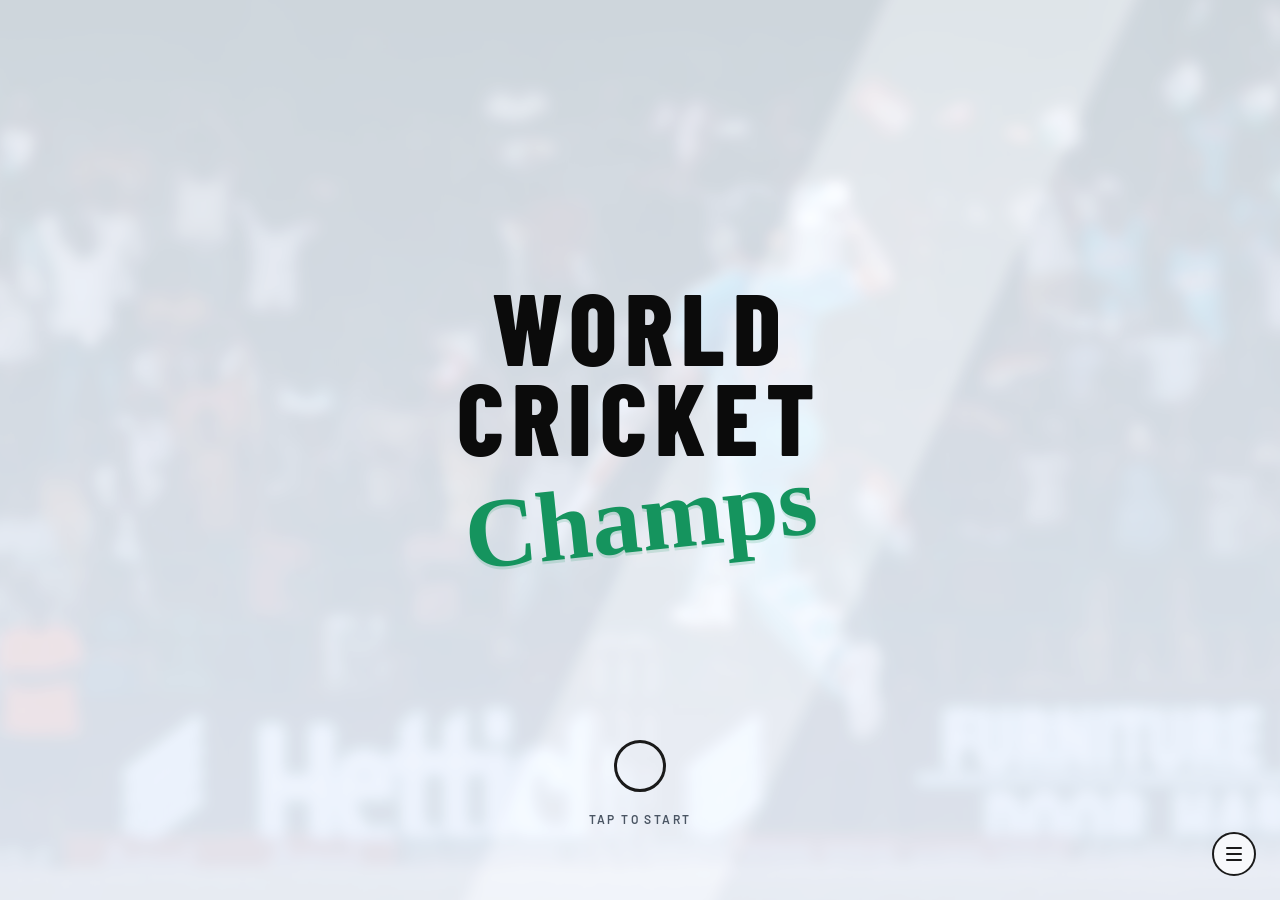
<file: index.html>
<!doctype html>
<html lang="en">
<head>
  <meta charset="utf-8">
  <meta name="viewport" content="width=device-width, initial-scale=1, viewport-fit=cover">
  <meta name="theme-color" content="#ffffff">
  <meta name="mobile-web-app-capable" content="yes">
  <meta name="apple-mobile-web-app-capable" content="yes">
  <meta name="apple-mobile-web-app-status-bar-style" content="black-translucent">
  <meta name="apple-mobile-web-app-title" content="Cricket Champs">
  <link rel="manifest" href="manifest.webmanifest">
  <link rel="icon" href="assets/app-icon.svg" type="image/svg+xml">
  <link rel="apple-touch-icon" href="assets/apple-touch-icon.png">
  <link rel="icon" href="assets/icon-192.png" type="image/png" sizes="192x192">
  <title>World Cricket Champs</title>
  <link rel="preconnect" href="https://fonts.googleapis.com">
  <link rel="preconnect" href="https://fonts.gstatic.com" crossorigin>
  <link rel="stylesheet" href="https://fonts.googleapis.com/css2?family=Barlow+Condensed:wght@600;700;800&family=Barlow:wght@400;500;600;700&display=swap">
  <link rel="stylesheet" href="app.css?v=5">
  <link rel="stylesheet" href="cwc27.css?v=v7">
  <link rel="stylesheet" href="features.css?v=11">
  <link rel="stylesheet" href="shell.css?v=2">
  <!-- Pro look (default). Remove this line to drop it; Settings > Display > Style switches styles. -->
  <link rel="stylesheet" href="pro.css?v=6">
  <link rel="stylesheet" href="game/game.css?v=5">
  <script type="importmap">{ "imports": { "three": "./vendor/three/three.module.min.js", "three/addons/": "./vendor/three/addons/" } }</script>
</head>
<body>
  <div id="page-bg" aria-hidden="true"></div>
  <header id="shell" class="shell" hidden>
    <button id="shellBrand" class="shell-brand" type="button" aria-label="World Cricket Champs, go to Home"><span>WCC</span></button>
    <nav class="shell-tabs" aria-label="Main">
      <span class="shell-shoulder" data-shoulder="prev" aria-hidden="true"></span>
      <div class="shell-tab-list">
        <button type="button" data-tab="home">Home</button>
        <button type="button" data-tab="career">Career<span class="new-pip" data-new-key="career" hidden>New</span></button>
        <button type="button" data-tab="cwc27">CWC27<span class="new-pip" data-new-key="cwc27" hidden>New</span></button>
        <button type="button" data-tab="quick-match">Quick Match<span class="new-pip" data-new-key="quick-match" hidden>New</span></button>
        <button type="button" data-tab="store">Store<span class="new-pip" data-new-key="store" hidden>New</span></button>
        <button type="button" data-tab="trophies">Trophies<span class="new-pip" data-new-key="trophies" hidden>New</span></button>
      </div>
      <span class="shell-shoulder" data-shoulder="next" aria-hidden="true"></span>
    </nav>
    <div class="shell-actions">
      <button id="shellBell" class="shell-icon" type="button" aria-label="Notifications" aria-haspopup="dialog">
        <svg viewBox="0 0 24 24" width="20" height="20" fill="none" stroke="currentColor" stroke-width="2" stroke-linecap="round" stroke-linejoin="round" aria-hidden="true"><path d="M6 8a6 6 0 0 1 12 0c0 7 3 9 3 9H3s3-2 3-9"/><path d="M10.3 21a1.94 1.94 0 0 0 3.4 0"/></svg>
        <span id="shellBellCount" class="shell-count" hidden>0</span>
      </button>
      <button id="shellSettings" class="shell-icon" type="button" aria-label="Settings">
        <svg viewBox="0 0 24 24" width="20" height="20" fill="none" stroke="currentColor" stroke-width="2" stroke-linecap="round" stroke-linejoin="round" aria-hidden="true"><circle cx="12" cy="12" r="3"/><path d="M19.4 15a1.65 1.65 0 0 0 .33 1.82l.06.06a2 2 0 1 1-2.83 2.83l-.06-.06a1.65 1.65 0 0 0-1.82-.33 1.65 1.65 0 0 0-1 1.51V21a2 2 0 1 1-4 0v-.09A1.65 1.65 0 0 0 9 19.4a1.65 1.65 0 0 0-1.82.33l-.06.06a2 2 0 1 1-2.83-2.83l.06-.06A1.65 1.65 0 0 0 4.68 15a1.65 1.65 0 0 0-1.51-1H3a2 2 0 1 1 0-4h.09A1.65 1.65 0 0 0 4.6 9a1.65 1.65 0 0 0-.33-1.82l-.06-.06a2 2 0 1 1 2.83-2.83l.06.06A1.65 1.65 0 0 0 9 4.68a1.65 1.65 0 0 0 1-1.51V3a2 2 0 1 1 4 0v.09a1.65 1.65 0 0 0 1 1.51 1.65 1.65 0 0 0 1.82-.33l.06-.06a2 2 0 1 1 2.83 2.83l-.06.06A1.65 1.65 0 0 0 19.4 9a1.65 1.65 0 0 0 1.51 1H21a2 2 0 1 1 0 4h-.09a1.65 1.65 0 0 0-1.51 1z"/></svg>
      </button>
      <button id="shellProfile" class="shell-profile" type="button" aria-label="Open your profile">
        <span id="shellBadge" class="identity-badge" aria-hidden="true"></span>
        <span class="shell-profile-copy">
          <span id="shellName" class="shell-name">Player</span>
          <span class="shell-level"><span id="shellTitle">Rookie</span> · Lv <span id="shellLevel">1</span></span>
          <span class="xp-bar xp-bar-small" aria-hidden="true"><span id="shellXpBar"></span></span>
        </span>
      </button>
    </div>
  </header>
  <main id="splash" class="screen splash" aria-label="World Cricket Champs start screen">
    <section class="brand" aria-label="World Cricket Champs">
      <div class="wordmark"><span>World</span><span>Cricket</span></div>
      <p class="script">Champs</p>
    </section>
    <button id="start" class="start-hitbox" type="button" aria-label="Start World Cricket Champs">
      <span class="start-ring" aria-hidden="true"></span>
      <span class="start-hint" aria-hidden="true">Tap to start</span>
    </button>
    <button id="menuButton" class="menu-button" type="button" aria-label="Open game menu" aria-expanded="false" aria-controls="menuPanel">
      <span></span><span></span><span></span>
    </button>
    <section id="menuPanel" class="menu-panel" aria-label="Game settings" hidden>
      <p class="menu-heading">Settings</p>
      <button id="soundToggle" class="sound-toggle" type="button" role="switch" aria-checked="false">
        <span>Music</span><span class="switch" aria-hidden="true"></span>
      </button>
    </section>
    <div id="loading" class="loading" aria-label="Loading" role="status" hidden></div>
  </main>

  <main id="home" class="screen home" aria-label="Home">
    <section id="homeMenu" class="home-menu">
      <header class="home-topbar">
        <div class="home-heading">
          <p class="eyebrow">World Cricket Champs</p>
          <h1>Home</h1>
        </div>
        <div class="home-topbar-actions">
          <button id="homePlayerChip" class="player-chip" type="button" aria-label="Open Profile and Settings">
            <span class="player-chip-avatar" id="homePlayerInitial" aria-hidden="true">P</span>
            <span class="player-chip-copy"><span class="player-chip-label">Playing as</span><span id="homePlayerName" class="player-chip-name">Player</span></span>
          </button>
          <button id="homeMenuButton" class="icon-chip" type="button" aria-label="Open menu" aria-haspopup="dialog">
            <svg viewBox="0 0 24 24" width="20" height="20" fill="none" stroke="currentColor" stroke-width="2" stroke-linecap="round" aria-hidden="true"><path d="M4 7h16M4 12h16M4 17h16"/></svg>
          </button>
          <button id="homeMusicToggle" class="icon-chip" type="button" role="switch" aria-checked="true" aria-label="Music">
            <svg class="icon-music-on" viewBox="0 0 24 24" width="20" height="20" fill="none" stroke="currentColor" stroke-width="2" stroke-linecap="round" stroke-linejoin="round" aria-hidden="true"><path d="M9 18V5l12-2v13"/><circle cx="6" cy="18" r="3"/><circle cx="18" cy="16" r="3"/></svg>
            <svg class="icon-music-off" viewBox="0 0 24 24" width="20" height="20" fill="none" stroke="currentColor" stroke-width="2" stroke-linecap="round" stroke-linejoin="round" aria-hidden="true"><path d="M9 18V9m0-4 12-2v9"/><circle cx="6" cy="18" r="3"/><path d="M3 3l18 18"/></svg>
          </button>
        </div>
      </header>

      <section class="modes" aria-label="Game modes">
        <button class="mode mode-hero red cwc" type="button" data-mode="CWC27">
          <img class="mode-art" src="gallary/1.png" alt="" aria-hidden="true">
          <span class="mode-kicker">Featured tournament</span>
          <span class="mode-name">CWC27</span>
          <span class="mode-meta">2 Oct – 21 Nov 2027 · 14 teams · 57 matches</span>
          <span id="homeCwcNext" class="mode-meta mode-next" hidden></span>
          <span class="mode-footer">
            <span id="homeCwcResume" class="mode-resume"><span class="mode-resume-flag" id="homeCwcFlag" aria-hidden="true"></span><span id="homeCwcResumeText">Pick your team</span></span>
            <span class="mode-arrow" aria-hidden="true"></span>
          </span>
        </button>
        <button class="mode blue career" type="button" data-mode="Career">
          <img class="mode-art" src="gallary/3.jpg" alt="" aria-hidden="true">
          <span class="mode-kicker">Build your legacy</span>
          <span class="mode-name">Career</span>
          <span class="mode-footer">
            <span id="homeCareerMeta" class="mode-meta">Story Mode</span>
            <span class="mode-arrow" aria-hidden="true"></span>
          </span>
        </button>
        <button class="mode mint profile-mode" type="button" data-mode="Profile &amp; Settings">
          <img class="mode-art" src="gallary/2.jpg" alt="" aria-hidden="true">
          <span class="mode-kicker">Your game, your way</span>
          <span class="mode-name">Profile</span>
          <span class="mode-footer">
            <span id="homeProfileMeta" class="mode-meta">Badge, banner and nametag</span>
            <span class="mode-arrow" aria-hidden="true"></span>
          </span>
        </button>
        <button class="mode gold quick" type="button" data-mode="Quick Match">
          <span class="mode-kicker">Play now</span>
          <span class="mode-name">Quick Match</span>
          <span class="mode-footer">
            <span class="mode-meta">Any two teams, your rules</span>
            <span class="mode-arrow" aria-hidden="true"></span>
          </span>
        </button>
        <button class="mode lavender trophy-tile" type="button" data-mode="Trophy &amp; Achievements">
          <span class="mode-kicker">Your collection</span>
          <span class="mode-name">Trophies</span>
          <span class="mode-footer">
            <span id="homeTrophyMeta" class="mode-meta">0 of 12 achievements</span>
            <span class="mode-arrow" aria-hidden="true"></span>
          </span>
        </button>
        <button class="mode sand nets-tile" type="button" data-mode="Practice Nets">
          <img class="mode-art mode-photo" src="assets/photos/nets.jpg" alt="" aria-hidden="true">
          <span class="mode-kicker">Sharpen up</span>
          <span class="mode-name">Practice Nets</span>
          <span class="mode-footer">
            <span class="mode-meta">Batting, bowling and fielding drills</span>
            <span class="mode-arrow" aria-hidden="true"></span>
          </span>
        </button>
        <button class="mode teal kit-tile" type="button" data-mode="Store / Kit Locker">
          <span id="homeKitShirt" class="mode-kit-shirt" aria-hidden="true"></span>
          <span class="mode-kicker">Kit locker</span>
          <span class="mode-name">Store</span>
          <span class="mode-footer">
            <span class="mode-meta">Design your shirt</span>
            <span class="mode-arrow" aria-hidden="true"></span>
          </span>
        </button>
      </section>

      <section class="news-strip" aria-label="Tournament news">
        <span class="news-label">News</span>
        <div class="news-track-wrap">
          <ul class="news-track">
            <li>CWC27 runs 2 October – 21 November 2027</li>
            <li>Hosted by South Africa, Zimbabwe and Namibia</li>
            <li>14 teams · 57 matches across four stages</li>
            <li>Top three from each group plus one wildcard reach the Super 7</li>
            <li>Win 2 points · Tie or no result 1 point</li>
          </ul>
          <ul class="news-track" aria-hidden="true">
            <li>CWC27 runs 2 October – 21 November 2027</li>
            <li>Hosted by South Africa, Zimbabwe and Namibia</li>
            <li>14 teams · 57 matches across four stages</li>
            <li>Top three from each group plus one wildcard reach the Super 7</li>
            <li>Win 2 points · Tie or no result 1 point</li>
          </ul>
        </div>
      </section>
          <!-- Pro hub: key art + tabbed tile panel. Only shown when Settings > Style is Pro. -->
      <section class="pro-hub" aria-label="Main menu">
        <div class="pro-keyart" aria-hidden="true">
          <img class="pro-keyart-img is-current" data-pro-art="home" src="assets/keyart/ab-de-villiers.webp" alt="">
          <img class="pro-keyart-img" data-pro-art="play" src="assets/keyart/warner.webp?v=2" alt="" loading="lazy">
          <img class="pro-keyart-img" data-pro-art="customise" src="assets/keyart/smith.webp" alt="" loading="lazy">
        </div>

        <div class="pro-panel">
          <div class="pro-tabs" role="tablist" aria-label="Menu sections">
            <button type="button" role="tab" id="proTabHome" aria-controls="proGridHome" aria-selected="true" data-pro-tab="home">Home</button>
            <button type="button" role="tab" id="proTabPlay" aria-controls="proGridPlay" aria-selected="false" data-pro-tab="play" tabindex="-1">Play</button>
            <button type="button" role="tab" id="proTabCustomise" aria-controls="proGridCustomise" aria-selected="false" data-pro-tab="customise" tabindex="-1">Customise</button>
          </div>

          <div id="proGridHome" class="pro-grid pro-grid-home" role="tabpanel" aria-labelledby="proTabHome" data-pro-panel="home">
            <button class="pro-tile pro-tile-kickoff" type="button" data-pro-go="quick-match">
              <span class="pro-tile-label">Kick off</span>
              <span class="pro-tile-title">Quick Match</span>
              <span class="pro-tile-fixture" aria-hidden="true">
                <span id="proQmHomeFlag" class="pro-flag"></span>
                <span class="pro-vs">vs</span>
                <span id="proQmAwayFlag" class="pro-flag"></span>
              </span>
              <span id="proQmCaption" class="pro-tile-foot">India vs Australia</span>
              <span class="pro-tile-note">T20 · One-day · Test</span>
            </button>
            <button class="pro-tile pro-tile-cwc" type="button" data-pro-go="cwc27">
              <span class="pro-tile-label" id="proCwcLabel">Continue</span>
              <span class="pro-tile-title">CWC27</span>
              <span class="pro-tile-crest" aria-hidden="true"><span id="proCwcFlag" class="pro-flag pro-flag-large"></span></span>
              <span class="pro-tile-small">Next match</span>
              <span id="proCwcNext" class="pro-tile-foot">Pick your team</span>
              <span id="proCwcStage" class="pro-tile-note">2 Oct – 21 Nov 2027</span>
              <span class="new-pip tile-pip" data-new-key="cwc27" hidden>New</span>
            </button>
            <button class="pro-tile pro-tile-wide pro-tile-story" type="button" data-pro-go="career">
              <span class="pro-tile-copy">
                <span class="pro-tile-label">Career</span>
                <span class="pro-tile-title">Story Mode</span>
                <span id="proStoryBody" class="pro-tile-text">Create your player and play for your country.</span>
                <span id="proStoryMeta" class="pro-tile-note">Season 1</span>
              </span>
              <img class="pro-tile-photo" src="gallary/3.jpg" alt="" aria-hidden="true">
              <span class="new-pip tile-pip" data-new-key="career" hidden>New</span>
            </button>
            <button class="pro-tile pro-tile-wide pro-tile-news" type="button" data-pro-go="news">
              <span class="pro-tile-copy">
                <span class="pro-tile-label">News</span>
                <span id="proNewsTitle" class="pro-tile-title pro-tile-title-small">CWC27 starts 2 October</span>
                <span id="proNewsBody" class="pro-tile-text">Hosted by South Africa, Zimbabwe and Namibia.</span>
              </span>
              <img class="pro-tile-photo" src="assets/photos/matchday-1.jpg" alt="" aria-hidden="true">
            </button>
          </div>

          <div id="proGridPlay" class="pro-grid pro-grid-play" role="tabpanel" aria-labelledby="proTabPlay" data-pro-panel="play" hidden>
            <button class="pro-tile pro-tile-art pro-tile-tall" type="button" data-pro-go="career">
              <span class="pro-tile-head"><span class="pro-tile-title">Career</span><span class="pro-tile-note">Story Mode</span></span>
              <img class="pro-tile-fill" src="gallary/3.jpg" alt="" aria-hidden="true">
            </button>
            <button class="pro-tile pro-tile-art" type="button" data-pro-go="cwc27">
              <span class="pro-tile-head"><span class="pro-tile-title">CWC27</span><span class="pro-tile-note">World Cup 2027</span></span>
              <img class="pro-tile-fill pro-tile-fill-logo" src="gallary/1.png" alt="" aria-hidden="true">
            </button>
            <button class="pro-tile pro-tile-art" type="button" data-pro-go="quick-match">
              <span class="pro-tile-head"><span class="pro-tile-title">Quick Match</span><span class="pro-tile-note">Any two teams</span></span>
              <img class="pro-tile-fill" src="assets/photos/matchday-2.jpg" alt="" aria-hidden="true">
            </button>
            <button class="pro-tile pro-tile-art" type="button" data-pro-go="nets">
              <span class="pro-tile-head"><span class="pro-tile-title">Practice Nets</span><span class="pro-tile-note">Drills</span></span>
              <img class="pro-tile-fill" src="assets/photos/nets.jpg" alt="" aria-hidden="true">
              <span class="new-pip tile-pip" data-new-key="nets" hidden>New</span>
            </button>
            <button class="pro-tile pro-tile-art" type="button" data-pro-go="venues">
              <span class="pro-tile-head"><span class="pro-tile-title">Venues</span><span class="pro-tile-note">Host grounds</span></span>
              <img class="pro-tile-fill" src="assets/photos/cape-town.jpg" alt="" aria-hidden="true">
              <span class="new-pip tile-pip" data-new-key="venues" hidden>New</span>
            </button>
          </div>

          <div id="proGridCustomise" class="pro-grid pro-grid-customise" role="tabpanel" aria-labelledby="proTabCustomise" data-pro-panel="customise" hidden>
            <button class="pro-tile pro-tile-icon" type="button" data-pro-go="settings"><span class="pro-tile-title">Settings</span><span class="pro-icon pro-icon-settings" aria-hidden="true"></span></button>
            <button class="pro-tile pro-tile-icon" type="button" data-pro-go="profile"><span class="pro-tile-title">Profile</span><span class="pro-icon pro-icon-profile" aria-hidden="true"></span></button>
            <button class="pro-tile pro-tile-icon" type="button" data-pro-go="kit"><span class="pro-tile-title">Kit Locker</span><span class="pro-icon pro-icon-kit" aria-hidden="true"></span><span class="new-pip tile-pip" data-new-key="store" hidden>New</span></button>
            <button class="pro-tile pro-tile-icon" type="button" data-pro-go="trophies"><span class="pro-tile-title">Trophies</span><span class="pro-icon pro-icon-trophy" aria-hidden="true"></span><span class="new-pip tile-pip" data-new-key="trophies" hidden>New</span></button>
            <button class="pro-tile pro-tile-icon" type="button" data-pro-go="controls"><span class="pro-tile-title">Controls</span><span class="pro-icon pro-icon-controls" aria-hidden="true"></span></button>
            <button class="pro-tile pro-tile-icon" type="button" data-pro-go="saves"><span class="pro-tile-title">Save Data</span><span class="pro-icon pro-icon-saves" aria-hidden="true"></span></button>
            <button class="pro-tile pro-tile-icon" type="button" data-pro-go="audio"><span class="pro-tile-title">Audio</span><span class="pro-icon pro-icon-audio" aria-hidden="true"></span></button>
            <button class="pro-tile pro-tile-icon" type="button" data-pro-go="tour"><span class="pro-tile-title">Game Tour</span><span class="pro-icon pro-icon-tour" aria-hidden="true"></span></button>
          </div>

          <div class="pro-dots" aria-hidden="true"><span data-pro-dot="home"></span><span data-pro-dot="play"></span><span data-pro-dot="customise"></span></div>
        </div>
      </section>
    </section>
    <section id="careerModesPage" class="career-modes-page" aria-labelledby="careerModesTitle" hidden>
      <header class="page-header career-modes-header">
        <button id="backFromCareer" class="btn-back" type="button"><span class="btn-back-icon" aria-hidden="true"></span>Home</button>
        <div>
          <p class="eyebrow">World Cricket Champs</p>
          <h2 id="careerModesTitle">Career</h2>
        </div>
      </header>
      <section class="career-mode-board" aria-label="Career modes">
        <button class="career-mode-card career-mode-story" type="button" aria-pressed="true" aria-label="Story Mode, selected">
          <span class="mode-kicker">Build your legacy</span>
          <span class="mode-name">Story Mode</span>
          <span class="mode-arrow" aria-hidden="true"></span>
        </button>
        <button class="career-mode-card career-mode-locked" type="button" disabled aria-label="Coming soon"><span>Coming Soon</span></button>
        <button class="career-mode-card career-mode-locked" type="button" disabled aria-label="Coming soon"><span>Coming Soon</span></button>
        <button class="career-mode-card career-mode-locked" type="button" disabled aria-label="Coming soon"><span>Coming Soon</span></button>
        <button class="career-mode-card career-mode-locked" type="button" disabled aria-label="Coming soon"><span>Coming Soon</span></button>
        <button class="career-mode-card career-mode-locked" type="button" disabled aria-label="Coming soon"><span>Coming Soon</span></button>
      </section>
    </section>
    <section id="storyTeamSelectPage" class="story-team-select-page" aria-labelledby="storyTeamTitle" hidden>
      <header class="page-header story-team-header">
        <button id="backFromStoryMode" class="btn-back" type="button"><span class="btn-back-icon" aria-hidden="true"></span>Career</button>
        <div>
          <p class="eyebrow">Career · Story Mode</p>
          <h1 id="storyTeamTitle">Choose your country</h1>
        </div>
      </header>
      <div class="story-team-layout">
        <aside class="story-country-panel" aria-labelledby="storyCountryTitle">
          <header class="cwc-panel-heading">
            <div>
              <h2 id="storyCountryTitle">Choose your team</h2>
              <p>Pick from eligible cricket nations.</p>
            </div>
            <span class="team-count" id="storyCountryCount">32 NATIONS</span>
          </header>
          <div id="storyCountryGroups" class="story-country-groups" aria-label="Countries grouped by continent"></div>
        </aside>
        <section class="story-map-panel" aria-labelledby="storyMapTitle">
          <header class="story-map-header">
            <div>
              <p class="cwc-eyebrow">STORY MODE</p>
              <h2 id="storyMapTitle">Explore the world</h2>
            </div>
            <div class="story-map-controls" aria-label="Map controls">
              <button id="storyMapZoomOut" type="button" aria-label="Zoom out"><svg viewBox="0 0 24 24" width="16" height="16" fill="none" stroke="currentColor" stroke-width="2.4" stroke-linecap="round" aria-hidden="true"><path d="M5 12h14"/></svg></button>
              <button id="storyMapReset" type="button" aria-label="Show whole map">WORLD</button>
              <button id="storyMapZoomIn" type="button" aria-label="Zoom in"><svg viewBox="0 0 24 24" width="16" height="16" fill="none" stroke="currentColor" stroke-width="2.4" stroke-linecap="round" aria-hidden="true"><path d="M5 12h14M12 5v14"/></svg></button>
            </div>
          </header>
          <div id="storyMapMount" class="story-map-stage" aria-label="Interactive world map">
            <p class="story-map-status" role="status">Loading world map…</p>
          </div>
          <footer class="story-map-footer">
            <div class="story-map-legend" aria-label="Map legend">
              <span><i class="story-map-swatch is-eligible" aria-hidden="true"></i>Eligible</span>
              <span><i class="story-map-swatch is-other" aria-hidden="true"></i>Other countries</span>
            </div>
            <p class="story-map-hint">Select a country on the map or from the list.</p>
          </footer>
        </section>
      </div>
      <footer class="story-confirm" aria-live="polite">
        <span id="storyConfirmFlag" class="story-confirm-flag" aria-hidden="true"></span>
        <span class="story-confirm-copy">
          <span id="storyConfirmLabel" class="story-confirm-label">No country selected</span>
          <span id="storyConfirmName" class="story-confirm-name">Pick a country to represent</span>
        </span>
        <button id="storyContinue" class="cwc-primary story-confirm-button" type="button" disabled>Continue <span aria-hidden="true">→</span></button>
      </footer>
    </section>

    <section id="careerCreatePage" class="career-flow-page" aria-labelledby="careerCreateTitle" hidden>
      <header class="page-header">
        <button id="backFromCreate" class="btn-back" type="button"><span class="btn-back-icon" aria-hidden="true"></span>Country</button>
        <div>
          <p class="eyebrow">Career · Story Mode</p>
          <h1 id="careerCreateTitle">Create your player</h1>
        </div>
      </header>
      <div class="create-layout">
        <form id="createPlayerForm" class="create-form" novalidate>
          <label class="settings-field" for="playerNameInput">Player name
            <input id="playerNameInput" name="playerName" type="text" maxlength="20" autocomplete="nickname" placeholder="Your player's name" required>
          </label>
          <p id="playerNameError" class="field-error" role="alert" hidden>Enter a name for your player.</p>

          <fieldset class="choice-group">
            <legend>Role</legend>
            <div class="choice-grid choice-grid-4">
              <label class="choice-tile"><input type="radio" name="role" value="Batter" checked><span class="choice-title">Batter</span><span class="choice-copy">Top-order runs</span></label>
              <label class="choice-tile"><input type="radio" name="role" value="Bowler"><span class="choice-title">Bowler</span><span class="choice-copy">Takes wickets</span></label>
              <label class="choice-tile"><input type="radio" name="role" value="All-rounder"><span class="choice-title">All-rounder</span><span class="choice-copy">Bats and bowls</span></label>
              <label class="choice-tile"><input type="radio" name="role" value="Wicketkeeper"><span class="choice-title">Wicketkeeper</span><span class="choice-copy">Gloves and runs</span></label>
            </div>
          </fieldset>

          <div class="create-row">
            <fieldset class="choice-group">
              <legend>Batting hand</legend>
              <div class="segmented">
                <label><input type="radio" name="battingHand" value="Right-hand bat" checked><span>Right</span></label>
                <label><input type="radio" name="battingHand" value="Left-hand bat"><span>Left</span></label>
              </div>
            </fieldset>
            <label class="settings-field" for="jerseyInput">Shirt number
              <input id="jerseyInput" name="jersey" type="number" inputmode="numeric" min="1" max="99" value="18">
            </label>
          </div>
          <p id="jerseyError" class="field-error" role="alert" hidden>Pick a number from 1 to 99.</p>

          <label class="settings-field" for="bowlingStyleSelect">Bowling style
            <select id="bowlingStyleSelect" name="bowlingStyle">
              <option>Doesn't bowl</option>
              <option>Right-arm fast</option>
              <option selected>Right-arm medium</option>
              <option>Right-arm off spin</option>
              <option>Right-arm leg spin</option>
              <option>Left-arm fast</option>
              <option>Left-arm orthodox spin</option>
            </select>
          </label>

          <button id="startCareer" class="cwc-primary" type="submit">Start career <span aria-hidden="true">→</span></button>
        </form>

        <aside class="player-card" aria-label="Player card preview">
          <div class="player-card-top">
            <span id="previewCardFlag" class="player-card-flag" aria-hidden="true"></span>
            <span class="player-card-ovr"><strong id="previewCardOvr">62</strong><span>Overall</span></span>
          </div>
          <span id="previewCardNumber" class="player-card-number" aria-hidden="true">18</span>
          <div class="player-card-identity">
            <span id="previewCardCountry" class="player-card-country">Country</span>
            <span id="previewCardName" class="player-card-name">Player</span>
            <span id="previewCardRole" class="player-card-role">Batter · Right-hand bat</span>
          </div>
          <dl id="previewCardSkills" class="player-skills"></dl>
        </aside>
      </div>
    </section>

    <section id="careerHubPage" class="career-flow-page" aria-labelledby="careerHubTitle" hidden>
      <header class="page-header">
        <button id="backFromHub" class="btn-back" type="button"><span class="btn-back-icon" aria-hidden="true"></span>Career</button>
        <div>
          <p class="eyebrow">Career · Season 1</p>
          <h1 id="careerHubTitle">Story Mode</h1>
        </div>
      </header>
      <div class="hub-layout">
        <section class="player-card player-card-hub" aria-label="Your player">
          <div class="player-card-top">
            <span class="player-card-badges"><span id="hubCardFlag" class="player-card-flag" aria-hidden="true"></span><span id="hubCardKit" class="player-card-kit" aria-hidden="true"></span></span>
            <span class="player-card-ovr"><strong id="hubCardOvr">62</strong><span>Overall</span></span>
          </div>
          <span id="hubCardNumber" class="player-card-number" aria-hidden="true">18</span>
          <div class="player-card-identity">
            <span id="hubCardCountry" class="player-card-country">Country</span>
            <span id="hubCardName" class="player-card-name">Player</span>
            <span id="hubCardRole" class="player-card-role">Batter</span>
          </div>
          <dl id="hubCardSkills" class="player-skills"></dl>
        </section>

        <section class="hub-tile hub-next" aria-labelledby="hubNextTitle">
          <span class="hub-tile-kicker">Next match</span>
          <h2 id="hubNextTitle">Domestic debut</h2>
          <div class="hub-fixture">
            <span class="hub-fixture-team"><span id="hubNextFlag" class="hub-fixture-flag" aria-hidden="true"></span><span id="hubNextHome">Your club</span></span>
            <span class="hub-fixture-vs">vs</span>
            <span class="hub-fixture-team"><span class="hub-fixture-flag hub-fixture-flag-tbd" aria-hidden="true">TBD</span><span>Opponent TBD</span></span>
          </div>
          <p class="hub-tile-meta">Season 1 · Match 1 · 50 overs</p>
          <span class="coming-soon">Match day coming soon</span>
        </section>

        <section class="hub-tile hub-road" aria-labelledby="hubRoadTitle">
          <span class="hub-tile-kicker">Your journey</span>
          <h2 id="hubRoadTitle">Road to the national team</h2>
          <ol class="road-steps">
            <li class="is-current"><span>1</span>Domestic cricket</li>
            <li><span>2</span>A team</li>
            <li><span>3</span>National squad</li>
            <li><span>4</span>World Cup</li>
          </ol>
        </section>

        <div class="hub-shortcuts" aria-label="Career pages">
          <button class="hub-link" type="button" data-career-page="schedule">
            <span class="hub-link-icon" aria-hidden="true"><svg viewBox="0 0 24 24" width="22" height="22" fill="none" stroke="currentColor" stroke-width="2" stroke-linecap="round" stroke-linejoin="round"><rect x="3" y="5" width="18" height="16" rx="2"/><path d="M16 3v4M8 3v4M3 11h18"/></svg></span>
            <span class="hub-link-name">Schedule</span>
            <span class="hub-link-copy">Your season calendar.</span>
            <span class="mode-arrow" aria-hidden="true"></span>
          </button>
          <button class="hub-link" type="button" data-career-page="training">
            <span class="hub-link-icon" aria-hidden="true"><svg viewBox="0 0 24 24" width="22" height="22" fill="none" stroke="currentColor" stroke-width="2" stroke-linecap="round" stroke-linejoin="round"><path d="M3 17l6-6 4 4 8-8"/><path d="M14 7h7v7"/></svg></span>
            <span class="hub-link-name">Training</span>
            <span class="hub-link-copy" id="hubTrainingCopy">Build your skills.</span>
            <span class="mode-arrow" aria-hidden="true"></span>
          </button>
          <button class="hub-link" type="button" data-career-page="inbox">
            <span class="hub-link-icon" aria-hidden="true"><svg viewBox="0 0 24 24" width="22" height="22" fill="none" stroke="currentColor" stroke-width="2" stroke-linecap="round" stroke-linejoin="round"><rect x="3" y="5" width="18" height="14" rx="2"/><path d="m3 7 9 6 9-6"/></svg></span>
            <span class="hub-link-name">Inbox</span>
            <span class="hub-link-copy">Coach and selector messages.</span>
            <span id="hubInboxBadge" class="hub-link-badge" hidden>0 new</span>
            <span class="mode-arrow" aria-hidden="true"></span>
          </button>
          <button class="hub-link" type="button" data-career-page="stats">
            <span class="hub-link-icon" aria-hidden="true"><svg viewBox="0 0 24 24" width="22" height="22" fill="none" stroke="currentColor" stroke-width="2" stroke-linecap="round" stroke-linejoin="round"><path d="M4 20V10M10 20V4M16 20v-7M22 20H2"/></svg></span>
            <span class="hub-link-name">Stats</span>
            <span class="hub-link-copy">Batting and bowling records.</span>
            <span class="mode-arrow" aria-hidden="true"></span>
          </button>
        </div>
      </div>
      <footer class="hub-footer">
        <span>Saved on this device.</span>
        <button id="newCareer" class="btn-back" type="button">Start a new career</button>
      </footer>
    </section>

    <section id="careerSchedulePage" class="career-flow-page career-subpage" aria-labelledby="careerScheduleTitle" hidden>
      <header class="page-header">
        <button class="btn-back" type="button" data-back-to-hub><span class="btn-back-icon" aria-hidden="true"></span>Hub</button>
        <div>
          <p class="eyebrow">Career · Season 1</p>
          <h1 id="careerScheduleTitle">Schedule</h1>
        </div>
      </header>
      <div id="scheduleBody" class="schedule-body"></div>
    </section>

    <section id="careerTrainingPage" class="career-flow-page career-subpage" aria-labelledby="careerTrainingTitle" hidden>
      <header class="page-header">
        <button class="btn-back" type="button" data-back-to-hub><span class="btn-back-icon" aria-hidden="true"></span>Hub</button>
        <div>
          <p class="eyebrow">Career · Season 1</p>
          <h1 id="careerTrainingTitle">Training</h1>
        </div>
      </header>
      <div class="training-layout">
        <section class="training-panel" aria-labelledby="trainingSkillsTitle">
          <header class="training-header">
            <div>
              <h2 id="trainingSkillsTitle">Skills</h2>
              <p>Spend training points to raise a skill by one.</p>
            </div>
            <span class="training-points"><strong id="trainingPoints">6</strong> points</span>
          </header>
          <div id="trainingRows" class="training-rows"></div>
          <p class="training-note">You start the season with 6 points. Matches will earn more.</p>
        </section>
        <aside class="training-summary" aria-label="Overall rating">
          <span class="hub-tile-kicker">Overall</span>
          <strong id="trainingOvr" class="training-ovr">62</strong>
          <span id="trainingOvrChange" class="training-ovr-change">Train a skill to raise it</span>
        </aside>
      </div>
    </section>

    <section id="careerInboxPage" class="career-flow-page career-subpage" aria-labelledby="careerInboxTitle" hidden>
      <header class="page-header">
        <button class="btn-back" type="button" data-back-to-hub><span class="btn-back-icon" aria-hidden="true"></span>Hub</button>
        <div>
          <p class="eyebrow">Career · Season 1</p>
          <h1 id="careerInboxTitle">Inbox</h1>
        </div>
      </header>
      <div class="inbox-layout">
        <ul id="inboxList" class="inbox-list" aria-label="Messages"></ul>
        <article id="inboxReader" class="inbox-reader" aria-live="polite"></article>
      </div>
    </section>

    <section id="careerStatsPage" class="career-flow-page career-subpage" aria-labelledby="careerStatsTitle" hidden>
      <header class="page-header">
        <button class="btn-back" type="button" data-back-to-hub><span class="btn-back-icon" aria-hidden="true"></span>Hub</button>
        <div>
          <p class="eyebrow">Career · Season 1</p>
          <h1 id="careerStatsTitle">Stats</h1>
        </div>
      </header>
      <div id="statsBody" class="stats-body"></div>
    </section>

    <section id="quickMatchPage" class="career-flow-page qm-page" aria-labelledby="quickMatchTitle" hidden>
      <header class="page-header">
        <button id="backFromQuickMatch" class="btn-back" type="button"><span class="btn-back-icon" aria-hidden="true"></span>Home</button>
        <div>
          <p class="eyebrow">Quick Match</p>
          <h1 id="quickMatchTitle">Match setup</h1>
        </div>
      </header>

      <div class="qm-body">
        <ol class="qm-steps" aria-label="Setup steps">
          <li data-qm-step-label="0"><span>1</span>Teams</li>
          <li data-qm-step-label="1"><span>2</span>Format</li>
          <li data-qm-step-label="2"><span>3</span>Conditions</li>
          <li data-qm-step-label="3"><span>4</span>Toss</li>
          <li data-qm-step-label="4"><span>5</span>Ready</li>
        </ol>

        <section class="qm-panel" data-qm-step="0" aria-labelledby="qmTeamsTitle">
          <h2 id="qmTeamsTitle" class="qm-panel-title">Pick the teams</h2>
          <div class="qm-slots">
            <button class="qm-slot" type="button" data-qm-slot="home" aria-pressed="true">
              <span class="qm-slot-label">Your team</span>
              <span class="qm-slot-flag" aria-hidden="true"></span>
              <span class="qm-slot-name">Choose a team</span>
            </button>
            <span class="qm-vs" aria-hidden="true">VS</span>
            <button class="qm-slot" type="button" data-qm-slot="away" aria-pressed="false">
              <span class="qm-slot-label">Opponent</span>
              <span class="qm-slot-flag" aria-hidden="true"></span>
              <span class="qm-slot-name">Choose a team</span>
            </button>
          </div>
          <p id="qmTeamsHint" class="qm-hint">Choosing for: <b id="qmActiveSlotLabel">Your team</b></p>
          <div id="qmTeamGrid" class="qm-team-grid" aria-label="Teams"></div>
          <p id="qmTeamsError" class="field-error qm-error" role="alert" hidden>Pick both teams to continue.</p>
        </section>

        <section class="qm-panel" data-qm-step="1" aria-labelledby="qmFormatTitle" hidden>
          <h2 id="qmFormatTitle" class="qm-panel-title">Choose the format</h2>
          <fieldset class="choice-group">
            <legend class="visually-hidden">Format</legend>
            <div class="choice-grid choice-grid-3">
              <label class="choice-tile"><input type="radio" name="qmFormat" value="T20" checked><span class="choice-title">T20</span><span class="choice-copy">20 overs a side · about 3 hours</span></label>
              <label class="choice-tile"><input type="radio" name="qmFormat" value="One-day"><span class="choice-title">One-day</span><span class="choice-copy">50 overs a side · a full day</span></label>
              <label class="choice-tile"><input type="radio" name="qmFormat" value="Test"><span class="choice-title">Test</span><span class="choice-copy">Up to 5 days · two innings each</span></label>
            </div>
          </fieldset>
          <fieldset class="choice-group">
            <legend>Difficulty</legend>
            <div class="segmented">
              <label><input type="radio" name="qmDifficulty" value="Easy"><span>Easy</span></label>
              <label><input type="radio" name="qmDifficulty" value="Medium" checked><span>Medium</span></label>
              <label><input type="radio" name="qmDifficulty" value="Hard"><span>Hard</span></label>
            </div>
          </fieldset>
        </section>

        <section class="qm-panel" data-qm-step="2" aria-labelledby="qmConditionsTitle" hidden>
          <h2 id="qmConditionsTitle" class="qm-panel-title">Set the conditions</h2>
          <label class="settings-field" for="qmVenue">Venue
            <select id="qmVenue">
              <option value="johannesburg">The Wanderers Stadium, Johannesburg</option>
              <option value="cape-town">Newlands, Cape Town</option>
              <option value="durban">Kingsmead, Durban</option>
              <option value="harare">Harare Sports Club, Harare</option>
              <option value="bulawayo">Queens Sports Club, Bulawayo</option>
              <option value="windhoek">Wanderers Cricket Ground, Windhoek</option>
            </select>
          </label>
          <div id="qmVenuePreview" class="qm-venue-preview"></div>
          <fieldset class="choice-group">
            <legend>Pitch</legend>
            <div class="segmented">
              <label><input type="radio" name="qmPitch" value="Balanced" checked><span>Balanced</span></label>
              <label><input type="radio" name="qmPitch" value="Flat"><span>Flat</span></label>
              <label><input type="radio" name="qmPitch" value="Green"><span>Green</span></label>
              <label><input type="radio" name="qmPitch" value="Dusty"><span>Dusty</span></label>
            </div>
            <p id="qmPitchHint" class="qm-hint">An even contest between bat and ball.</p>
          </fieldset>
          <div class="create-row qm-row">
            <fieldset class="choice-group">
              <legend>Weather</legend>
              <div class="segmented">
                <label><input type="radio" name="qmWeather" value="Sunny" checked><span>Sunny</span></label>
                <label><input type="radio" name="qmWeather" value="Overcast"><span>Overcast</span></label>
                <label><input type="radio" name="qmWeather" value="Humid"><span>Humid</span></label>
              </div>
            </fieldset>
            <fieldset class="choice-group">
              <legend>Time</legend>
              <div class="segmented">
                <label><input type="radio" name="qmTime" value="Day" checked><span>Day</span></label>
                <label><input type="radio" name="qmTime" value="Day-night"><span>Day-night</span></label>
              </div>
            </fieldset>
          </div>
        </section>

        <section class="qm-panel qm-toss" data-qm-step="3" aria-labelledby="qmTossTitle" hidden>
          <h2 id="qmTossTitle" class="qm-panel-title">The toss</h2>
          <div class="qm-coin-stage">
            <div id="qmCoin" class="qm-coin" aria-hidden="true"><span class="qm-coin-face qm-coin-heads">H</span><span class="qm-coin-face qm-coin-tails">T</span></div>
          </div>
          <p id="qmTossStatus" class="qm-toss-status" role="status">Your captain calls. Heads or tails?</p>
          <div id="qmTossCall" class="qm-toss-actions">
            <button class="qm-choice-button" type="button" data-qm-call="Heads">Heads</button>
            <button class="qm-choice-button" type="button" data-qm-call="Tails">Tails</button>
          </div>
          <div id="qmTossDecision" class="qm-toss-actions" hidden>
            <button class="qm-choice-button" type="button" data-qm-decide="bat">Bat first</button>
            <button class="qm-choice-button" type="button" data-qm-decide="bowl">Bowl first</button>
          </div>
          <p id="qmTossError" class="field-error qm-error" role="alert" hidden>Finish the toss to continue.</p>
        </section>

        <section class="qm-panel" data-qm-step="4" aria-labelledby="qmReadyTitle" hidden>
          <h2 id="qmReadyTitle" class="qm-panel-title">Match ready</h2>
          <div class="qm-summary">
            <div class="qm-summary-teams">
              <span class="qm-summary-team"><span id="qmSumHomeFlag" class="qm-slot-flag" aria-hidden="true"></span><b id="qmSumHome">Team</b></span>
              <span class="qm-vs" aria-hidden="true">VS</span>
              <span class="qm-summary-team"><span id="qmSumAwayFlag" class="qm-slot-flag" aria-hidden="true"></span><b id="qmSumAway">Team</b></span>
            </div>
            <p id="qmSumToss" class="qm-summary-toss">Toss</p>
            <dl id="qmSumDetails" class="qm-summary-details"></dl>
          </div>
        </section>
      </div>

      <footer class="qm-footer">
        <button id="qmPrev" class="btn-back" type="button"><span class="btn-back-icon" aria-hidden="true"></span>Previous</button>
        <button id="qmNext" class="cwc-primary qm-next" type="button">Next: Format <span aria-hidden="true">→</span></button>
      </footer>
    </section>

    <section id="trophyPage" class="career-flow-page feature-page" aria-labelledby="trophyTitle" hidden>
      <header class="page-header">
        <button class="btn-back" type="button" data-back-home><span class="btn-back-icon" aria-hidden="true"></span>Home</button>
        <div>
          <p class="eyebrow">Your collection</p>
          <h1 id="trophyTitle">Trophies</h1>
        </div>
      </header>
      <section class="trophy-cabinet" aria-labelledby="cabinetTitle">
        <h2 id="cabinetTitle" class="visually-hidden">Trophy cabinet</h2>
        <div class="trophy-shelf">
          <div class="trophy-slot"><span class="trophy-figure" aria-hidden="true"></span><b>CWC27 champions</b><span>Not won yet</span></div>
          <div class="trophy-slot trophy-slot-feature"><span class="trophy-figure" aria-hidden="true"></span><b>Domestic champions</b><span>Not won yet</span></div>
          <div class="trophy-slot"><span class="trophy-figure" aria-hidden="true"></span><b>Player of the season</b><span>Not won yet</span></div>
        </div>
      </section>
      <section class="achievements" aria-labelledby="achievementsTitle">
        <header class="achievements-header">
          <div>
            <h2 id="achievementsTitle">Achievements</h2>
            <p id="achievementsProgressText">0 of 12 unlocked</p>
          </div>
          <div class="segmented achievements-filter" role="radiogroup" aria-label="Show achievements">
            <label><input type="radio" name="achievementFilter" value="all" checked><span>All</span></label>
            <label><input type="radio" name="achievementFilter" value="unlocked"><span>Unlocked</span></label>
            <label><input type="radio" name="achievementFilter" value="locked"><span>Locked</span></label>
          </div>
        </header>
        <div class="achievements-progress" aria-hidden="true"><span id="achievementsProgressBar"></span></div>
        <ul id="achievementsGrid" class="achievements-grid"></ul>
      </section>
    </section>

    <section id="kitPage" class="career-flow-page feature-page" aria-labelledby="kitTitle" hidden>
      <header class="page-header">
        <button class="btn-back" type="button" data-back-home><span class="btn-back-icon" aria-hidden="true"></span>Home</button>
        <div>
          <p class="eyebrow">Kit locker</p>
          <h1 id="kitTitle">Store</h1>
        </div>
      </header>
      <div class="kit-layout">
        <section class="kit-stage" aria-label="Shirt preview">
          <div class="segmented kit-view-toggle" role="radiogroup" aria-label="Shirt view">
            <label><input type="radio" name="kitView" value="front"><span>Front</span></label>
            <label><input type="radio" name="kitView" value="back" checked><span>Back</span></label>
          </div>
          <div id="kitPreview" class="kit-preview"></div>
        </section>
        <form id="kitForm" class="create-form kit-form" novalidate>
          <fieldset class="choice-group">
            <legend>Main colour</legend>
            <div id="kitPrimary" class="swatches"></div>
          </fieldset>
          <fieldset class="choice-group">
            <legend>Trim colour</legend>
            <div id="kitSecondary" class="swatches"></div>
          </fieldset>
          <fieldset class="choice-group">
            <legend>Pattern</legend>
            <div class="segmented">
              <label><input type="radio" name="kitPattern" value="plain" checked><span>Plain</span></label>
              <label><input type="radio" name="kitPattern" value="sash"><span>Sash</span></label>
              <label><input type="radio" name="kitPattern" value="stripes"><span>Stripes</span></label>
              <label><input type="radio" name="kitPattern" value="panels"><span>Panels</span></label>
            </div>
          </fieldset>
          <div class="create-row">
            <label class="settings-field" for="kitName">Name on back
              <input id="kitName" type="text" maxlength="12" autocomplete="off" placeholder="PLAYER">
            </label>
            <label class="settings-field" for="kitNumber">Number
              <input id="kitNumber" type="number" inputmode="numeric" min="1" max="99" value="18">
            </label>
          </div>
          <p id="kitNumberError" class="field-error" role="alert" hidden>Pick a number from 1 to 99.</p>
          <div class="kit-actions">
            <button id="kitReset" class="btn-back" type="button">Reset</button>
            <button class="cwc-primary" type="submit">Save kit <span aria-hidden="true">→</span></button>
          </div>
        </form>
      </div>
      <section class="store-browse" aria-labelledby="storeTitle">
        <header><h2 id="storeTitle">Gear</h2><span class="coming-soon">Browse only</span></header>
        <ul class="store-grid">
          <li class="store-item"><span class="store-icon store-icon-bat" aria-hidden="true"></span><b>Bats</b><span>Coming soon</span></li>
          <li class="store-item"><span class="store-icon store-icon-gloves" aria-hidden="true"></span><b>Gloves</b><span>Coming soon</span></li>
          <li class="store-item"><span class="store-icon store-icon-helmet" aria-hidden="true"></span><b>Helmets</b><span>Coming soon</span></li>
          <li class="store-item"><span class="store-icon store-icon-pads" aria-hidden="true"></span><b>Pads</b><span>Coming soon</span></li>
        </ul>
      </section>
    </section>

    <section id="venuesPage" class="career-flow-page feature-page" aria-labelledby="venuesTitle" hidden>
      <header class="page-header">
        <button id="backFromVenues" class="btn-back" type="button"><span class="btn-back-icon" aria-hidden="true"></span><span id="venuesBackLabel">Home</span></button>
        <div>
          <p class="eyebrow">CWC27 host venues</p>
          <h1 id="venuesTitle">Venue guide</h1>
        </div>
      </header>
      <div id="venueGrid" class="venue-grid"></div>
      <article id="venueDetail" class="venue-detail" aria-live="polite" hidden></article>
    </section>

    <section id="netsPage" class="career-flow-page feature-page" aria-labelledby="netsTitle" hidden>
      <header class="page-header">
        <button class="btn-back" type="button" data-back-home><span class="btn-back-icon" aria-hidden="true"></span>Home</button>
        <div>
          <p class="eyebrow">Training ground</p>
          <h1 id="netsTitle">Practice Nets</h1>
        </div>
      </header>
      <section class="nets-hero">
        <img src="assets/photos/nets.jpg" alt="Cricket practice nets on a sunny day">
        <div class="nets-hero-copy">
          <p>Pick a drill and a difficulty. The batting drills and a two-over practice match are playable in 3D; the bowling and fielding drills are coming soon.</p>
          <fieldset class="choice-group">
            <legend>Difficulty</legend>
            <div class="segmented segmented-dark">
              <label><input type="radio" name="netsDifficulty" value="Club" checked><span>Club</span></label>
              <label><input type="radio" name="netsDifficulty" value="Domestic"><span>Domestic</span></label>
              <label><input type="radio" name="netsDifficulty" value="International"><span>International</span></label>
            </div>
          </fieldset>
        </div>
      </section>
      <div id="drillGrid" class="drill-grid"></div>
      <section class="movement-lab" aria-labelledby="labTitle">
        <div class="lab-head">
          <span class="hub-tile-kicker">Player movement</span>
          <h2 id="labTitle">Movement lab</h2>
          <p>Play any batting stroke or bowling action on the real players. Slow it down, step through it frame by frame and turn the camera to see every angle.</p>
        </div>
        <div class="lab-body">
          <div class="lab-stage" id="labStage">
            <button class="cwc-primary lab-open" type="button" id="labOpen">Open movement lab <span aria-hidden="true">→</span></button>
            <span class="lab-phase" id="labPhase" hidden></span>
          </div>
          <div class="lab-controls" id="labControls" hidden>
            <fieldset class="choice-group">
              <legend>Player</legend>
              <div class="segmented">
                <label><input type="radio" name="labPlayer" value="batter" checked><span>Batter</span></label>
                <label><input type="radio" name="labPlayer" value="bowler"><span>Bowler</span></label>
              </div>
            </fieldset>
            <fieldset class="choice-group">
              <legend>Move</legend>
              <div class="lab-moves" id="labMoves"></div>
            </fieldset>
            <div class="lab-playback">
              <button class="lab-icon-btn" type="button" id="labBack" aria-label="Back one frame">‹</button>
              <button class="lab-play" type="button" id="labPlay">Pause</button>
              <button class="lab-icon-btn" type="button" id="labFwd" aria-label="Forward one frame">›</button>
              <input type="range" id="labScrub" min="0" max="1000" value="0" aria-label="Position in the move">
              <output id="labTime">0.00 s</output>
            </div>
            <div class="lab-row">
              <fieldset class="choice-group">
                <legend>Speed</legend>
                <div class="segmented">
                  <label><input type="radio" name="labSpeed" value="0.25"><span>¼×</span></label>
                  <label><input type="radio" name="labSpeed" value="0.5" checked><span>½×</span></label>
                  <label><input type="radio" name="labSpeed" value="1"><span>1×</span></label>
                </div>
              </fieldset>
              <fieldset class="choice-group">
                <legend>Camera</legend>
                <div class="segmented">
                  <label><input type="radio" name="labView" value="front" checked><span>Front-on</span></label>
                  <label><input type="radio" name="labView" value="side"><span>Side-on</span></label>
                  <label><input type="radio" name="labView" value="behind"><span>Behind</span></label>
                </div>
              </fieldset>
            </div>
          </div>
        </div>
      </section>
    </section>

    <section id="profileSettingsPage" class="career-flow-page feature-page profile-page" aria-labelledby="profileSettingsTitle" hidden>
      <header class="page-header profile-settings-header">
        <button id="backToHome" class="btn-back" type="button"><span class="btn-back-icon" aria-hidden="true"></span>Home</button>
        <div>
          <p class="eyebrow">Your profile</p>
          <h2 id="profileSettingsTitle">Profile</h2>
        </div>
      </header>

      <section id="profileBanner" class="profile-banner" aria-label="Player identity">
        <span id="profileBannerBadge" class="identity-badge identity-badge-large" aria-hidden="true"></span>
        <div class="profile-banner-copy">
          <span id="profileBannerTitle" class="profile-banner-title">Rookie</span>
          <b id="profileBannerName" class="profile-banner-name">Player</b>
          <span class="profile-banner-level">Level <strong id="profileBannerLevel">1</strong> · <span id="profileBannerXp">0 / 200 XP</span></span>
          <span class="xp-bar" aria-hidden="true"><span id="profileBannerXpBar"></span></span>
        </div>
        <span id="profileBannerFlag" class="profile-banner-flag" aria-hidden="true"></span>
      </section>

      <div class="profile-columns">
        <section class="profile-card" aria-labelledby="profileStyleTitle">
          <h3 id="profileStyleTitle" class="settings-section-label">Badge and banner</h3>
          <fieldset class="choice-group">
            <legend>Badge</legend>
            <div id="badgePicker" class="identity-picker"></div>
          </fieldset>
          <fieldset class="choice-group">
            <legend>Banner</legend>
            <div id="bannerPicker" class="identity-picker banner-picker"></div>
          </fieldset>
          <p class="settings-hint">Your level goes up as you unlock achievements. Each one is worth 100 XP.</p>
        </section>

        <section class="profile-card" aria-labelledby="profileDetailsTitle">
          <h3 id="profileDetailsTitle" class="settings-section-label">Player details</h3>
          <label class="settings-field" for="nametagInput">Nametag
            <input id="nametagInput" name="nametag" type="text" maxlength="20" autocomplete="nickname" placeholder="Enter your name">
          </label>
          <div class="nametag-preview-row"><span>Nametag preview</span><output id="nametagPreview" class="nametag-preview">Player</output></div>
          <p class="settings-hint" id="nametagStatus" role="status" aria-live="polite">Saved on this device.</p>
          <label class="settings-field" for="favouriteTeamSelect">Favourite team
            <select id="favouriteTeamSelect" class="team-select"></select>
          </label>
          <p class="settings-hint" id="memberSince"></p>
        </section>
      </div>
    </section>

    <section id="settingsPage" class="career-flow-page feature-page settings-page" aria-labelledby="settingsTitle" hidden>
      <header class="page-header">
        <button class="btn-back" type="button" data-back-home><span class="btn-back-icon" aria-hidden="true"></span>Home</button>
        <div>
          <p class="eyebrow">World Cricket Champs</p>
          <h1 id="settingsTitle">Settings</h1>
        </div>
      </header>
      <div class="settings-layout">
        <nav class="settings-nav" aria-label="Settings sections">
          <button type="button" data-settings-tab="audio" aria-current="true">Audio</button>
          <button type="button" data-settings-tab="display">Display</button>
          <button type="button" data-settings-tab="access">Accessibility</button>
          <button type="button" data-settings-tab="controls">Controls</button>
          <button type="button" data-settings-tab="saves">Save data</button>
          <button type="button" data-settings-tab="about">About</button>
        </nav>

        <div class="settings-panels">
          <section class="settings-panel" data-settings-panel="audio" aria-labelledby="audioTitle">
            <h2 id="audioTitle">Audio</h2>
            <button id="profileMusicToggle" class="profile-music-toggle settings-row" type="button" role="switch" aria-checked="true">
              <span>Music</span><span class="switch" aria-hidden="true"></span>
            </button>
            <label class="volume-field" for="musicVolumeInput"><span>Music volume</span><output id="musicVolumeValue" for="musicVolumeInput">40%</output>
              <input id="musicVolumeInput" type="range" min="0" max="100" step="5" value="40">
            </label>
            <button id="sfxToggle" class="profile-music-toggle settings-row" type="button" role="switch" aria-checked="true">
              <span>Sound effects</span><span class="switch" aria-hidden="true"></span>
            </button>
            <label class="volume-field" for="sfxVolume"><span>Effects volume</span><output id="sfxVolumeValue" for="sfxVolume">60%</output>
              <input id="sfxVolume" type="range" min="0" max="100" step="5" value="60">
            </label>
            <button id="hapticsToggle" class="profile-music-toggle settings-row" type="button" role="switch" aria-checked="true">
              <span>Vibration on supported phones</span><span class="switch" aria-hidden="true"></span>
            </button>
          </section>

          <section class="settings-panel" data-settings-panel="display" aria-labelledby="displayTitle" hidden>
            <h2 id="displayTitle">Display</h2>
            <fieldset class="choice-group">
              <legend>Style</legend>
              <div class="segmented">
                <label><input type="radio" name="settingSkin" value="pro"><span>Pro</span></label>
                <label><input type="radio" name="settingSkin" value="classic"><span>Classic</span></label>
              </div>
              <p class="settings-hint">Pro is the bright tile look. Classic is the original design, with a day or night theme.</p>
            </fieldset>
            <fieldset class="choice-group theme-choice">
              <legend>Classic theme</legend>
              <div class="segmented">
                <label><input type="radio" name="settingTheme" value="day"><span>Day</span></label>
                <label><input type="radio" name="settingTheme" value="night"><span>Night</span></label>
              </div>
            </fieldset>
            <fieldset class="choice-group">
              <legend>Text size</legend>
              <div class="segmented">
                <label><input type="radio" name="settingText" value="100"><span>Standard</span></label>
                <label><input type="radio" name="settingText" value="112.5"><span>Large</span></label>
                <label><input type="radio" name="settingText" value="125"><span>Larger</span></label>
              </div>
            </fieldset>
            <button id="motionToggle" class="profile-music-toggle settings-row" type="button" role="switch" aria-checked="false">
              <span>Reduce motion</span><span class="switch" aria-hidden="true"></span>
            </button>
          </section>

          <section class="settings-panel" data-settings-panel="access" aria-labelledby="accessTitle" hidden>
            <h2 id="accessTitle">Accessibility</h2>
            <label class="settings-field" for="colourMode">Colour-blind mode
              <select id="colourMode">
                <option value="off">Off</option>
                <option value="deuteranopia">Red-green (deuteranopia)</option>
                <option value="protanopia">Red-green (protanopia)</option>
                <option value="tritanopia">Blue-yellow (tritanopia)</option>
              </select>
            </label>
            <div class="colour-preview" aria-label="Colour preview">
              <span><i class="swatch-qualify"></i>Qualifies</span>
              <span><i class="swatch-wildcard"></i>Wildcard race</span>
              <span><i class="swatch-selected"></i>Selected</span>
              <span><i class="swatch-alert"></i>Unread</span>
            </div>
            <p class="settings-hint">Changes the colours used for qualification markers, selections and alerts.</p>
          </section>

          <section class="settings-panel" data-settings-panel="controls" aria-labelledby="controlsTitle" hidden>
            <h2 id="controlsTitle">Controls</h2>
            <div class="standings-scroll">
              <table class="controls-table">
                <thead><tr><th scope="col">Action</th><th scope="col">Keyboard</th><th scope="col">Xbox</th><th scope="col">PlayStation</th></tr></thead>
                <tbody>
                  <tr><th scope="row">Move</th><td><kbd>↑</kbd><kbd>↓</kbd><kbd>←</kbd><kbd>→</kbd></td><td>D-pad / left stick</td><td>D-pad / left stick</td></tr>
                  <tr><th scope="row">Select</th><td><kbd>Enter</kbd></td><td><span class="glyph glyph-xa">A</span></td><td><span class="glyph glyph-ps-cross">✕</span></td></tr>
                  <tr><th scope="row">Back</th><td><kbd>Esc</kbd></td><td><span class="glyph glyph-xb">B</span></td><td><span class="glyph glyph-ps-circle">○</span></td></tr>
                  <tr><th scope="row">Switch tab</th><td><kbd>Q</kbd> <kbd>E</kbd></td><td><span class="glyph glyph-bumper">LB</span> <span class="glyph glyph-bumper">RB</span></td><td><span class="glyph glyph-bumper">L1</span> <span class="glyph glyph-bumper">R1</span></td></tr>
                  <tr><th scope="row">Menu</th><td><kbd>Esc</kbd> on Home</td><td><span class="glyph glyph-bumper">Menu</span></td><td><span class="glyph glyph-bumper">Options</span></td></tr>
                </tbody>
              </table>
            </div>
            <p class="settings-hint">Button remapping is coming soon.</p>
          </section>

          <section class="settings-panel" data-settings-panel="saves" aria-labelledby="savesTitle" hidden>
            <h2 id="savesTitle">Save data</h2>
            <div id="saveSlots" class="save-slots"></div>
            <div class="settings-actions">
              <button id="replayTutorial" class="btn-back" type="button">Replay the tour</button>
              <button id="resetSave" class="btn-back btn-danger" type="button">Reset this save</button>
            </div>
            <p class="settings-hint">Saves are kept in this browser only. Audio and display settings are shared by every save.</p>
          </section>

          <section class="settings-panel" data-settings-panel="about" aria-labelledby="aboutTitle" hidden>
            <h2 id="aboutTitle">About</h2>
            <dl class="about-list">
              <div><dt>Build</dt><dd>Test build · UI preview</dd></div>
              <div><dt>Fonts</dt><dd>Barlow and Barlow Condensed</dd></div>
              <div><dt>Map data</dt><dd>Natural Earth via world-atlas, drawn with d3</dd></div>
              <div><dt>Flags</dt><dd>flag-icons (see assets/flags)</dd></div>
              <div><dt>Photos</dt><dd>Wikimedia Commons and Flickr (see assets/photos/SOURCES.txt)</dd></div>
            </dl>
          </section>
        </div>
      </div>
    </section>
    <section id="teamSheetPage" class="career-flow-page feature-page" aria-labelledby="teamSheetTitle" hidden>
      <header class="page-header">
        <button id="backFromTeamSheet" class="btn-back" type="button"><span class="btn-back-icon" aria-hidden="true"></span>Match preview</button>
        <div>
          <p class="eyebrow">Quick Match · Team sheets</p>
          <h1 id="teamSheetTitle">Playing XI</h1>
        </div>
      </header>
      <p class="sheet-note">Fictional squads. Drag players to change your batting order, or use the arrow buttons. Tap C or WK to choose your captain and wicketkeeper.</p>
      <div class="sheet-layout">
        <section id="sheetHome" class="team-sheet" aria-label="Your team sheet"></section>
        <section id="sheetAway" class="team-sheet team-sheet-away" aria-label="Opponent team sheet"></section>
      </div>
    </section>
    <div id="toast" class="toast" role="status" aria-live="polite"></div>
  </main>
  <main id="cwcApp" class="cwc-app" aria-label="CWC27 Tournament" hidden>
    <section id="teamPicker" class="cwc-view team-picker" aria-labelledby="pickerTitle">
      <header class="cwc-topbar">
        <button id="pickerHome" class="btn-back" type="button"><span class="btn-back-icon" aria-hidden="true"></span>Home</button>
        <div class="cwc-heading">
          <p class="cwc-eyebrow">ICC Cricket World Cup 2027</p>
          <h1 id="pickerTitle">Choose your team</h1>
        </div>
        <ol class="cwc-progress" aria-label="Tournament setup">
          <li class="is-current"><span>1</span><b>Team</b></li>
          <li><span>2</span><b>Groups</b></li>
          <li><span>3</span><b>Super 7</b></li>
          <li><span>4</span><b>Semi-Finals</b></li>
          <li><span>5</span><b>Finals</b></li>
        </ol>
      </header>
      <div class="picker-layout">
        <section class="participant-panel" aria-labelledby="participantTitle">
          <div class="cwc-panel-heading">
            <div>
              <h2 id="participantTitle">Participating teams</h2>
              <p>10 direct qualifiers · 4 qualifier entrants</p>
            </div>
            <span class="team-count">14 teams</span>
          </div>
          <div id="teamGrid" class="team-grid" aria-label="Choose a participating team"></div>
        </section>
        <aside class="team-preview" aria-live="polite" aria-labelledby="previewName">
          <div class="preview-topline"><span class="preview-dot"></span><span id="previewType">Select a team</span></div>
          <div id="previewFlag" class="preview-flag" aria-hidden="true"></div>
          <h2 id="previewName">Choose your country</h2>
          <p id="previewDetails">Your selected team will be highlighted here.</p>
          <div id="previewGroup" class="preview-group">14 teams · 57 matches</div>
          <button id="enterTournament" class="cwc-primary" type="button" disabled>Continue to CWC27 <span aria-hidden="true">→</span></button>
          <p class="preview-footnote">Qualifier entrant names will update after the 2027 Qualifier.</p>
        </aside>
      </div>
    </section>

    <section id="tournamentHub" class="cwc-view tournament-hub" aria-labelledby="hubTitle" hidden>
      <header class="hub-header">
        <button id="hubHome" class="btn-back" type="button"><span class="btn-back-icon" aria-hidden="true"></span>Home</button>
        <div class="hub-title">
          <p class="cwc-eyebrow">ICC Cricket World Cup 2027</p>
          <h1 id="hubTitle">CWC27</h1>
        </div>
        <a id="hubTeamLink" class="hub-team" href="#/cwc27/team" aria-label="View your team page"><span id="hubTeamFlag" aria-hidden="true"></span><span id="hubTeamName">Team</span></a>
      </header>
      <nav class="stage-navigation" aria-label="Tournament stages">
        <a data-stage-link="team" href="#/cwc27/team"><span>1</span><b>Team</b></a>
        <a data-stage-link="groups" href="#/cwc27/groups"><span>2</span><b>Groups</b></a>
        <a data-stage-link="super7" href="#/cwc27/super7"><span>3</span><b>Super 7</b></a>
        <a data-stage-link="semi-finals" href="#/cwc27/semi-finals"><span>4</span><b>Semi-Finals</b></a>
        <a data-stage-link="finals" href="#/cwc27/finals"><span>5</span><b>Finals</b></a>
      </nav>
      <section id="stageView" class="stage-view" aria-live="polite"></section>
      <section id="fixturePage" class="fixture-page" aria-labelledby="fixturesTitle" hidden>
        <header class="fixture-page-header">
          <button id="backToStage" class="btn-back" type="button"><span class="btn-back-icon" aria-hidden="true"></span>Back to stage</button>
          <div><p class="cwc-eyebrow">Selected team: <span id="fixturesTeamName"></span></p><h2 id="fixturesTitle">My Fixtures</h2></div>
        </header>
        <section id="fixturesDisplay" class="fixtures-display" aria-live="polite"></section>
      </section>
    </section>
  </main>
  <dialog id="welcomeDialog" class="app-dialog" aria-labelledby="welcomeTitle">
    <form id="welcomeForm" method="dialog" class="app-dialog-body" novalidate>
      <p class="eyebrow">Welcome</p>
      <h2 id="welcomeTitle">Set up your player profile</h2>
      <p class="app-dialog-copy">You can change these later in your Profile.</p>
      <label class="settings-field" for="welcomeName">Nametag
        <input id="welcomeName" type="text" maxlength="20" autocomplete="nickname" placeholder="Your name">
      </label>
      <p id="welcomeNameError" class="field-error" role="alert" hidden>Enter a nametag, or skip for now.</p>
      <label class="settings-field" for="welcomeTeam">Favourite team
        <select id="welcomeTeam" class="team-select"></select>
      </label>
      <div class="app-dialog-actions">
        <button id="welcomeSkip" class="btn-back" type="button">Skip for now</button>
        <button class="cwc-primary" type="submit">Let's play <span aria-hidden="true">→</span></button>
      </div>
    </form>
  </dialog>

  <dialog id="pauseDialog" class="app-dialog pause-dialog" aria-labelledby="pauseTitle">
    <div class="app-dialog-body">
      <p class="eyebrow">World Cricket Champs</p>
      <h2 id="pauseTitle">Menu</h2>
      <nav class="pause-list" aria-label="Menu">
        <button type="button" data-pause="resume"><span>Resume</span><kbd>Esc</kbd></button>
        <button type="button" data-pause="trophies"><span>Trophies and achievements</span></button>
        <button type="button" data-pause="kit"><span>Kit locker</span></button>
        <button type="button" data-pause="venues"><span>Venue guide</span></button>
        <button type="button" data-pause="profile"><span>Profile and settings</span></button>
        <button type="button" data-pause="title"><span>Return to title screen</span></button>
      </nav>
      <div class="pause-controls">
        <p class="settings-section-label">Controls</p>
        <ul class="controls-list">
          <li><span><kbd>↑</kbd><kbd>↓</kbd><kbd>←</kbd><kbd>→</kbd></span>Move</li>
          <li><span><kbd>Enter</kbd> / <kbd>A</kbd></span>Select</li>
          <li><span><kbd>Esc</kbd> / <kbd>B</kbd></span>Back</li>
        </ul>
      </div>
    </div>
  </dialog>

  <div id="rotatePrompt" class="rotate-prompt" role="dialog" aria-modal="true" aria-labelledby="rotateTitle">
    <div class="rotate-device" aria-hidden="true"><span></span></div>
    <h2 id="rotateTitle">Rotate your device</h2>
    <p>World Cricket Champs plays in landscape. Turn your phone sideways to continue.</p>
    <button id="rotateFullscreen" class="cwc-primary" type="button">Play full screen <span aria-hidden="true">→</span></button>
  </div>

  <div id="loadingScreen" class="loading-screen" hidden>
    <img id="loadingPhoto" class="loading-photo" alt="">
    <div class="loading-copy">
      <p id="loadingLabel" class="loading-label">Loading</p>
      <span class="loading-bar" aria-hidden="true"><span></span></span>
      <p id="loadingTip" class="loading-tip"></p>
    </div>
  </div>

  <div id="achievementToast" class="achievement-toast" role="status" aria-live="polite" hidden>
    <span class="achievement-toast-icon" aria-hidden="true"></span>
    <span class="achievement-toast-copy"><span>Achievement unlocked</span><b id="achievementToastTitle"></b></span>
  </div>
  <footer id="promptBar" class="prompt-bar" hidden></footer>

  <dialog id="notifDialog" class="app-dialog notif-dialog" aria-labelledby="notifTitle">
    <div class="app-dialog-body">
      <div class="notif-header">
        <h2 id="notifTitle">Notifications</h2>
        <button class="btn-back" type="button" data-close-dialog>Close</button>
      </div>
      <ul id="notifList" class="notif-list"></ul>
    </div>
  </dialog>

  <dialog id="confirmDialog" class="app-dialog" aria-labelledby="confirmTitle">
    <form method="dialog" class="app-dialog-body">
      <h2 id="confirmTitle">Are you sure?</h2>
      <p id="confirmCopy" class="app-dialog-copy"></p>
      <div class="app-dialog-actions">
        <button class="btn-back" type="submit" value="cancel">Cancel</button>
        <button id="confirmOk" class="cwc-primary btn-danger-primary" type="submit" value="ok">Confirm</button>
      </div>
    </form>
  </dialog>

  <div id="gameScreen" class="game-screen" hidden></div>

  <div id="versusScreen" class="versus-screen" hidden role="dialog" aria-modal="true" aria-labelledby="versusTitle">
    <img id="versusPhoto" class="versus-photo" alt="">
    <div class="versus-stage">
      <div class="versus-side versus-home"><span id="versusHomeFlag" class="versus-flag" aria-hidden="true"></span><b id="versusHomeName">Team</b></div>
      <div class="versus-mid"><span class="versus-vs" aria-hidden="true">VS</span><h2 id="versusTitle" class="visually-hidden">Match preview</h2></div>
      <div class="versus-side versus-away"><span id="versusAwayFlag" class="versus-flag" aria-hidden="true"></span><b id="versusAwayName">Team</b></div>
    </div>
    <div class="versus-strap">
      <span id="versusFormat" class="versus-strap-main">T20</span>
      <span id="versusDetails" class="versus-strap-details"></span>
      <span id="versusToss" class="versus-strap-toss"></span>
    </div>
    <div class="versus-actions">
      <button id="versusBack" class="btn-back" type="button"><span class="btn-back-icon" aria-hidden="true"></span>Setup</button>
      <button id="versusSheets" class="btn-back" type="button">Team sheets</button>
      <button id="versusStart" class="cwc-primary" type="button">Start match <span aria-hidden="true">→</span></button>
    </div>
  </div>

  <div id="coach" class="coach" hidden>
    <div id="coachSpot" class="coach-spot"></div>
    <div id="coachCard" class="coach-card" role="dialog" aria-modal="true" aria-labelledby="coachTitle">
      <p id="coachStep" class="eyebrow">Tour · 1 of 4</p>
      <h2 id="coachTitle">Title</h2>
      <p id="coachCopy"></p>
      <div class="coach-actions">
        <button id="coachSkip" class="btn-back" type="button">Skip tour</button>
        <button id="coachNext" class="cwc-primary" type="button">Next <span aria-hidden="true">→</span></button>
      </div>
    </div>
  </div>
  <audio id="music" preload="auto"></audio>

  <script src="cwc27.js?v=v9"></script>
  <script src="assets/vendor/d3-array.min.js"></script>
  <script src="assets/vendor/d3-geo.min.js"></script>
  <script src="assets/vendor/topojson-client.min.js"></script>
  <script src="story-mode.js?v=7"></script>
  <script src="ui-nav.js?v=5"></script>
  <script>
    const splash = document.querySelector("#splash");
    const home = document.querySelector("#home");
    const homeMenu = document.querySelector("#homeMenu");
    const careerModesPage = document.querySelector("#careerModesPage");
    const storyTeamSelectPage = document.querySelector("#storyTeamSelectPage");
    const careerModeButton = document.querySelector(".career");
    const storyModeButton = document.querySelector(".career-mode-story");
    const backFromStoryMode = document.querySelector("#backFromStoryMode");
    const profileSettingsPage = document.querySelector("#profileSettingsPage");
    const profileModeButton = document.querySelector(".profile-mode");
    const nametagInput = document.querySelector("#nametagInput");
    const nametagPreview = document.querySelector("#nametagPreview");
    const nametagStatus = document.querySelector("#nametagStatus");
    const profileMusicToggle = document.querySelector("#profileMusicToggle");
    const musicVolumeInput = document.querySelector("#musicVolumeInput");
    const musicVolumeValue = document.querySelector("#musicVolumeValue");
    let storyMapComponent = null;
    const bgImages = [
      "gallary/land1.jpg",
      "gallary/land2.jpg",
      "gallary/land3.jpg",
      "gallary/land4.webp",
      "gallary/land5.webp",
      "gallary/land6.webp",
      "gallary/land7.jpg"
    ];
    document.addEventListener("DOMContentLoaded", () => {
      const pageBg = document.querySelector("#page-bg");
      const bgStorageKey = "world-cricket-champs-last-bg-index";
      let lastIndex = -1;
      try {
        const savedIndex = sessionStorage.getItem(bgStorageKey);
        if (savedIndex !== null) {
          const storedIndex = Number(savedIndex);
          if (Number.isInteger(storedIndex) && storedIndex >= 0 && storedIndex < bgImages.length) lastIndex = storedIndex;
        }
      } catch (_) { /* Session storage may be unavailable. */ }
      const choices = bgImages.map((_, index) => index).filter((index) => index !== lastIndex);
      const selectedIndex = choices[Math.floor(Math.random() * choices.length)];
      pageBg.style.backgroundImage = `url('${bgImages[selectedIndex]}')`;
      try { sessionStorage.setItem(bgStorageKey, String(selectedIndex)); } catch (_) { /* Session storage may be unavailable. */ }
    });
    const start = document.querySelector("#start");
    const loading = document.querySelector("#loading");
    const music = document.querySelector("#music");
    const nextMusic = new Audio();
    nextMusic.preload = "auto";
    nextMusic.volume = 0;
    const musicTracks = [
      "music/2-01. Music - Aggrolites.mp3",
      "music/2-05. Music - Makuma.mp3",
      "music/2-07. Music - Pluto.mp3"
    ];
    const trackStorageKey = "world-cricket-champs-recent-tracks";
    const musicVolumeStorageKey = "world-cricket-champs-music-volume";
    const musicEnabledStorageKey = "world-cricket-champs-music-enabled";
    const nametagStorageKey = "world-cricket-champs-nametag";
    function readStoredMusicVolume() {
      try {
        const saved = localStorage.getItem(musicVolumeStorageKey);
        if (saved !== null && Number.isFinite(Number(saved))) return Math.max(0, Math.min(1, Number(saved)));
      } catch (_) { /* Storage may be unavailable. */ }
      return 0.4;
    }
    function readStoredMusicEnabled() {
      try {
        const saved = localStorage.getItem(musicEnabledStorageKey);
        if (saved !== null) return saved === "true";
      } catch (_) { /* Storage may be unavailable. */ }
      return true;
    }
    function readStoredNametag() {
      try { return localStorage.getItem(nametagStorageKey) || ""; }
      catch (_) { return ""; }
    }
    let musicVolume = readStoredMusicVolume();
    let recentTracks = [];
    try {
      const savedTracks = JSON.parse(localStorage.getItem(trackStorageKey) || "[]");
      if (Array.isArray(savedTracks)) recentTracks = savedTracks.filter((track) => musicTracks.includes(track)).slice(-2);
    } catch (_) { /* Storage may be unavailable. */ }
    function selectRandomTrack() {
      const trackChoices = musicTracks.filter((track) => !recentTracks.includes(track));
      const selectedTrack = trackChoices[Math.floor(Math.random() * trackChoices.length)] || musicTracks[0];
      recentTracks = [...recentTracks, selectedTrack].slice(-2);
      try { localStorage.setItem(trackStorageKey, JSON.stringify(recentTracks)); } catch (_) { /* Storage may be unavailable. */ }
      return selectedTrack;
    }
    let activeMusic = music;
    let standbyMusic = nextMusic;
    let crossfadeStarted = false;
    activeMusic.src = selectRandomTrack();
    standbyMusic.src = selectRandomTrack();
    standbyMusic.load();
    const menuButton = document.querySelector("#menuButton");
    const menuPanel = document.querySelector("#menuPanel");
    const soundToggle = document.querySelector("#soundToggle");
    const toast = document.querySelector("#toast");
    music.preload = "auto";
    music.volume = musicVolume;
    let musicEnabled = readStoredMusicEnabled();
    let startPending = false;
    let toastTimer;
    const initialNametag = readStoredNametag();
    nametagInput.value = initialNametag;
    nametagPreview.textContent = initialNametag || "Player";
    musicVolumeInput.value = String(Math.round(musicVolume * 100));
    musicVolumeValue.textContent = `${Math.round(musicVolume * 100)}%`;
    soundToggle.setAttribute("aria-checked", String(musicEnabled));
    profileMusicToggle.setAttribute("aria-checked", String(musicEnabled));

    function syncMusicControls() {
      const enabled = String(musicEnabled);
      soundToggle.setAttribute("aria-checked", enabled);
      profileMusicToggle.setAttribute("aria-checked", enabled);
      document.querySelector("#homeMusicToggle").setAttribute("aria-checked", enabled);
    }

    function updateNametag() {
      const name = nametagInput.value.trim().slice(0, 20);
      nametagPreview.textContent = name || "Player";
      try {
        localStorage.setItem(nametagStorageKey, name);
        nametagStatus.textContent = "Saved on this device.";
      } catch (_) {
        nametagStatus.textContent = "Could not save on this device.";
      }
      refreshHome();
    }

    function updateMusicVolume() {
      musicVolume = Math.max(0, Math.min(1, Number(musicVolumeInput.value) / 100));
      musicVolumeValue.textContent = `${Math.round(musicVolume * 100)}%`;
      try { localStorage.setItem(musicVolumeStorageKey, String(musicVolume)); } catch (_) { /* Storage may be unavailable. */ }
      if (!crossfadeStarted) {
        activeMusic.volume = musicVolume;
        standbyMusic.volume = 0;
      }
    }

    function playConfirmation() {
      try {
        const audioContext = new (window.AudioContext || window.webkitAudioContext)();
        const oscillator = audioContext.createOscillator();
        const gain = audioContext.createGain();
        oscillator.type = "sine";
        oscillator.frequency.setValueAtTime(740, audioContext.currentTime);
        oscillator.frequency.exponentialRampToValueAtTime(1050, audioContext.currentTime + 0.09);
        gain.gain.setValueAtTime(0.0001, audioContext.currentTime);
        gain.gain.exponentialRampToValueAtTime(0.12, audioContext.currentTime + 0.012);
        gain.gain.exponentialRampToValueAtTime(0.0001, audioContext.currentTime + 0.19);
        oscillator.connect(gain).connect(audioContext.destination);
        oscillator.start();
        oscillator.stop(audioContext.currentTime + 0.2);
        oscillator.onended = () => audioContext.close();
      } catch (_) { /* Sound remains optional when the browser blocks audio. */ }
    }

    async function setMusic(enabled) {
      musicEnabled = enabled;
      try { localStorage.setItem(musicEnabledStorageKey, String(enabled)); } catch (_) { /* Storage may be unavailable. */ }
      syncMusicControls();
      if (enabled) {
        try { activeMusic.volume = musicVolume; await activeMusic.play(); }
        catch (_) {
          musicEnabled = false;
          try { localStorage.setItem(musicEnabledStorageKey, "false"); } catch (_) { /* Storage may be unavailable. */ }
          syncMusicControls();
        }
      } else {
        music.pause();
        nextMusic.pause();
      }
    }

    function prepareNextTrack() {
      standbyMusic.src = selectRandomTrack();
      standbyMusic.load();
    }

    async function crossfadeToNextTrack(fadeDuration = 1800) {
      if (crossfadeStarted || !musicEnabled) return;
      crossfadeStarted = true;
      const outgoing = activeMusic;
      const incoming = standbyMusic;
      incoming.currentTime = 0;
      incoming.volume = 0;
      try { await incoming.play(); }
      catch (_) { crossfadeStarted = false; return; }

      const fadeStartedAt = performance.now();
      function fadeFrame(now) {
        if (!musicEnabled) {
          outgoing.pause();
          incoming.pause();
          outgoing.volume = musicVolume;
          incoming.volume = 0;
          incoming.currentTime = 0;
          crossfadeStarted = false;
          return;
        }
        const progress = Math.min(1, (now - fadeStartedAt) / fadeDuration);
        outgoing.volume = musicVolume * (1 - progress);
        incoming.volume = musicVolume * progress;
        if (progress < 1) {
          requestAnimationFrame(fadeFrame);
          return;
        }
        outgoing.pause();
        outgoing.currentTime = 0;
        outgoing.volume = musicVolume;
        activeMusic = incoming;
        standbyMusic = outgoing;
        crossfadeStarted = false;
        prepareNextTrack();
      }
      requestAnimationFrame(fadeFrame);
    }

    [music, nextMusic].forEach((player) => {
      player.addEventListener("timeupdate", () => {
        if (player !== activeMusic || crossfadeStarted || !musicEnabled || !Number.isFinite(player.duration)) return;
        if (player.duration - player.currentTime <= 2.3) void crossfadeToNextTrack();
      });
      player.addEventListener("ended", () => {
        if (player === activeMusic && !crossfadeStarted && musicEnabled) void crossfadeToNextTrack(180);
      });
    });

    /* Gameplay silences the menu music; it comes back when you leave. */
    window.addEventListener("wcc:game-start", () => {
      [music, nextMusic].forEach((player) => {
        if (player.paused) return;
        const from = player.volume;
        const began = Date.now();
        const timer = setInterval(() => {
          const k = Math.min(1, (Date.now() - began) / 600);
          player.volume = from * (1 - k);
          if (k >= 1) { clearInterval(timer); player.pause(); }
        }, 40);
      });
    });
    window.addEventListener("wcc:game-end", async () => {
      if (!musicEnabled) return;
      try { activeMusic.volume = musicVolume; await activeMusic.play(); } catch (_) { /* The browser may block audio. */ }
    });

    start.addEventListener("click", async () => {
      if (startPending) return;
      startPending = true;
      start.disabled = true;
      playConfirmation();
      start.classList.add("is-activating");
      start.querySelector(".start-ring").style.animation = "none";
      start.querySelector(".start-ring").style.transform = "translateX(-50%) scale(1.45)";
      start.querySelector(".start-ring").style.opacity = "0";
      loading.hidden = false;
      if (musicEnabled) void setMusic(true);
      window.setTimeout(() => {
        splash.style.opacity = "0";
        splash.style.transform = "scale(1.015)";
        window.setTimeout(() => {
          splash.hidden = true;
          home.classList.add("is-active");
          home.setAttribute("aria-hidden", "false");
          document.title = "Home | World Cricket Champs";
          startPending = false;
        }, 360);
      }, 500);
    });

    menuButton.addEventListener("click", () => {
      const opening = menuPanel.hidden;
      menuPanel.hidden = !opening;
      menuButton.setAttribute("aria-expanded", String(opening));
    });

    soundToggle.addEventListener("click", () => setMusic(!musicEnabled));
    profileMusicToggle.addEventListener("click", () => setMusic(!musicEnabled));
    musicVolumeInput.addEventListener("input", updateMusicVolume);
    nametagInput.addEventListener("input", updateNametag);
    /* ---------- Shared helpers ---------- */
    const careerStorageKey = "world-cricket-champs-career";
    const careerCreatePage = document.querySelector("#careerCreatePage");
    const careerHubPage = document.querySelector("#careerHubPage");
    const createPlayerForm = document.querySelector("#createPlayerForm");
    const playerNameInput = document.querySelector("#playerNameInput");
    const jerseyInput = document.querySelector("#jerseyInput");
    const bowlingStyleSelect = document.querySelector("#bowlingStyleSelect");
    const storyContinue = document.querySelector("#storyContinue");
    let storyPick = null;

    const ROLE_SKILLS = {
      "Batter": { Batting: 68, Bowling: 32, Fielding: 60, Fitness: 64 },
      "Bowler": { Batting: 34, Bowling: 68, Fielding: 58, Fitness: 66 },
      "All-rounder": { Batting: 58, Bowling: 58, Fielding: 60, Fitness: 62 },
      "Wicketkeeper": { Batting: 62, Bowling: 20, Keeping: 70, Fitness: 62 }
    };
    const ROLE_DEFAULT_BOWLING = { "Batter": "Doesn't bowl", "Wicketkeeper": "Doesn't bowl", "Bowler": "Right-arm fast", "All-rounder": "Right-arm medium" };

    function overallFor(roleOrSkills) {
      const skills = typeof roleOrSkills === "string" ? ROLE_SKILLS[roleOrSkills] : roleOrSkills;
      const values = Object.values(skills).sort((x, y) => y - x);
      return Math.round((values[0] * 2 + values[1] + values[2]) / 4);
    }

    function readCareer() {
      try { return JSON.parse(localStorage.getItem(careerStorageKey) || "null"); }
      catch (_) { return null; }
    }

    function saveCareer(career) {
      try { localStorage.setItem(careerStorageKey, JSON.stringify(career)); } catch (_) { /* Storage may be unavailable. */ }
    }

    function flagImg(src) {
      return src ? `<img src="${src}" alt="">` : "";
    }

    function showToast(message) {
      toast.textContent = message;
      toast.classList.add("is-visible");
      window.clearTimeout(toastTimer);
      toastTimer = window.setTimeout(() => toast.classList.remove("is-visible"), 2200);
    }

    function showPage(page, title) {
      [...home.querySelectorAll(":scope > section")].forEach((section) => { section.hidden = section !== page; });
      document.title = title;
      if (page === homeMenu) refreshHome();
    }

    /* ---------- Home ---------- */
    function refreshHome() {
      const name = readStoredNametag() || "Player";
      document.querySelector("#homePlayerName").textContent = name;
      document.querySelector("#homePlayerInitial").textContent = name.trim().charAt(0) || "P";
      const cwcTeam = window.CWC27 && window.CWC27.savedTeam();
      document.querySelector("#homeCwcFlag").innerHTML = cwcTeam ? flagImg(cwcTeam.flag) : "";
      document.querySelector("#homeCwcResumeText").textContent = cwcTeam ? `Continue as ${cwcTeam.name}` : "Pick your team";
      const career = readCareer();
      document.querySelector("#homeCareerMeta").textContent = career ? `Story Mode · ${career.country.teamName}` : "Story Mode";
    }
    window.addEventListener("wcc:home-shown", refreshHome);
    refreshHome();

    document.querySelector("#homePlayerChip").addEventListener("click", () => {
      showPage(profileSettingsPage, "Profile | World Cricket Champs");
      nametagInput.focus();
    });
    document.querySelector("#homeMusicToggle").addEventListener("click", () => setMusic(!musicEnabled));

    document.querySelector("#backToHome").addEventListener("click", () => {
      showPage(homeMenu, "Home | World Cricket Champs");
      profileModeButton.focus();
    });

    document.querySelector("#backFromCareer").addEventListener("click", () => {
      showPage(homeMenu, "Home | World Cricket Champs");
      careerModeButton.focus();
    });

    /* ---------- Story Mode: choose a country ---------- */
    function updateStoryConfirm() {
      storyContinue.disabled = !storyPick;
      document.querySelector("#storyConfirmFlag").innerHTML = storyPick ? flagImg(storyPick.flag) : "";
      document.querySelector("#storyConfirmLabel").textContent = storyPick ? storyPick.detail : "No country selected";
      document.querySelector("#storyConfirmName").textContent = storyPick ? storyPick.teamName : "Pick a country to represent";
      storyContinue.firstChild.textContent = storyPick ? `Continue as ${storyPick.teamName} ` : "Continue ";
    }

    function openCountryPicker() {
      showPage(storyTeamSelectPage, "Choose your country | Story Mode");
      if (!storyMapComponent) {
        storyMapComponent = window.InteractiveWorldMap.mount({
          mapRoot: document.querySelector("#storyMapMount"),
          countryListRoot: document.querySelector("#storyCountryGroups"),
          onSelectTeam(teamCode, details) {
            storyTeamSelectPage.dataset.selectedTeam = teamCode;
            storyPick = details;
            updateStoryConfirm();
          }
        });
      }
      updateStoryConfirm();
      backFromStoryMode.focus();
    }

    backFromStoryMode.addEventListener("click", () => {
      showPage(careerModesPage, "Career | World Cricket Champs");
      storyModeButton.focus();
    });

    storyModeButton.addEventListener("click", () => {
      if (readCareer()) openHub();
      else openCountryPicker();
    });

    storyContinue.addEventListener("click", () => {
      if (!storyPick) return;
      openCreatePlayer();
    });

    /* ---------- Create your player ---------- */
    function formValues() {
      const data = new FormData(createPlayerForm);
      return {
        name: playerNameInput.value.trim().slice(0, 20),
        role: data.get("role"),
        battingHand: data.get("battingHand"),
        bowlingStyle: bowlingStyleSelect.value,
        number: Number(jerseyInput.value)
      };
    }

    function renderPlayerCard(prefix, player, country, skillsOverride) {
      const skills = skillsOverride || ROLE_SKILLS[player.role];
      document.querySelector(`#${prefix}Flag`).innerHTML = flagImg(country.flag);
      document.querySelector(`#${prefix}Ovr`).textContent = String(overallFor(skills));
      document.querySelector(`#${prefix}Number`).textContent = Number.isInteger(player.number) && player.number >= 1 && player.number <= 99 ? String(player.number) : "";
      document.querySelector(`#${prefix}Country`).textContent = country.teamName;
      document.querySelector(`#${prefix}Name`).textContent = player.name || "Player";
      const bowling = player.bowlingStyle === "Doesn't bowl" ? "" : ` · ${player.bowlingStyle}`;
      document.querySelector(`#${prefix}Role`).textContent = `${player.role} · ${player.battingHand}${bowling}`;
      document.querySelector(`#${prefix}Skills`).innerHTML = Object.entries(skills)
        .map(([label, value]) => `<div class="player-skill"><dt>${label}</dt><dd><span class="player-skill-bar"><span style="width:${value}%"></span></span><b>${value}</b></dd></div>`)
        .join("");
    }

    function updateCreatePreview() {
      if (storyPick) renderPlayerCard("previewCard", formValues(), storyPick);
    }

    function openCreatePlayer() {
      const existing = readCareer();
      playerNameInput.value = existing?.player.name || readStoredNametag() || "";
      document.querySelector("#playerNameError").hidden = true;
      document.querySelector("#jerseyError").hidden = true;
      const role = createPlayerForm.querySelector("input[name=role]:checked").value;
      bowlingStyleSelect.value = existing?.player.bowlingStyle || ROLE_DEFAULT_BOWLING[role];
      showPage(careerCreatePage, "Create your player | Story Mode");
      updateCreatePreview();
      playerNameInput.focus();
    }

    createPlayerForm.addEventListener("input", updateCreatePreview);
    createPlayerForm.addEventListener("change", (event) => {
      if (event.target.name === "role") {
        bowlingStyleSelect.value = ROLE_DEFAULT_BOWLING[event.target.value];
        updateCreatePreview();
      }
    });
    playerNameInput.addEventListener("input", () => { document.querySelector("#playerNameError").hidden = true; });
    jerseyInput.addEventListener("input", () => { document.querySelector("#jerseyError").hidden = true; });

    createPlayerForm.addEventListener("submit", (event) => {
      event.preventDefault();
      const player = formValues();
      const nameOk = player.name.length > 0;
      const numberOk = Number.isInteger(player.number) && player.number >= 1 && player.number <= 99;
      document.querySelector("#playerNameError").hidden = nameOk;
      document.querySelector("#jerseyError").hidden = numberOk;
      if (!nameOk) { playerNameInput.focus(); return; }
      if (!numberOk) { jerseyInput.focus(); return; }
      saveCareer({ country: storyPick, player, season: 1, skills: { ...ROLE_SKILLS[player.role] }, trainingPoints: 6, inboxRead: [], createdAt: new Date().toISOString() });
      openHub();
    });

    document.querySelector("#backFromCreate").addEventListener("click", openCountryPicker);

    /* ---------- Career hub ---------- */
    function openHub() {
      const career = readCareer();
      if (!career) { openCountryPicker(); return; }
      renderPlayerCard("hubCard", career.player, career.country, careerSkills(career));
      const unread = inboxFor(career).filter((message) => !(career.inboxRead || []).includes(message.id)).length;
      const badge = document.querySelector("#hubInboxBadge");
      badge.hidden = unread === 0;
      badge.textContent = `${unread} new`;
      const points = careerPoints(career);
      document.querySelector("#hubTrainingCopy").textContent = points ? `${points} training points to spend.` : "Build your skills.";
      document.querySelector("#hubNextFlag").innerHTML = flagImg(career.country.flag);
      document.querySelector("#hubNextHome").textContent = `${career.country.teamName} domestic XI`;
      showPage(careerHubPage, `${career.player.name} | Story Mode`);
      document.querySelector("#backFromHub").focus();
    }

    document.querySelector("#backFromHub").addEventListener("click", () => {
      showPage(careerModesPage, "Career | World Cricket Champs");
      storyModeButton.focus();
    });

    document.querySelector("#newCareer").addEventListener("click", () => {
      storyPick = null;
      openCountryPicker();
      showToast("Your current career stays saved until you start a new one.");
    });


    /* ---------- Career pages: Schedule, Training, Inbox, Stats ---------- */
    const SKILL_NOTES = {
      Batting: "Timing, footwork and shot range",
      Bowling: "Line, length and variation",
      Fielding: "Catching, ground work and throwing",
      Keeping: "Glovework and stumpings",
      Fitness: "Stamina and running between wickets"
    };
    const RIVAL_POOL = ["AUS", "ENG", "ZAF", "NZL", "PAK", "IND", "LKA", "BGD"];
    const RIVAL_NAMES = { AUS: "Australia", ENG: "England", GBR: "England", ZAF: "South Africa", NZL: "New Zealand", PAK: "Pakistan", IND: "India", LKA: "Sri Lanka", BGD: "Bangladesh" };

    function careerSkills(career) { return career.skills || { ...ROLE_SKILLS[career.player.role] }; }
    function careerPoints(career) { return Number.isInteger(career.trainingPoints) ? career.trainingPoints : 6; }

    function scheduleFor(career) {
      const home = career.country.teamName;
      const rivals = RIVAL_POOL.filter((code) => code !== career.country.iso3 && !(code === "ENG" && career.country.iso3 === "GBR")).slice(0, 2);
      const mapFlag = (code) => window.InteractiveWorldMap.flagFor(code === "ENG" ? "GBR" : code);
      const start = new Date(2027, 5, 5);
      const dateFor = (index) => new Date(start.getTime() + index * 7 * 86400000).toLocaleDateString("en-GB", { weekday: "short", day: "numeric", month: "short" });
      const zones = ["North Zone", "South Zone", "East Zone", "West Zone", "Central Zone"];
      const formats = ["One-day", "T20", "Multi-day", "One-day", "T20"];
      const domestic = zones.map((zone, index) => ({ opponent: zone, flag: "", initials: zone.split(" ")[0].slice(0, 2).toUpperCase(), format: formats[index], venue: index % 2 ? "Away" : "Home", date: dateFor(index) }));
      const tour = rivals.map((code, index) => ({ opponent: `${RIVAL_NAMES[code]} A`, flag: mapFlag(code), format: index ? "Multi-day" : "One-day", venue: "Away", date: dateFor(6 + index) }));
      return [
        { phase: "Domestic season", note: `Playing for the ${home} domestic XI`, matches: domestic },
        { phase: "A team tour", note: "Selection depends on your domestic form", matches: tour, locked: true },
        { phase: "National call-up", note: `Earn a place in the ${home} squad`, matches: [{ opponent: `${home} national squad`, flag: career.country.flag, format: "Selection", venue: "—", date: dateFor(9) }], locked: true }
      ];
    }

    function renderSchedule(career) {
      let matchNumber = 0;
      document.querySelector("#scheduleBody").innerHTML = scheduleFor(career).map((block) => `
        <section class="schedule-phase${block.locked ? " is-locked" : ""}">
          <header><h2>${block.phase}</h2><p>${block.note}</p>${block.locked ? '<span class="coming-soon">Locked</span>' : ""}</header>
          <ol class="schedule-list">${block.matches.map((match) => {
            matchNumber += 1;
            const isNext = matchNumber === 1;
            const crest = match.flag ? `<img src="${match.flag}" alt="">` : `<span>${match.initials || "?"}</span>`;
            return `<li class="schedule-row${isNext ? " is-next" : ""}"><span class="schedule-date">${match.date}</span><span class="schedule-crest" aria-hidden="true">${crest}</span><span class="schedule-opponent"><b>${match.format === "Selection" ? match.opponent : `vs ${match.opponent}`}</b><span>${match.venue === "—" ? "Squad announcement" : `${match.venue} · Match ${matchNumber}`}</span></span><span class="schedule-format">${match.format}</span><span class="schedule-status">${isNext ? "Next" : block.locked ? "Locked" : "Upcoming"}</span></li>`;
          }).join("")}</ol>
        </section>`).join("");
    }

    function renderTraining(career) {
      const skills = careerSkills(career);
      const points = careerPoints(career);
      const base = overallFor(ROLE_SKILLS[career.player.role]);
      const overall = overallFor(skills);
      document.querySelector("#trainingPoints").textContent = String(points);
      document.querySelector("#trainingOvr").textContent = String(overall);
      document.querySelector("#trainingOvrChange").textContent = overall > base ? `+${overall - base} since you started` : "Train a skill to raise it";
      document.querySelector("#trainingRows").innerHTML = Object.entries(skills).map(([label, value]) => `
        <div class="training-row">
          <div class="training-row-copy"><b>${label}</b><span>${SKILL_NOTES[label] || ""}</span></div>
          <span class="player-skill-bar training-bar"><span style="width:${value}%"></span></span>
          <b class="training-value">${value}</b>
          <button class="training-add" type="button" data-train="${label}" aria-label="Train ${label}, costs 1 point" ${points < 1 || value >= 99 ? "disabled" : ""}>
            <svg viewBox="0 0 24 24" width="18" height="18" fill="none" stroke="currentColor" stroke-width="2.4" stroke-linecap="round" aria-hidden="true"><path d="M5 12h14M12 5v14"/></svg>
          </button>
        </div>`).join("");
    }

    document.querySelector("#trainingRows").addEventListener("click", (event) => {
      const button = event.target.closest("[data-train]");
      if (!button) return;
      const career = readCareer();
      const skills = careerSkills(career);
      const points = careerPoints(career);
      const label = button.dataset.train;
      if (points < 1 || skills[label] >= 99) return;
      skills[label] += 1;
      saveCareer({ ...career, skills, trainingPoints: points - 1 });
      renderTraining(readCareer());
      const again = document.querySelector(`[data-train="${label}"]`);
      (again && !again.disabled ? again : document.querySelector("#trainingRows")).focus?.();
      showToast(`${label} raised to ${skills[label]}.`);
    });

    function inboxFor(career) {
      const name = career.player.name;
      const team = career.country.teamName;
      return [
        { id: "welcome", from: "Head coach", subject: "Welcome to the squad", time: "Today", body: [`Welcome aboard, ${name}. You've joined the ${team} domestic XI for Season 1.`, "Your debut is our first match of the season. Train before then: every point counts.", "See you at the nets."] },
        { id: "selectors", from: "Selection panel", subject: "What we're watching", time: "Today", body: [`The ${team} selectors will follow the domestic season closely.`, "Strong performances earn A team tour places, and the best players get a national call-up."] },
        { id: "physio", from: "Team physio", subject: "Fitness test booked", time: "Yesterday", body: ["We've booked your pre-season fitness test for this week.", "Your Fitness skill affects stamina in long innings and long spells."] },
        { id: "media", from: "Media office", subject: "Interview request", time: "Yesterday", body: ["Local press would like a short interview before your debut.", "We'll confirm a time once the match day squad is announced."] }
      ];
    }

    let openMessageId = null;
    function renderInbox(career) {
      const read = career.inboxRead || [];
      const messages = inboxFor(career);
      const active = messages.find((message) => message.id === openMessageId) || messages[0];
      document.querySelector("#inboxList").innerHTML = messages.map((message) => `
        <li><button class="inbox-item${message.id === active.id ? " is-open" : ""}${read.includes(message.id) ? "" : " is-unread"}" type="button" data-message="${message.id}" aria-current="${message.id === active.id}">
          <span class="inbox-dot" aria-hidden="true"></span>
          <span class="inbox-item-copy"><span class="inbox-from">${message.from}${read.includes(message.id) ? "" : '<span class="visually-hidden">, unread</span>'}</span><span class="inbox-subject">${message.subject}</span></span>
          <span class="inbox-time">${message.time}</span>
        </button></li>`).join("");
      document.querySelector("#inboxReader").innerHTML = `<p class="inbox-reader-from">${active.from} · ${active.time}</p><h2>${active.subject}</h2>${active.body.map((line) => `<p>${line}</p>`).join("")}`;
    }

    function openMessage(id) {
      const career = readCareer();
      openMessageId = id;
      const read = new Set(career.inboxRead || []);
      read.add(id);
      saveCareer({ ...career, inboxRead: [...read] });
      renderInbox(readCareer());
    }

    document.querySelector("#inboxList").addEventListener("click", (event) => {
      const item = event.target.closest("[data-message]");
      if (!item) return;
      openMessage(item.dataset.message);
      document.querySelector(`[data-message="${item.dataset.message}"]`).focus();
      if (window.matchMedia("(max-width: 720px)").matches) document.querySelector("#inboxReader").scrollIntoView({ behavior: "smooth", block: "start" });
    });

    function renderStats(career) {
      const dash = "—";
      const formats = ["T20", "One-day", "Multi-day"];
      const batting = formats.map((format) => `<tr><th scope="row">${format}</th><td>0</td><td>0</td><td>0</td><td>${dash}</td><td>${dash}</td><td>${dash}</td><td>0</td><td>0</td></tr>`).join("");
      const bowling = formats.map((format) => `<tr><th scope="row">${format}</th><td>0</td><td>0.0</td><td>0</td><td>${dash}</td><td>${dash}</td><td>${dash}</td></tr>`).join("");
      document.querySelector("#statsBody").innerHTML = `
        <div class="stats-summary">
          <div class="stat-tile"><strong>0</strong><span>Matches</span></div>
          <div class="stat-tile"><strong>0</strong><span>Runs</span></div>
          <div class="stat-tile"><strong>0</strong><span>Wickets</span></div>
          <div class="stat-tile"><strong>0</strong><span>Catches</span></div>
        </div>
        <p class="stats-empty">Your record starts at your domestic debut for the ${career.country.teamName} domestic XI.</p>
        <div class="stats-tables">
          <section class="standings-card"><header><h3>Batting</h3><span>All formats</span></header><div class="standings-scroll"><table class="standings-table stats-table"><thead><tr><th scope="col">Format</th><th scope="col" title="Matches">M</th><th scope="col" title="Innings">Inns</th><th scope="col">Runs</th><th scope="col" title="Highest score">HS</th><th scope="col" title="Average">Avg</th><th scope="col" title="Strike rate">SR</th><th scope="col">50s</th><th scope="col">100s</th></tr></thead><tbody>${batting}</tbody></table></div></section>
          <section class="standings-card"><header><h3>Bowling</h3><span>All formats</span></header><div class="standings-scroll"><table class="standings-table stats-table"><thead><tr><th scope="col">Format</th><th scope="col" title="Matches">M</th><th scope="col">Overs</th><th scope="col" title="Wickets">Wkts</th><th scope="col" title="Best bowling">Best</th><th scope="col" title="Average">Avg</th><th scope="col" title="Economy">Econ</th></tr></thead><tbody>${bowling}</tbody></table></div></section>
        </div>`;
    }

    const CAREER_PAGES = {
      schedule: { page: "#careerSchedulePage", title: "Schedule", render: renderSchedule },
      training: { page: "#careerTrainingPage", title: "Training", render: renderTraining },
      inbox: { page: "#careerInboxPage", title: "Inbox", render: (career) => {
        const firstUnread = inboxFor(career).find((message) => !(career.inboxRead || []).includes(message.id));
        openMessage((firstUnread || inboxFor(career)[0]).id);
      } },
      stats: { page: "#careerStatsPage", title: "Stats", render: renderStats }
    };
    let lastCareerPage = null;

    document.querySelectorAll("[data-career-page]").forEach((link) => {
      link.addEventListener("click", () => {
        const career = readCareer();
        const config = CAREER_PAGES[link.dataset.careerPage];
        if (!career || !config) return;
        lastCareerPage = link.dataset.careerPage;
        config.render(career);
        const page = document.querySelector(config.page);
        showPage(page, `${config.title} | Story Mode`);
        page.scrollTop = 0;
        page.querySelector("[data-back-to-hub]").focus();
      });
    });

    document.querySelectorAll("[data-back-to-hub]").forEach((button) => {
      button.addEventListener("click", () => {
        openHub();
        const link = lastCareerPage && document.querySelector(`[data-career-page="${lastCareerPage}"]`);
        if (link) link.focus();
      });
    });


    /* ---------- Quick Match setup ---------- */
    const QM_TEAMS = [
      { code: "IND", name: "India", flag: "assets/flags/IN.svg" },
      { code: "AUS", name: "Australia", flag: "assets/flags/AU.svg" },
      { code: "ENG", name: "England", flag: "assets/flags/ENG.svg" },
      { code: "PAK", name: "Pakistan", flag: "assets/flags/PK.svg" },
      { code: "NZL", name: "New Zealand", flag: "assets/flags/NZ.svg" },
      { code: "SA", name: "South Africa", flag: "assets/flags/ZA.svg" },
      { code: "SL", name: "Sri Lanka", flag: "assets/flags/LK.svg" },
      { code: "BAN", name: "Bangladesh", flag: "assets/flags/BD.svg" },
      { code: "AFG", name: "Afghanistan", flag: "assets/flags/AF.svg" },
      { code: "ZIM", name: "Zimbabwe", flag: "assets/flags/ZW.svg" }
    ];
    const QM_STEPS = ["Teams", "Format", "Conditions", "Toss", "Ready"];
    const QM_PITCH_HINTS = {
      Balanced: "An even contest between bat and ball.",
      Flat: "Good for batting. Expect big totals.",
      Green: "Grass on the surface helps seam bowlers.",
      Dusty: "Dry and cracked. Spinners will enjoy it."
    };
    const quickMatchPage = document.querySelector("#quickMatchPage");
    const qmNext = document.querySelector("#qmNext");
    const qmPrev = document.querySelector("#qmPrev");
    let qm;

    function resetQuickMatch() {
      qm = { step: 0, home: null, away: null, activeSlot: "home", toss: null };
      document.querySelector("#qmTossCall").hidden = false;
      document.querySelector("#qmTossDecision").hidden = true;
      document.querySelector("#qmTossStatus").textContent = "Your captain calls. Heads or tails?";
      document.querySelector("#qmCoin").className = "qm-coin";
      const saved = window.CWC27 && window.CWC27.savedTeam();
      const match = saved && QM_TEAMS.find((team) => team.name === saved.name);
      if (match) { qm.home = match.code; qm.activeSlot = "away"; }
    }

    function qmTeam(code) { return QM_TEAMS.find((team) => team.code === code); }
    function qmValue(name) { return quickMatchPage.querySelector(`input[name=${name}]:checked`).value; }

    function renderQmTeams() {
      ["home", "away"].forEach((slot) => {
        const button = quickMatchPage.querySelector(`[data-qm-slot="${slot}"]`);
        const team = qmTeam(qm[slot]);
        button.setAttribute("aria-pressed", String(qm.activeSlot === slot));
        button.querySelector(".qm-slot-flag").innerHTML = team ? flagImg(team.flag) : "";
        button.querySelector(".qm-slot-name").textContent = team ? team.name : "Choose a team";
        button.classList.toggle("is-empty", !team);
      });
      document.querySelector("#qmActiveSlotLabel").textContent = qm.activeSlot === "home" ? "Your team" : "Opponent";
      const other = qm.activeSlot === "home" ? qm.away : qm.home;
      document.querySelector("#qmTeamGrid").innerHTML = QM_TEAMS.map((team) => {
        const picked = team.code === qm[qm.activeSlot];
        const taken = team.code === other;
        return `<button class="qm-team${picked ? " is-picked" : ""}" type="button" data-qm-team="${team.code}" aria-pressed="${picked}" ${taken ? 'disabled aria-label="' + team.name + ', already picked"' : ""}><span class="qm-team-flag" aria-hidden="true">${flagImg(team.flag)}</span><span>${team.name}</span>${taken ? '<span class="qm-team-taken">Picked</span>' : ""}</button>`;
      }).join("");
    }

    function renderQmSummary() {
      const home = qmTeam(qm.home);
      const away = qmTeam(qm.away);
      const format = qmValue("qmFormat");
      const overs = { T20: "20 overs a side", "One-day": "50 overs a side", Test: "Two innings each" }[format];
      document.querySelector("#qmSumHomeFlag").innerHTML = flagImg(home.flag);
      document.querySelector("#qmSumAwayFlag").innerHTML = flagImg(away.flag);
      document.querySelector("#qmSumHome").textContent = home.name;
      document.querySelector("#qmSumAway").textContent = away.name;
      document.querySelector("#qmSumToss").textContent = qm.toss.summary;
      const rows = [["Format", `${format} · ${overs}`], ["Difficulty", qmValue("qmDifficulty")], ["Venue", document.querySelector("#qmVenue").selectedOptions[0].text], ["Pitch", qmValue("qmPitch")], ["Weather", qmValue("qmWeather")], ["Time", qmValue("qmTime")]];
      document.querySelector("#qmSumDetails").innerHTML = rows.map(([label, value]) => `<div><dt>${label}</dt><dd>${value}</dd></div>`).join("");
    }

    function renderQmStep() {
      quickMatchPage.querySelectorAll("[data-qm-step]").forEach((panel) => { panel.hidden = Number(panel.dataset.qmStep) !== qm.step; });
      quickMatchPage.querySelectorAll("[data-qm-step-label]").forEach((item) => {
        const index = Number(item.dataset.qmStepLabel);
        item.classList.toggle("is-current", index === qm.step);
        item.classList.toggle("is-done", index < qm.step);
        if (index === qm.step) item.setAttribute("aria-current", "step"); else item.removeAttribute("aria-current");
      });
      qmPrev.hidden = qm.step === 0;
      const last = qm.step === QM_STEPS.length - 1;
      qmNext.firstChild.textContent = last ? "Start match " : `Next: ${QM_STEPS[qm.step + 1]} `;
      document.querySelectorAll(".qm-error").forEach((error) => { error.hidden = true; });
      if (qm.step === 0) renderQmTeams();
      if (last) renderQmSummary();
      document.title = `Quick Match · ${QM_STEPS[qm.step]} | World Cricket Champs`;
    }

    function openQuickMatch() {
      resetQuickMatch();
      showPage(quickMatchPage, "Quick Match | World Cricket Champs");
      renderQmStep();
      document.querySelector("#backFromQuickMatch").focus();
    }

    quickMatchPage.addEventListener("click", (event) => {
      const slot = event.target.closest("[data-qm-slot]");
      if (slot) { qm.activeSlot = slot.dataset.qmSlot; renderQmTeams(); return; }
      const teamButton = event.target.closest("[data-qm-team]");
      if (teamButton) {
        qm[qm.activeSlot] = teamButton.dataset.qmTeam;
        if (qm.activeSlot === "home" && !qm.away) qm.activeSlot = "away";
        document.querySelector("#qmTeamsError").hidden = true;
        renderQmTeams();
        const next = document.querySelector(`[data-qm-team="${teamButton.dataset.qmTeam}"]`);
        if (next) next.focus();
        return;
      }
      const call = event.target.closest("[data-qm-call]");
      if (call) { runToss(call.dataset.qmCall); return; }
      const decide = event.target.closest("[data-qm-decide]");
      if (decide) {
        const home = qmTeam(qm.home).name;
        qm.toss = { summary: `${home} won the toss and chose to ${decide.dataset.qmDecide} first.` };
        document.querySelector("#qmTossStatus").textContent = `${qm.toss.summary} Continue when you're ready.`;
        document.querySelector("#qmTossDecision").hidden = true;
        document.querySelector("#qmTossError").hidden = true;
        qmNext.focus();
      }
    });

    function runToss(callValue) {
      const result = Math.random() < .5 ? "Heads" : "Tails";
      const coin = document.querySelector("#qmCoin");
      document.querySelector("#qmTossCall").hidden = true;
      document.querySelector("#qmTossStatus").textContent = `You called ${callValue.toLowerCase()}…`;
      coin.className = "qm-coin";
      void coin.offsetWidth;
      coin.classList.add("is-flipping", result === "Heads" ? "lands-heads" : "lands-tails");
      const reduced = window.matchMedia("(prefers-reduced-motion: reduce)").matches;
      window.setTimeout(() => {
        if (!qmTeam(qm.home) || !qmTeam(qm.away)) return;
        const home = qmTeam(qm.home).name;
        const away = qmTeam(qm.away).name;
        if (result === callValue) {
          document.querySelector("#qmTossStatus").textContent = `It's ${result.toLowerCase()}. ${home} won the toss. Bat or bowl?`;
          document.querySelector("#qmTossDecision").hidden = false;
          document.querySelector("[data-qm-decide]").focus();
        } else {
          const choice = Math.random() < .5 ? "bat" : "bowl";
          qm.toss = { summary: `${away} won the toss and chose to ${choice} first.` };
          document.querySelector("#qmTossStatus").textContent = `It's ${result.toLowerCase()}. ${qm.toss.summary}`;
          qmNext.focus();
        }
      }, reduced ? 50 : 1100);
    }

    quickMatchPage.addEventListener("change", (event) => {
      if (event.target.name === "qmPitch") document.querySelector("#qmPitchHint").textContent = QM_PITCH_HINTS[event.target.value];
    });

    qmNext.addEventListener("click", () => {
      if (qm.step === 0 && (!qm.home || !qm.away)) {
        document.querySelector("#qmTeamsError").hidden = false;
        qm.activeSlot = qm.home ? "away" : "home";
        renderQmTeams();
        return;
      }
      if (qm.step === 3 && !qm.toss) {
        document.querySelector("#qmTossError").hidden = false;
        return;
      }
      if (qm.step === QM_STEPS.length - 1) {
        showToast("The match engine is coming soon. Your setup is ready.");
        return;
      }
      qm.step += 1;
      renderQmStep();
      quickMatchPage.scrollTop = 0;
    });

    qmPrev.addEventListener("click", () => {
      if (qm.step === 0) return;
      qm.step -= 1;
      if (qm.step <= 2) {
        qm.toss = null;
        document.querySelector("#qmTossCall").hidden = false;
        document.querySelector("#qmTossDecision").hidden = true;
        document.querySelector("#qmTossStatus").textContent = "Your captain calls. Heads or tails?";
        document.querySelector("#qmCoin").className = "qm-coin";
      }
      renderQmStep();
      qmNext.focus();
    });

    document.querySelector("#backFromQuickMatch").addEventListener("click", () => {
      showPage(homeMenu, "Home | World Cricket Champs");
      document.querySelector(".mode.quick").focus();
    });

    /* ---------- Home tiles ---------- */
    document.querySelectorAll(".mode").forEach((button) => {
      button.addEventListener("click", () => {
        if (button.dataset.mode === "CWC27") {
          window.CWC27.open();
          return;
        }
        if (button.dataset.mode === "Profile & Settings") {
          showPage(profileSettingsPage, "Profile | World Cricket Champs");
          nametagInput.focus();
          return;
        }
        if (button.dataset.mode === "Quick Match") {
          if (window.startQuickMatch) window.startQuickMatch(); else openQuickMatch();
          return;
        }
        if (button.dataset.mode === "Career") {
          showPage(careerModesPage, "Career | World Cricket Champs");
          storyModeButton.focus();
          return;
        }
        if (window.openFeature && window.openFeature(button.dataset.mode)) return;
        showToast(`${button.dataset.mode} is coming soon.`);
      });
    });

  </script>
  <script src="features.js?v=37"></script>
  <script src="shell.js?v=6"></script>
  <script src="presentation.js?v=2"></script>
  <!-- Pro layout behaviour. Remove together with pro.css to drop Pro. -->
  <script src="pro.js?v=3"></script>
</body>
</html>
</file>
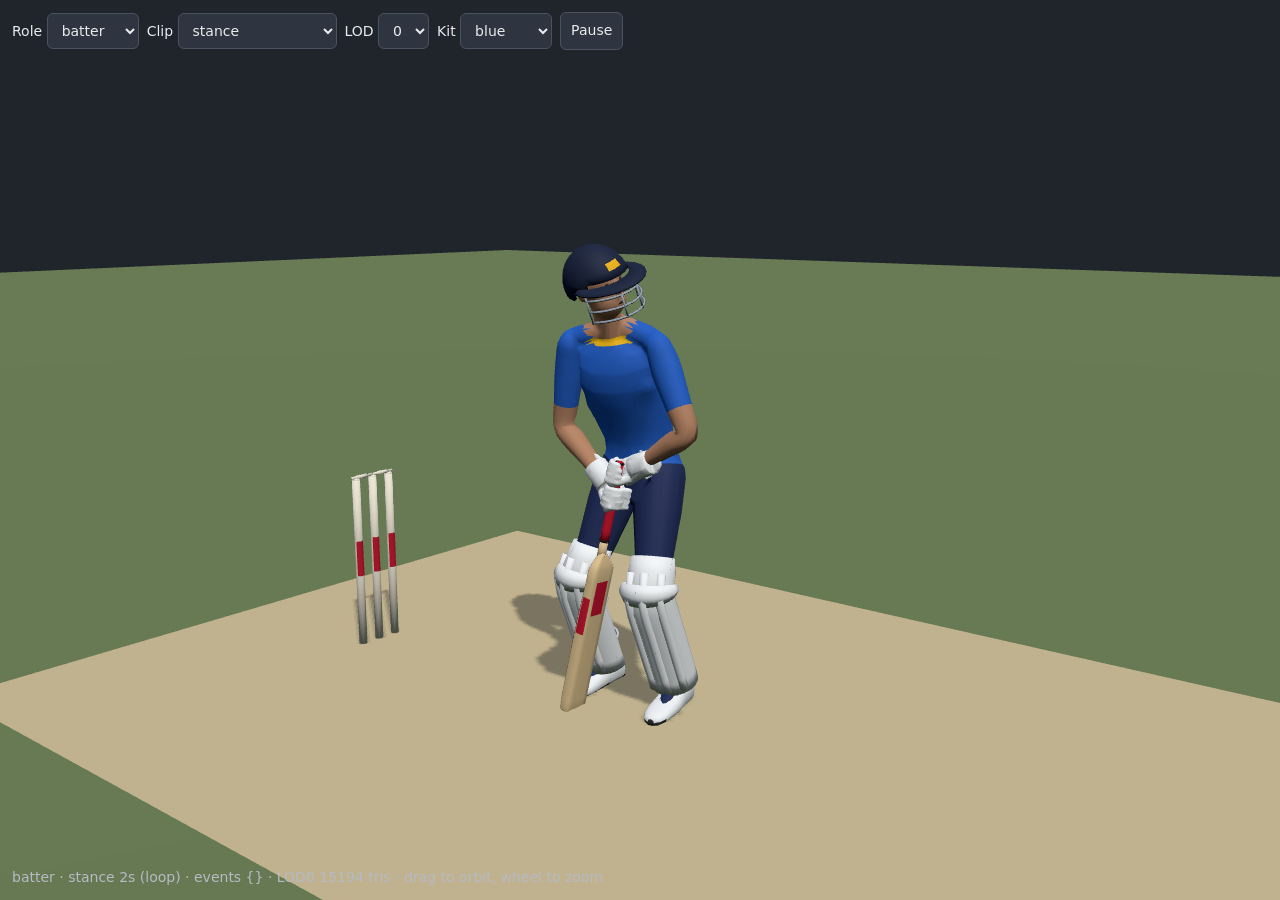
<file: tools/squad-viewer.html>
<!doctype html>
<!-- Dev tool: checks the squad rig (game/rig.js) — every role, clip, LOD and kit, plus the prop models. Not part of the game UI. -->
<html lang="en">
<head>
<meta charset="utf-8">
<meta name="viewport" content="width=device-width, initial-scale=1">
<title>Squad rig viewer</title>
<style>
  html, body { margin: 0; height: 100%; background: #20242b; color: #e8eaed; font: 14px/1.4 system-ui, sans-serif; }
  canvas { display: block; width: 100%; height: 100%; touch-action: none; }
  .bar { position: fixed; left: 12px; top: 12px; right: 12px; display: flex; flex-wrap: wrap; gap: 8px; align-items: center; }
  .bar select, .bar button { background: #2f3540; color: inherit; border: 1px solid #4a5260; border-radius: 6px; padding: 8px 10px; font: inherit; }
  .bar button { cursor: pointer; }
  .bar button[aria-pressed="true"] { background: #3d6fd6; border-color: #3d6fd6; }
  .bar :focus-visible { outline: 2px solid #9cc0ff; outline-offset: 2px; }
  .info { position: fixed; left: 12px; bottom: 12px; color: #b5bac3; margin: 0; }
</style>
<script type="importmap">{ "imports": { "three": "../vendor/three/three.module.min.js", "three/addons/": "../vendor/three/addons/" } }</script>
</head>
<body>
<div class="bar">
  <label>Role <select id="role"><option>batter</option><option>bowler</option><option>fielder</option><option>keeper</option><option>umpire</option></select></label>
  <label>Clip <select id="clip"></select></label>
  <label>LOD <select id="lod"><option value="0">0</option><option value="1">1</option><option value="2">2</option></select></label>
  <label>Kit <select id="kit"><option>blue</option><option>green</option><option>whites</option><option>umpire</option></select></label>
  <button id="pause" aria-pressed="false">Pause</button>
</div>
<p class="info" id="info">Loading…</p>
<script type="module">
import * as THREE from "three";
import { loadRig, KITS } from "../game/rig.js";

const renderer = new THREE.WebGLRenderer({ antialias: true });
renderer.setPixelRatio(Math.min(devicePixelRatio, 2));
renderer.shadowMap.enabled = true;
document.body.prepend(renderer.domElement);
const scene = new THREE.Scene();
scene.background = new THREE.Color("#20242b");
const camera = new THREE.PerspectiveCamera(40, 1, 0.05, 200);
scene.add(new THREE.HemisphereLight("#dfe8ff", "#3a4a2a", 1.4));
const sun = new THREE.DirectionalLight("#ffffff", 2.2);
sun.position.set(-3, 6, 4);
sun.castShadow = true;
sun.shadow.mapSize.set(1024, 1024);
Object.assign(sun.shadow.camera, { left: -6, right: 6, top: 6, bottom: -6 });
scene.add(sun);
const ground = new THREE.Mesh(new THREE.PlaneGeometry(60, 60), new THREE.MeshStandardMaterial({ color: "#6b7d4f" }));
ground.rotation.x = -Math.PI / 2;
ground.receiveShadow = true;
scene.add(ground);
const strip = new THREE.Mesh(new THREE.PlaneGeometry(3.05, 22), new THREE.MeshStandardMaterial({ color: "#cbb98d" }));
strip.rotation.x = -Math.PI / 2;
strip.position.set(0, 0.002, 9);
strip.receiveShadow = true;
scene.add(strip);

const rig = await loadRig();
const wicket = new THREE.Group();
wicket.add(rig.props.stumps.clone(), rig.props.bails.clone());
wicket.position.set(-0.1, 0, -1.25);
wicket.traverse((o) => { if (o.isMesh) { o.castShadow = true; o.material = o.material.clone(); o.material.map = rig.kitTexture(KITS.blue); } });
scene.add(wicket);

const GROUPS = { batter: ["batting"], bowler: ["bowling"], fielder: ["fielding"], keeper: ["fielding"], umpire: ["umpire"] };
const ui = { role: document.getElementById("role"), clip: document.getElementById("clip"), lod: document.getElementById("lod"), kit: document.getElementById("kit") };
let player = null, paused = false;
const clock = new THREE.Clock();

async function setRole(role) {
  if (player) scene.remove(player.root);
  const kitName = role === "umpire" ? "umpire" : ui.kit.value === "umpire" ? "blue" : ui.kit.value;
  ui.kit.value = kitName;
  player = await rig.createPlayer(role, { kit: KITS[kitName], lod: Number(ui.lod.value) });
  scene.add(player.root);
  const names = Object.entries(rig.manifest.clips).filter(([, c]) => GROUPS[role].includes(c.group) &&
    (role !== "keeper" || c.outfit === "keeper") && (role !== "fielder" || c.outfit !== "keeper")).map(([n]) => n);
  ui.clip.innerHTML = names.map((n) => `<option>${n}</option>`).join("");
  wicket.visible = role === "batter" || role === "keeper";
  play(names[0]);
}
function play(name) {
  player.play(name, { fade: 0, loop: true });
  player.ball.visible = player.role === "bowler" || /throw|catch|take/.test(name);
  const c = rig.manifest.clips[name];
  const tris = player.lods[Number(ui.lod.value)].geometry.index.count / 3;
  document.getElementById("info").textContent =
    `${player.role} · ${name} ${c.duration}s${c.loop ? " (loop)" : ""} · events ${JSON.stringify(c.events)} · LOD${ui.lod.value} ${tris} tris · drag to orbit, wheel to zoom`;
}
ui.role.addEventListener("change", () => setRole(ui.role.value));
ui.clip.addEventListener("change", () => play(ui.clip.value));
ui.lod.addEventListener("change", () => { player.setLod(Number(ui.lod.value)); play(ui.clip.value); });
ui.kit.addEventListener("change", () => player.setKit(KITS[ui.kit.value]));
document.getElementById("pause").addEventListener("click", (e) => { paused = !paused; e.currentTarget.setAttribute("aria-pressed", String(paused)); });
await setRole("batter");

let yaw = -0.9, pitch = 0.2, dist = 4.5, drag = null;
const el = renderer.domElement;
el.addEventListener("pointerdown", (e) => { drag = { x: e.clientX, y: e.clientY }; el.setPointerCapture(e.pointerId); });
el.addEventListener("pointermove", (e) => {
  if (!drag) return;
  yaw -= (e.clientX - drag.x) * 0.008;
  pitch = Math.min(1.3, Math.max(-0.1, pitch + (e.clientY - drag.y) * 0.006));
  drag = { x: e.clientX, y: e.clientY };
});
el.addEventListener("pointerup", () => { drag = null; });
el.addEventListener("wheel", (e) => { dist = Math.min(20, Math.max(1.5, dist + e.deltaY * 0.004)); }, { passive: true });

const focus = new THREE.Vector3();
function frame() {
  const w = innerWidth, h = innerHeight;
  if (el.width !== Math.floor(w * renderer.getPixelRatio())) { renderer.setSize(w, h, false); camera.aspect = w / h; camera.updateProjectionMatrix(); }
  const dt = clock.getDelta();
  if (player && !paused) player.update(dt);
  if (player) { player.bones.hips.getWorldPosition(focus); focus.y = 0.95; }
  camera.position.set(focus.x + Math.sin(yaw) * Math.cos(pitch) * dist, focus.y + Math.sin(pitch) * dist, focus.z + Math.cos(yaw) * Math.cos(pitch) * dist);
  camera.lookAt(focus);
  renderer.render(scene, camera);
  requestAnimationFrame(frame);
}
frame();
window.__viewer = { rig, get player() { return player; }, setRole, play, ui };
</script>
</body>
</html>
</file>
<file: app.css>
/* ==========================================================================
   World Cricket Champs: shared design tokens and the shell screens
   (splash, home, career, story mode header, profile & settings).
   Tournament screens live in cwc27.css and reuse these tokens.
   ========================================================================== */

:root {
  color-scheme: light;

  /* Type */
  --font: "Barlow", "Segoe UI", system-ui, -apple-system, Arial, sans-serif;
  --font-display: "Barlow Condensed", "Barlow", "Arial Narrow", Arial, sans-serif;
  --text-xs: .75rem;    /* 12px captions, eyebrows, badges */
  --text-sm: .875rem;   /* 14px secondary copy, controls */
  --text-md: 1rem;      /* 16px body */
  --text-lg: 1.25rem;   /* 20px card titles */
  --text-xl: clamp(1.5rem, 1.1rem + 1.4vw, 2.25rem);   /* page titles */
  --text-2xl: clamp(2.5rem, 1.6rem + 3.6vw, 4.5rem);   /* home title */

  /* Colour */
  --ink: #102a43;
  --ink-2: #334e68;
  --muted: #5c6f84;
  --line: #dbe3ec;
  --line-strong: #c2cedb;
  --surface: #ffffff;
  --surface-2: #f5f8fb;
  --page: #f1f5f3;
  --brand: #15945e;
  --brand-ink: #0f7a4c;
  --navy: #17335c;
  --navy-hover: #23477b;
  --navy-deep: #0d1f3d;
  --gold: #d4ad52;
  --gold-soft: #fff8e6;
  --gold-ink: #85651a;
  --on-track: #36bb7e;
  --off-track: #c3ccd6;

  /* Shape, depth, motion */
  --radius-s: 8px;
  --radius: 12px;
  --radius-l: 20px;
  --shadow-1: 0 1px 2px rgba(16, 42, 67, .05), 0 4px 14px rgba(16, 42, 67, .05);
  --shadow-2: 0 2px 4px rgba(16, 42, 67, .05), 0 14px 34px rgba(16, 42, 67, .10);
  --ease: cubic-bezier(.2, .8, .2, 1);

  /* Controls */
  --control-h: 40px;
  --gutter: clamp(16px, 3vw, 40px);
  --content-max: 1280px;

  font-family: var(--font);
  font-size: 100%;
  color: var(--ink);
  background: var(--surface);
  font-synthesis: none;
  text-rendering: optimizeLegibility;
  -webkit-font-smoothing: antialiased;
}
@media (pointer: coarse) {
  :root { --control-h: 44px; }
}

* { box-sizing: border-box; }
html, body { width: 100%; min-height: 100%; margin: 0; }
body { min-height: 100dvh; overflow: hidden; background: var(--page); isolation: isolate; }
button, input, select { font: inherit; }
button, a, input, select, [role="button"] { touch-action: manipulation; -webkit-tap-highlight-color: transparent; }
:focus-visible { outline: 3px solid var(--gold); outline-offset: 3px; }
/* Highlight for keyboard and controller navigation (ui-nav.js) */
html.nav-focus :focus:not(input[type=radio]):not(.start-hitbox) { outline: 3px solid var(--gold); outline-offset: 3px; }
html.nav-focus .choice-tile:has(input:focus), html.nav-focus .segmented label:has(input:focus) { outline: 3px solid var(--gold); outline-offset: 2px; }
html.nav-focus .start-hitbox:focus .start-ring { outline: 3px solid var(--gold); outline-offset: 5px; }

#page-bg {
  position: fixed;
  inset: 0;
  z-index: -1;
  pointer-events: none;
  background-color: var(--page);
  background-size: cover;
  background-position: center;
  background-repeat: no-repeat;
  opacity: .12;
  filter: grayscale(100%) sepia(22%) hue-rotate(95deg) saturate(135%) contrast(85%);
}

.screen {
  position: fixed;
  inset: 0;
  display: grid;
  place-items: center;
  overflow: hidden;
  background: var(--surface);
}

/* ---------- Shared pieces ---------- */

.eyebrow {
  margin: 0 0 8px;
  color: var(--brand-ink);
  font-size: var(--text-xs);
  font-weight: 700;
  letter-spacing: .16em;
  text-transform: uppercase;
}

/* One back button for every screen */
.btn-back, .profile-back, .cwc-back {
  display: inline-flex;
  min-height: var(--control-h);
  flex: 0 0 auto;
  align-items: center;
  gap: 6px;
  padding: 0 14px 0 10px;
  border: 1px solid var(--line-strong);
  border-radius: var(--radius-s);
  color: var(--ink);
  background: var(--surface);
  box-shadow: 0 1px 2px rgba(16, 42, 67, .05);
  cursor: pointer;
  font-size: var(--text-sm);
  font-weight: 600;
  line-height: 1;
  white-space: nowrap;
  transition: border-color .15s ease, background .15s ease;
}
.btn-back-icon {
  width: 8px;
  height: 8px;
  margin: 0 3px 0 4px;
  border-bottom: 2px solid currentColor;
  border-left: 2px solid currentColor;
  transform: rotate(45deg);
}
@media (hover: hover) and (pointer: fine) {
  .btn-back:hover, .profile-back:hover, .cwc-back:hover { border-color: var(--ink-2); background: var(--surface-2); }
}

/* Page header used by Career, Story Mode, Profile */
.page-header {
  display: flex;
  align-items: center;
  gap: clamp(12px, 2vw, 20px);
}
.page-header h1, .page-header h2 {
  margin: 0;
  color: var(--ink);
  font-family: var(--font-display);
  font-size: var(--text-xl);
  font-weight: 700;
  letter-spacing: .01em;
  line-height: 1.05;
  text-transform: uppercase;
}
.page-header .eyebrow { margin-bottom: 4px; }

/* Toggle switch */
.switch {
  flex: 0 0 auto;
  width: 44px;
  height: 26px;
  padding: 3px;
  border-radius: 20px;
  background: var(--off-track);
  transition: background .2s ease;
}
.switch::after {
  display: block;
  width: 20px;
  height: 20px;
  border-radius: 50%;
  background: #fff;
  box-shadow: 0 1px 3px rgba(16, 42, 67, .25);
  content: "";
  transition: transform .2s var(--ease);
}
[aria-checked="true"] > .switch { background: var(--on-track); }
[aria-checked="true"] > .switch::after { transform: translateX(18px); }

/* ---------- Splash ---------- */

#splash[hidden] { display: none; }
.splash { isolation: isolate; transition: opacity .35s ease, transform .45s ease; }
.brand {
  position: relative;
  z-index: 1;
  width: min(90vw, 680px);
  margin-top: -6vh;
  text-align: center;
  animation: arrive .8s var(--ease) both;
}
.wordmark {
  display: grid;
  gap: .04em;
  color: #0b0b0b;
  font-family: var(--font-display);
  font-size: clamp(3rem, 9vw, 6.25rem);
  font-weight: 800;
  letter-spacing: .08em;
  line-height: .86;
  text-transform: uppercase;
}
.script {
  display: inline-block;
  margin: 14px 0 0;
  color: var(--brand);
  font-family: "Brush Script MT", "Segoe Script", "URW Chancery L", cursive;
  font-size: clamp(3.4rem, 12vw, 6.2rem);
  font-weight: 700;
  line-height: .9;
  transform: rotate(-6deg);
  text-shadow: 0 3px 0 rgba(21, 148, 94, .16);
}
.start-hitbox {
  position: absolute;
  z-index: 10;
  inset: 0;
  width: 100%;
  height: 100%;
  padding: 0;
  border: 0;
  background: transparent;
  cursor: pointer;
}
.start-hitbox:focus-visible { outline: none; }
.start-ring {
  position: absolute;
  left: 50%;
  bottom: 12%;
  width: 52px;
  height: 52px;
  border: 3px solid #1a1a1a;
  border-radius: 50%;
  transform: translateX(-50%);
  animation: breathe 1.6s ease-in-out infinite;
  transition: transform .24s ease, opacity .24s ease;
}
.start-hint {
  position: absolute;
  left: 50%;
  bottom: calc(12% - 34px);
  color: #4a5563;
  font-size: var(--text-xs);
  font-weight: 600;
  letter-spacing: .2em;
  text-transform: uppercase;
  transform: translateX(-50%);
  white-space: nowrap;
}
.start-hitbox:focus-visible .start-ring { outline: 3px solid var(--gold); outline-offset: 5px; }
.start-hitbox.is-activating .start-hint { opacity: 0; transition: opacity .2s ease; }

.menu-button {
  position: absolute;
  z-index: 20;
  right: max(24px, env(safe-area-inset-right));
  bottom: max(24px, env(safe-area-inset-bottom));
  display: grid;
  width: 44px;
  height: 44px;
  place-content: center;
  gap: 4px;
  border: 2px solid #1a1a1a;
  border-radius: 50%;
  color: #1a1a1a;
  background: rgba(255, 255, 255, .7);
  cursor: pointer;
  backdrop-filter: blur(10px);
}
.menu-button span { display: block; width: 16px; height: 2px; border-radius: 2px; background: currentColor; }
.menu-panel {
  position: absolute;
  z-index: 21;
  right: max(24px, env(safe-area-inset-right));
  bottom: max(80px, calc(env(safe-area-inset-bottom) + 76px));
  width: 232px;
  padding: 16px;
  border: 1px solid var(--line);
  border-radius: var(--radius);
  color: var(--ink);
  background: var(--surface);
  box-shadow: var(--shadow-2);
}
.menu-panel[hidden] { display: none; }
.menu-heading { margin: 0 0 8px; color: var(--muted); font-size: var(--text-xs); font-weight: 700; letter-spacing: .16em; text-transform: uppercase; }
.sound-toggle {
  display: flex;
  width: 100%;
  min-height: var(--control-h);
  align-items: center;
  justify-content: space-between;
  padding: 0;
  border: 0;
  color: inherit;
  background: transparent;
  cursor: pointer;
  font-size: var(--text-md);
  font-weight: 600;
}

.loading {
  position: absolute;
  z-index: 11;
  left: 50%;
  bottom: 12%;
  width: 52px;
  height: 52px;
  border: 3px solid rgba(26, 26, 26, .2);
  border-top-color: #1a1a1a;
  border-radius: 50%;
  animation: spin .7s linear infinite;
  transform: translateX(-50%);
}
.loading[hidden] { display: none; }

/* ---------- Home ---------- */

.home {
  display: none;
  align-content: center;
  justify-items: center;
  padding: max(28px, env(safe-area-inset-top)) var(--gutter) max(28px, env(safe-area-inset-bottom));
  overflow-y: auto;
  overscroll-behavior: contain;
  background: transparent;
}
.home.is-active { display: grid; animation: home-in .52s var(--ease) both; }
.home-menu { display: grid; width: min(100%, 1200px); gap: clamp(16px, 2.6vh, 24px); }
.home-menu[hidden], .career-modes-page[hidden], .profile-settings-page[hidden] { display: none !important; }

/* Top bar: title on the left, player chip and music on the right */
.home-topbar { display: flex; align-items: flex-end; justify-content: space-between; gap: 16px; }
.home-heading h1 {
  margin: 0;
  color: var(--ink);
  font-family: var(--font-display);
  font-size: clamp(2.25rem, 1.6rem + 2.2vw, 3.5rem);
  font-weight: 800;
  line-height: .95;
  text-transform: uppercase;
}
.home-heading .eyebrow { margin-bottom: 4px; }
.home-topbar-actions { display: flex; align-items: center; gap: 8px; }
.player-chip {
  display: flex;
  min-height: 48px;
  align-items: center;
  gap: 10px;
  padding: 4px 16px 4px 4px;
  border: 1px solid var(--line);
  border-radius: 999px;
  color: var(--ink);
  background: rgba(255, 255, 255, .85);
  box-shadow: var(--shadow-1);
  backdrop-filter: blur(8px);
  cursor: pointer;
  text-align: left;
  transition: border-color .15s ease;
}
.player-chip-avatar {
  display: grid;
  width: 38px;
  height: 38px;
  flex: 0 0 38px;
  place-items: center;
  border-radius: 50%;
  color: #fff;
  background: var(--navy);
  font-family: var(--font-display);
  font-size: 1.125rem;
  font-weight: 700;
  text-transform: uppercase;
}
.player-chip-copy { display: grid; min-width: 0; line-height: 1.15; }
.player-chip-label { color: var(--muted); font-size: var(--text-xs); }
.player-chip-name { max-width: 16ch; overflow: hidden; font-size: var(--text-sm); font-weight: 700; text-overflow: ellipsis; white-space: nowrap; }
.icon-chip {
  display: grid;
  width: 48px;
  height: 48px;
  place-items: center;
  border: 1px solid var(--line);
  border-radius: 50%;
  color: var(--ink);
  background: rgba(255, 255, 255, .85);
  box-shadow: var(--shadow-1);
  backdrop-filter: blur(8px);
  cursor: pointer;
  transition: border-color .15s ease, color .15s ease;
}
.icon-chip .icon-music-off, .icon-chip[aria-checked="false"] .icon-music-on { display: none; }
.icon-chip[aria-checked="false"] .icon-music-off { display: block; }
.icon-chip[aria-checked="false"] { color: var(--muted); }
@media (hover: hover) and (pointer: fine) {
  .player-chip:hover, .icon-chip:hover { border-color: var(--line-strong); }
}

/* Bento grid: featured CWC27, Career and Profile, then a row of locked modes */
.modes {
  display: grid;
  width: 100%;
  grid-template-columns: repeat(12, minmax(0, 1fr));
  grid-template-rows: repeat(2, clamp(124px, 18.5vh, 200px)) auto;
  gap: clamp(12px, 1.6vw, 20px);
}
.mode.cwc { grid-column: 1 / 7; grid-row: 1 / 3; }
.mode.career { grid-column: 7 / 10; grid-row: 1 / 3; }
.mode.profile-mode { grid-column: 10 / 13; grid-row: 1 / 3; }
.mode-locked { grid-column: span 3; }

.mode {
  position: relative;
  z-index: 1;
  display: flex;
  min-width: 0;
  flex-direction: column;
  align-items: flex-start;
  gap: 8px;
  padding: clamp(20px, 2.2vw, 28px);
  overflow: hidden;
  border: 1px solid rgba(16, 42, 67, .06);
  border-radius: var(--radius-l);
  color: var(--ink);
  text-align: left;
  cursor: pointer;
  box-shadow: var(--shadow-1);
  transition: transform .2s var(--ease), box-shadow .2s ease, border-color .15s ease;
}
.mode.red { background: #f9dfe0; }
.mode.blue { background: #d9e9f8; }
.mode.mint { background: #dcefe3; }
.mode-art {
  position: absolute;
  z-index: 1;
  right: 0;
  bottom: 0;
  max-width: 46%;
  height: 100%;
  object-fit: contain;
  object-position: right bottom;
  opacity: .26;
  mix-blend-mode: multiply;
  -webkit-mask-image: linear-gradient(to right, transparent 0%, transparent 25%, #000 75%);
  mask-image: linear-gradient(to right, transparent 0%, transparent 25%, #000 75%);
  pointer-events: none;
}
.mode-hero .mode-art { max-width: 52%; opacity: .32; }
.mode-kicker {
  position: relative;
  z-index: 2;
  color: rgba(16, 42, 67, .68);
  font-size: var(--text-xs);
  font-weight: 700;
  letter-spacing: .16em;
  text-transform: uppercase;
}
.mode-name {
  position: relative;
  z-index: 2;
  display: block;
  max-width: 100%;
  margin-top: auto;
  font-family: var(--font-display);
  font-size: clamp(1.75rem, 1.2rem + 1.3vw, 2.5rem);
  font-weight: 700;
  line-height: 1;
  text-transform: uppercase;
}
.mode-hero .mode-name { font-size: clamp(3rem, 1.8rem + 4vw, 5.5rem); font-weight: 800; line-height: .9; }
.mode-meta { position: relative; z-index: 2; color: var(--ink-2); font-size: var(--text-sm); font-weight: 600; }
.mode-footer { position: relative; z-index: 2; display: flex; width: 100%; align-items: center; justify-content: space-between; gap: 12px; margin-top: 8px; }
.mode-resume {
  display: inline-flex;
  min-width: 0;
  min-height: 36px;
  align-items: center;
  gap: 8px;
  padding: 0 14px 0 8px;
  border-radius: 999px;
  color: var(--ink);
  background: rgba(255, 255, 255, .8);
  font-size: var(--text-sm);
  font-weight: 700;
  white-space: nowrap;
}
.mode-resume-flag:empty { display: none; }
.mode-resume-flag img { display: block; width: 24px; height: 16px; border-radius: 2px; box-shadow: 0 0 0 1px rgba(16, 42, 67, .12); object-fit: cover; }
.mode-arrow {
  position: relative;
  z-index: 2;
  display: grid;
  width: 44px;
  height: 44px;
  flex: 0 0 auto;
  margin-left: auto;
  place-items: center;
  border-radius: 50%;
  color: #fff;
  background: var(--ink);
  transition: transform .2s var(--ease);
}
.mode-arrow::before { width: 16px; height: 2px; background: currentColor; content: ""; transform: rotate(-45deg); }
.mode-arrow::after { position: absolute; top: 14px; right: 14px; width: 8px; height: 8px; border-top: 2px solid currentColor; border-right: 2px solid currentColor; content: ""; }
@media (hover: hover) and (pointer: fine) {
  .mode:not(.mode-locked):hover { box-shadow: var(--shadow-2); transform: translateY(-4px); }
  .mode:not(.mode-locked):hover .mode-arrow { transform: translateX(3px); }
  .mode-locked:hover { border-color: var(--muted); }
}
.mode:not(.mode-locked):active { transform: translateY(0) scale(.99); }

/* Locked modes: titled, clearly unavailable */
.mode-locked {
  min-height: 132px;
  justify-content: flex-end;
  gap: 4px;
  border: 1px dashed var(--line-strong);
  color: var(--ink-2);
  background: rgba(255, 255, 255, .72);
  box-shadow: none;
  backdrop-filter: blur(6px);
  cursor: default;
}
.mode-lock {
  width: 36px;
  height: 36px;
  margin-bottom: auto;
  border-radius: 50%;
  background:
    url("data:image/svg+xml,%3Csvg xmlns='http://www.w3.org/2000/svg' viewBox='0 0 24 24' fill='none' stroke='%235c6f84' stroke-width='2' stroke-linecap='round' stroke-linejoin='round'%3E%3Crect x='5' y='11' width='14' height='10' rx='2'/%3E%3Cpath d='M8 11V7a4 4 0 0 1 8 0v4'/%3E%3C/svg%3E") center / 18px no-repeat,
    var(--surface-2);
}
.mode-locked-name { font-family: var(--font-display); font-size: var(--text-lg); font-weight: 700; line-height: 1.1; text-transform: uppercase; }
.mode-locked-copy { color: var(--muted); font-size: var(--text-sm); }
.coming-soon {
  position: absolute;
  z-index: 2;
  top: 16px;
  right: 16px;
  padding: 4px 10px;
  border-radius: 999px;
  color: var(--ink-2);
  background: var(--surface-2);
  font-size: var(--text-xs);
  font-weight: 700;
  letter-spacing: .06em;
  text-transform: uppercase;
}

/* News ticker */
.news-strip {
  display: flex;
  min-height: 52px;
  align-items: center;
  gap: 16px;
  padding: 0 8px;
  overflow: hidden;
  border: 1px solid var(--line);
  border-radius: var(--radius-l);
  background: rgba(255, 255, 255, .85);
  backdrop-filter: blur(8px);
}
.news-label {
  flex: 0 0 auto;
  padding: 6px 12px;
  border-radius: 999px;
  color: #fff;
  background: var(--brand-ink);
  font-size: var(--text-xs);
  font-weight: 700;
  letter-spacing: .14em;
  text-transform: uppercase;
}
.news-track-wrap {
  display: flex;
  min-width: 0;
  flex: 1;
  overflow: hidden;
  -webkit-mask-image: linear-gradient(to right, transparent, #000 32px, #000 calc(100% - 32px), transparent);
  mask-image: linear-gradient(to right, transparent, #000 32px, #000 calc(100% - 32px), transparent);
}
.news-track {
  display: flex;
  flex: 0 0 auto;
  margin: 0;
  padding: 0;
  list-style: none;
  animation: news-scroll 48s linear infinite;
}
.news-track li { display: flex; align-items: center; color: var(--ink-2); font-size: var(--text-sm); font-weight: 600; white-space: nowrap; }
.news-track li::after { width: 5px; height: 5px; margin: 0 24px; border-radius: 50%; background: var(--gold); content: ""; }
.news-strip:hover .news-track { animation-play-state: paused; }
@keyframes news-scroll { to { transform: translateX(-100%); } }
@media (prefers-reduced-motion: reduce) {
  .news-track { animation: none !important; }
  .news-track[aria-hidden="true"] { display: none; }
  .news-track-wrap { overflow-x: auto; }
}

/* Tablet: hero across the top, Career and Profile side by side */
@media (max-width: 1023px) {
  .home { align-content: start; }
  .modes { grid-template-columns: repeat(6, minmax(0, 1fr)); grid-template-rows: none; grid-auto-rows: auto; }
  .mode.cwc { grid-column: 1 / -1; grid-row: auto; min-height: 240px; }
  .mode.career, .mode.profile-mode { grid-column: span 3; grid-row: auto; min-height: 180px; }
  .mode-locked { grid-column: span 3; }
}

/* ---------- Career ---------- */

.career-modes-page {
  position: absolute;
  inset: max(20px, env(safe-area-inset-top)) var(--gutter) max(20px, env(safe-area-inset-bottom));
  display: grid;
  width: auto;
  max-width: var(--content-max);
  min-width: 0;
  min-height: 0;
  margin: 0 auto;
  grid-template-rows: auto minmax(0, 1fr);
  gap: clamp(16px, 2.4vh, 24px);
}
.career-mode-board {
  display: grid;
  width: 100%;
  min-width: 0;
  min-height: 0;
  grid-template-columns: repeat(12, minmax(0, 1fr));
  grid-template-rows: repeat(8, minmax(0, 1fr));
  gap: clamp(10px, 1.4vw, 16px);
}
.career-mode-card {
  position: relative;
  display: flex;
  min-width: 0;
  min-height: 0;
  flex-direction: column;
  align-items: flex-start;
  justify-content: space-between;
  gap: 16px;
  overflow: hidden;
  padding: clamp(18px, 2.2vw, 28px);
  border: 1px solid var(--line);
  border-radius: var(--radius);
  text-align: left;
}
.career-mode-story {
  grid-area: 1 / 1 / 5 / 7;
  border-color: rgba(212, 173, 82, .55);
  color: #fff;
  background:
    radial-gradient(120% 90% at 100% 0%, rgba(212, 173, 82, .22), transparent 55%),
    linear-gradient(145deg, #1d3f7a, var(--navy-deep) 82%);
  box-shadow: var(--shadow-2);
  cursor: pointer;
  transition: transform .2s var(--ease), box-shadow .2s ease;
}
.career-mode-story .mode-kicker { color: #ecd394; }
.career-mode-story .mode-name { color: #fff; font-size: clamp(2rem, 1.3rem + 2.4vw, 3.25rem); }
.career-mode-story .mode-arrow { color: var(--navy-deep); background: var(--gold); }
@media (hover: hover) and (pointer: fine) {
  .career-mode-story:hover { transform: translateY(-3px); box-shadow: 0 18px 40px rgba(13, 31, 61, .28); }
  .career-mode-story:hover .mode-arrow { transform: translateX(3px); }
}
.career-mode-locked {
  align-items: center;
  justify-content: center;
  gap: 10px;
  color: var(--muted);
  background: rgba(255, 255, 255, .78);
  backdrop-filter: blur(6px);
  cursor: not-allowed;
  text-align: center;
}
.career-mode-locked::before {
  width: 30px;
  height: 30px;
  border-radius: 50%;
  background:
    url("data:image/svg+xml,%3Csvg xmlns='http://www.w3.org/2000/svg' viewBox='0 0 24 24' fill='none' stroke='%235c6f84' stroke-width='2' stroke-linecap='round' stroke-linejoin='round'%3E%3Crect x='5' y='11' width='14' height='10' rx='2'/%3E%3Cpath d='M8 11V7a4 4 0 0 1 8 0v4'/%3E%3C/svg%3E") center / 16px no-repeat,
    var(--surface-2);
  content: "";
}
.career-mode-locked span { font-size: var(--text-xs); font-weight: 700; letter-spacing: .14em; text-transform: uppercase; }
.career-mode-locked:nth-of-type(2) { grid-area: 1 / 7 / 4 / 11; }
.career-mode-locked:nth-of-type(3) { grid-area: 1 / 11 / 8 / 13; }
.career-mode-locked:nth-of-type(4) { grid-area: 5 / 1 / 9 / 4; }
.career-mode-locked:nth-of-type(5) { grid-area: 5 / 4 / 9 / 7; }
.career-mode-locked:nth-of-type(6) { grid-area: 4 / 7 / 9 / 11; }

/* ---------- Profile & Settings ---------- */

.profile-settings-page {
  display: grid;
  width: min(100%, 800px);
  max-height: 100%;
  align-content: center;
  gap: clamp(20px, 3.5vh, 32px);
  overflow-y: auto;
  overscroll-behavior: contain;
}
.profile-settings-card {
  display: grid;
  grid-template-columns: repeat(2, minmax(0, 1fr));
  border: 1px solid var(--line);
  border-radius: var(--radius-l);
  background: var(--surface);
  box-shadow: var(--shadow-2);
}
.settings-section { display: grid; align-content: start; gap: 16px; padding: clamp(20px, 3.2vw, 32px); }
.settings-section + .settings-section { border-left: 1px solid var(--line); }
.settings-section-label { margin: 0; color: var(--muted); font-size: var(--text-xs); font-weight: 700; letter-spacing: .16em; text-transform: uppercase; }
.settings-field { display: grid; gap: 8px; color: var(--ink); font-size: var(--text-sm); font-weight: 600; }
.settings-field input {
  width: 100%;
  min-height: 44px;
  padding: 0 14px;
  border: 1px solid var(--line-strong);
  border-radius: var(--radius-s);
  color: var(--ink);
  background: var(--surface);
  font-size: var(--text-md);
  font-weight: 500;
  transition: border-color .15s ease, box-shadow .15s ease;
}
.settings-field input::placeholder { color: #8796a8; }
.settings-field input:focus-visible { border-color: var(--brand); outline: none; box-shadow: 0 0 0 3px rgba(21, 148, 94, .22); }
.nametag-preview-row { display: flex; align-items: center; justify-content: space-between; gap: 12px; color: var(--muted); font-size: var(--text-sm); }
.nametag-preview {
  max-width: 60%;
  overflow: hidden;
  padding: 6px 12px;
  border: 1px solid #c6e2d1;
  border-radius: 999px;
  color: var(--brand-ink);
  background: #eef8f2;
  font-size: var(--text-sm);
  font-weight: 700;
  text-overflow: ellipsis;
  white-space: nowrap;
}
.settings-hint { margin: 0; color: var(--muted); font-size: var(--text-xs); line-height: 1.5; }
.profile-music-toggle {
  display: flex;
  min-height: var(--control-h);
  align-items: center;
  justify-content: space-between;
  padding: 0;
  border: 0;
  color: var(--ink);
  background: transparent;
  cursor: pointer;
  font-size: var(--text-sm);
  font-weight: 600;
}
.volume-field { display: grid; grid-template-columns: 1fr auto; align-items: center; gap: 10px; color: var(--ink); font-size: var(--text-sm); font-weight: 600; }
.volume-field output { color: var(--muted); font-variant-numeric: tabular-nums; font-weight: 600; }
.volume-field input { width: 100%; height: 24px; grid-column: 1 / -1; margin: 0; accent-color: var(--brand); cursor: pointer; }
.volume-field input:disabled { cursor: not-allowed; opacity: .45; }

/* ---------- Toast ---------- */

.toast {
  position: fixed;
  z-index: 60;
  top: max(20px, env(safe-area-inset-top));
  left: 50%;
  max-width: min(420px, calc(100vw - 32px));
  padding: 12px 18px;
  border-radius: 999px;
  color: #fff;
  background: var(--ink);
  box-shadow: var(--shadow-2);
  font-size: var(--text-sm);
  font-weight: 600;
  opacity: 0;
  pointer-events: none;
  text-align: center;
  transform: translate(-50%, -10px);
  transition: opacity .2s ease, transform .2s ease;
}
.toast.is-visible { opacity: 1; transform: translate(-50%, 0); }

/* ---------- Motion ---------- */

@keyframes breathe {
  0%, 100% { opacity: .5; transform: translateX(-50%) scale(.92); }
  50% { opacity: 1; transform: translateX(-50%) scale(1.08); }
}
@keyframes spin { to { transform: translateX(-50%) rotate(360deg); } }
@keyframes arrive { from { opacity: 0; transform: translateY(14px) scale(.98); } to { opacity: 1; transform: none; } }
@keyframes home-in { from { opacity: 0; transform: translateY(12px); } to { opacity: 1; transform: none; } }

/* ---------- Tablet ---------- */

@media (max-width: 900px) {
  .career-mode-board { grid-template-columns: repeat(2, minmax(0, 1fr)); grid-template-rows: none; grid-auto-rows: minmax(120px, auto); overflow-y: auto; }
  .career-mode-story { min-height: 200px; grid-area: auto / span 2; }
  .career-mode-locked:nth-of-type(n) { grid-area: auto; }
  .career-mode-locked:last-child { grid-column: span 2; }
  .career-modes-page { grid-template-rows: auto minmax(0, 1fr); }
}

/* ---------- Phone ---------- */

@media (max-width: 620px) {
  .brand { margin-top: -10vh; }
  .home { padding-top: max(24px, env(safe-area-inset-top)); }
  .home-menu { gap: 16px; }
  .home-topbar { align-items: center; }
  .player-chip { padding-right: 4px; }
  .player-chip-copy { display: none; }
  .modes { grid-template-columns: repeat(2, minmax(0, 1fr)); gap: 12px; }
  .mode { padding: 20px; border-radius: 16px; }
  .mode.cwc { min-height: 220px; }
  .mode.career, .mode.profile-mode { grid-column: span 1; min-height: 168px; }
  .mode.career .mode-meta, .mode.profile-mode .mode-meta { display: none; }
  .mode-name { font-size: 1.625rem; }
  .mode-hero .mode-name { font-size: 3.25rem; }
  .mode-hero .mode-meta { font-size: var(--text-xs); }
  .mode-locked { grid-column: span 1; min-height: 148px; padding: 16px; }
  .mode-locked .coming-soon { top: 12px; right: 12px; padding: 3px 8px; font-size: .6875rem; }
  .mode-locked-name { font-size: var(--text-md); }
  .mode-locked-copy { font-size: var(--text-xs); }
  .news-strip { min-height: 48px; gap: 10px; }
  .career-modes-page { inset: max(16px, env(safe-area-inset-top)) 16px max(16px, env(safe-area-inset-bottom)); }
  .career-mode-board { gap: 10px; grid-auto-rows: minmax(104px, auto); }
  .career-mode-story { min-height: 168px; }
  .page-header { gap: 12px; }
  .profile-settings-page { align-content: start; }
  .profile-settings-card { grid-template-columns: 1fr; border-radius: 16px; }
  .settings-section { padding: 20px; }
  .settings-section + .settings-section { border-top: 1px solid var(--line); border-left: 0; }
}

@media (prefers-reduced-motion: reduce) {
  *, *::before, *::after { scroll-behavior: auto !important; animation-duration: .01ms !important; animation-iteration-count: 1 !important; transition-duration: .01ms !important; }
}

/* Controls reference in Profile & Settings */
.settings-controls { grid-column: 1 / -1; border-top: 1px solid var(--line); }
.settings-section + .settings-controls { border-left: 0; }
.controls-list { display: flex; flex-wrap: wrap; gap: 8px 24px; margin: 0; padding: 0; list-style: none; }
.controls-list li { display: flex; align-items: center; gap: 10px; color: var(--ink); font-size: var(--text-sm); font-weight: 600; }
.controls-list li > span { display: inline-flex; align-items: center; gap: 4px; color: var(--muted); font-weight: 500; }
kbd { display: inline-grid; min-width: 26px; height: 26px; place-items: center; padding: 0 6px; border: 1px solid var(--line-strong); border-bottom-width: 2px; border-radius: 6px; color: var(--ink); background: var(--surface); font-family: var(--font); font-size: var(--text-xs); font-weight: 700; }
</file>
<file: cwc27.css>
/* ==========================================================================
   CWC27 tournament screens + Story Mode country picker.
   Uses the tokens defined in app.css.
   ========================================================================== */

.cwc-app[hidden], .cwc-view[hidden], .stage-view[hidden], .fixture-page[hidden] { display: none !important; }

.cwc-app {
  position: fixed;
  inset: 0;
  z-index: 30;
  display: none;
  overflow: hidden;
  color: var(--ink);
  background: var(--surface-2);
  font-family: var(--font);
}
.cwc-app.is-active { display: block; }

.cwc-view {
  display: flex;
  width: 100%;
  max-width: var(--content-max);
  height: 100%;
  min-height: 0;
  flex-direction: column;
  gap: clamp(14px, 2.2vh, 24px);
  margin: 0 auto;
  padding: max(clamp(16px, 2.6vh, 28px), env(safe-area-inset-top)) var(--gutter) max(clamp(16px, 2.6vh, 28px), env(safe-area-inset-bottom));
  overflow: hidden;
}

/* ---------- Shared type ---------- */

.cwc-eyebrow {
  margin: 0 0 4px;
  color: var(--gold-ink);
  font-size: var(--text-xs);
  font-weight: 700;
  letter-spacing: .14em;
  text-transform: uppercase;
}
.cwc-heading h1, .hub-title h1 {
  margin: 0;
  color: var(--ink);
  font-family: var(--font-display);
  font-size: var(--text-xl);
  font-weight: 700;
  letter-spacing: .01em;
  line-height: 1.05;
  text-transform: uppercase;
}

.cwc-panel-heading { display: flex; align-items: flex-start; justify-content: space-between; gap: 12px; margin-bottom: 14px; }
.cwc-panel-heading h2 {
  margin: 0;
  color: var(--ink);
  font-family: var(--font-display);
  font-size: var(--text-lg);
  font-weight: 700;
  letter-spacing: .02em;
  line-height: 1.1;
  text-transform: uppercase;
}
.cwc-panel-heading p { margin: 4px 0 0; color: var(--muted); font-size: var(--text-sm); }

.team-count, .stage-unlocked, .fixture-total, .stats-status {
  display: inline-flex;
  align-items: center;
  padding: 5px 10px;
  border: 1px solid var(--line);
  border-radius: 999px;
  color: var(--ink-2);
  background: var(--surface);
  font-size: var(--text-xs);
  font-weight: 700;
  letter-spacing: .04em;
  white-space: nowrap;
}
.stats-status { border-color: #cfe6d8; color: var(--brand-ink); background: #f0f9f3; }

/* ---------- Buttons ---------- */

.cwc-primary {
  position: relative;
  z-index: 1;
  display: inline-flex;
  width: 100%;
  min-height: 48px;
  align-items: center;
  justify-content: space-between;
  gap: 16px;
  padding: 0 18px;
  border: 0;
  border-radius: var(--radius-s);
  color: #fff;
  background: var(--navy);
  box-shadow: 0 1px 2px rgba(13, 31, 61, .2), 0 6px 16px rgba(13, 31, 61, .16);
  cursor: pointer;
  font-size: var(--text-md);
  font-weight: 700;
  transition: background .15s ease, transform .15s var(--ease);
}
.cwc-primary > span { font-size: 1.1em; transition: transform .2s var(--ease); }
.cwc-primary:active { transform: scale(.99); }
.cwc-primary:disabled { color: #7d8b9b; background: #e3e9f0; box-shadow: none; cursor: not-allowed; }
@media (hover: hover) and (pointer: fine) {
  .cwc-primary:not(:disabled):hover { background: var(--navy-hover); }
  .cwc-primary:not(:disabled):hover > span { transform: translateX(3px); }
}

/* ---------- Team picker ---------- */

.cwc-topbar {
  display: grid;
  grid-template-columns: auto minmax(0, 1fr) auto;
  align-items: center;
  gap: clamp(14px, 3vw, 32px);
}
.cwc-heading { text-align: center; }

.cwc-progress, .stage-navigation {
  display: flex;
  gap: 4px;
  margin: 0;
  padding: 4px;
  border: 1px solid var(--line);
  border-radius: 999px;
  background: var(--surface);
  list-style: none;
}
.cwc-progress li, .stage-navigation a {
  display: flex;
  min-height: 34px;
  flex: 0 0 auto;
  align-items: center;
  gap: 8px;
  padding: 0 12px 0 5px;
  border-radius: 999px;
  color: var(--muted);
  font-size: var(--text-sm);
  font-weight: 600;
  text-decoration: none;
  white-space: nowrap;
}
.cwc-progress li span, .stage-navigation a > span {
  display: grid;
  width: 24px;
  height: 24px;
  flex: 0 0 24px;
  place-items: center;
  border-radius: 50%;
  color: var(--ink-2);
  background: var(--surface-2);
  font-size: var(--text-xs);
  font-weight: 700;
}
.cwc-progress li b, .stage-navigation a > b { font-weight: 600; }
.cwc-progress li.is-current, .stage-navigation a.is-current { color: var(--ink); background: var(--gold-soft); box-shadow: inset 0 0 0 1px rgba(212, 173, 82, .55); }
.cwc-progress li.is-current span, .stage-navigation a.is-current > span { color: #fff; background: var(--gold-ink); }
.stage-navigation a { transition: background .15s ease, color .15s ease; }
@media (hover: hover) and (pointer: fine) {
  .stage-navigation a:not(.is-current):hover { color: var(--ink); background: var(--surface-2); }
}

.picker-layout {
  display: grid;
  min-height: 0;
  flex: 1;
  grid-template-columns: minmax(0, 1.5fr) minmax(300px, .8fr);
  gap: clamp(14px, 2vw, 24px);
}
.participant-panel, .team-preview {
  min-width: 0;
  min-height: 0;
  border: 1px solid var(--line);
  border-radius: var(--radius-l);
  background: var(--surface);
  box-shadow: var(--shadow-1);
}
.participant-panel { display: flex; flex-direction: column; padding: clamp(16px, 2vw, 24px); }

.team-grid {
  display: grid;
  min-height: 0;
  flex: 1;
  grid-template-columns: repeat(4, minmax(0, 1fr));
  grid-auto-rows: minmax(84px, 1fr);
  gap: 10px;
  overflow-y: auto;
}
.team-option {
  position: relative;
  display: flex;
  min-width: 0;
  flex-direction: column;
  align-items: center;
  justify-content: center;
  gap: 6px;
  padding: 10px 6px;
  border: 1px solid var(--line);
  border-radius: var(--radius);
  color: var(--ink);
  background: var(--surface-2);
  cursor: pointer;
  text-align: center;
  transition: border-color .15s ease, background .15s ease, box-shadow .15s ease;
}
.team-option[aria-pressed="true"] { border-color: var(--gold); background: var(--gold-soft); box-shadow: inset 0 0 0 1px var(--gold), 0 4px 14px rgba(133, 101, 26, .14); }
.team-option[aria-pressed="true"]::after {
  position: absolute;
  top: 8px;
  right: 8px;
  width: 18px;
  height: 18px;
  border-radius: 50%;
  background: var(--gold-ink) url("data:image/svg+xml,%3Csvg xmlns='http://www.w3.org/2000/svg' viewBox='0 0 24 24' fill='none' stroke='%23fff' stroke-width='3.2' stroke-linecap='round' stroke-linejoin='round'%3E%3Cpath d='M5 12.5l4.5 4.5L19 7.5'/%3E%3C/svg%3E") center / 12px no-repeat;
  content: "";
}
@media (hover: hover) and (pointer: fine) {
  .team-option:not([aria-pressed="true"]):hover { border-color: var(--line-strong); background: var(--surface); box-shadow: var(--shadow-1); }
}
.team-flag { display: grid; place-items: center; line-height: 1; }
.team-flag img { width: 40px; height: 27px; border-radius: 3px; box-shadow: 0 0 0 1px rgba(16, 42, 67, .1); object-fit: cover; }
.team-option-name { font-size: var(--text-sm); font-weight: 700; line-height: 1.15; }
.team-option-meta { color: var(--muted); font-size: var(--text-xs); font-weight: 500; }

.flag-fallback {
  display: grid;
  min-width: 40px;
  min-height: 27px;
  place-items: center;
  padding: 2px 5px;
  border-radius: 3px;
  color: #fff;
  background: #50647e;
  font-size: var(--text-xs);
  font-weight: 700;
}

.team-preview {
  position: relative;
  display: flex;
  flex-direction: column;
  align-items: flex-start;
  padding: clamp(20px, 2.4vw, 32px);
  overflow: hidden;
}
.team-preview::after {
  position: absolute;
  right: -110px;
  top: -110px;
  width: 300px;
  height: 300px;
  border: 1px solid rgba(212, 173, 82, .18);
  border-radius: 50%;
  box-shadow: 0 0 0 32px rgba(212, 173, 82, .04), 0 0 0 66px rgba(212, 173, 82, .025);
  content: "";
  pointer-events: none;
}
.preview-topline { position: relative; z-index: 1; display: flex; align-items: center; gap: 8px; color: var(--gold-ink); font-size: var(--text-xs); font-weight: 700; letter-spacing: .14em; text-transform: uppercase; }
.preview-dot { width: 8px; height: 8px; border-radius: 50%; background: var(--gold); }
.preview-flag { position: relative; z-index: 1; display: grid; min-height: 72px; margin-top: auto; place-items: center start; }
.preview-flag img { width: 108px; height: 72px; border-radius: 6px; box-shadow: 0 0 0 1px rgba(16, 42, 67, .1), var(--shadow-1); object-fit: cover; }
.preview-flag .flag-fallback { min-width: 96px; min-height: 64px; border-radius: 6px; font-size: var(--text-lg); }
.team-preview h2 {
  position: relative;
  z-index: 1;
  margin: 16px 0 6px;
  color: var(--ink);
  font-family: var(--font-display);
  font-size: clamp(1.75rem, 1.2rem + 1.6vw, 2.5rem);
  font-weight: 700;
  line-height: 1;
  text-transform: uppercase;
}
.team-preview > p { position: relative; z-index: 1; max-width: 38ch; margin: 0; color: var(--muted); font-size: var(--text-sm); line-height: 1.45; }
.preview-group { position: relative; z-index: 1; margin-top: 14px; padding: 5px 10px; border: 1px solid var(--line); border-radius: 999px; color: var(--ink-2); background: var(--surface-2); font-size: var(--text-xs); font-weight: 700; }
.team-preview .cwc-primary { margin-top: 20px; }
.team-preview > .preview-footnote { margin-top: 10px; font-size: var(--text-xs); }

/* ---------- Tournament hub ---------- */

.tournament-hub { overflow-y: auto; }
.hub-header {
  display: grid;
  flex: 0 0 auto;
  grid-template-columns: auto minmax(0, 1fr) auto;
  align-items: center;
  gap: clamp(12px, 2vw, 24px);
}
.hub-title h1 { font-size: clamp(1.75rem, 1.2rem + 1.6vw, 2.5rem); }
.hub-team {
  display: flex;
  min-height: var(--control-h);
  align-items: center;
  gap: 10px;
  padding: 0 14px 0 8px;
  border: 1px solid var(--line);
  border-radius: 999px;
  color: var(--ink);
  background: var(--surface);
  font-size: var(--text-sm);
  font-weight: 700;
  white-space: nowrap;
}
.hub-team > span:first-child { display: grid; place-items: center; }
.hub-team img { width: 30px; height: 20px; border-radius: 3px; box-shadow: 0 0 0 1px rgba(16, 42, 67, .1); object-fit: cover; }
.hub-team .flag-fallback { min-width: 30px; min-height: 20px; padding: 1px 3px; font-size: .625rem; }

.stage-navigation { width: fit-content; max-width: 100%; flex: 0 0 auto; overflow-x: auto; scrollbar-width: none; }
.stage-navigation::-webkit-scrollbar { display: none; }

.stage-view { display: flex; min-height: 0; flex: 1; flex-direction: column; gap: 16px; }
.stage-heading { display: flex; flex: 0 0 auto; align-items: flex-end; justify-content: space-between; gap: 16px; }
.stage-heading h2 {
  margin: 0;
  color: var(--ink);
  font-family: var(--font-display);
  font-size: clamp(1.75rem, 1.3rem + 1.4vw, 2.5rem);
  font-weight: 700;
  line-height: 1;
  text-transform: uppercase;
}
.stage-subtitle { margin: 6px 0 0; color: var(--muted); font-size: var(--text-sm); font-weight: 600; }
.stage-unlocked { color: var(--muted); background: var(--surface-2); }

.stage-card-grid, .knockout-layout {
  display: grid;
  min-height: 0;
  flex: 1;
  gap: clamp(14px, 2vw, 24px);
}
.stage-card-grid { grid-template-columns: repeat(2, minmax(0, 1fr)); }
.knockout-layout { grid-template-columns: minmax(0, 1.55fr) minmax(300px, .85fr); }

.dashboard-card, .stats-card, .knockout-panel {
  position: relative;
  display: flex;
  min-width: 0;
  min-height: 260px;
  flex-direction: column;
  padding: clamp(18px, 2.2vw, 28px);
  overflow: hidden;
  border: 1px solid var(--line);
  border-radius: var(--radius-l);
  color: var(--ink);
  background: var(--surface);
  box-shadow: var(--shadow-1);
  text-align: left;
}
.dashboard-card-kicker { color: var(--muted); font-size: var(--text-xs); font-weight: 700; letter-spacing: .14em; text-transform: uppercase; }

/* "My fixtures" card: a navy feature card, the one big tap target on the stage */
.fixtures-card {
  align-items: flex-start;
  justify-content: space-between;
  gap: 16px;
  border-color: rgba(212, 173, 82, .5);
  color: #fff;
  background:
    radial-gradient(110% 80% at 100% 0%, rgba(212, 173, 82, .2), transparent 55%),
    linear-gradient(145deg, #1d3f7a, var(--navy-deep) 82%);
  box-shadow: var(--shadow-2);
  cursor: pointer;
  transition: transform .2s var(--ease), box-shadow .2s ease;
}
.fixtures-card .dashboard-card-kicker { color: #ecd394; }
.fixtures-card-flag { display: grid; margin-top: auto; place-items: center start; }
.fixtures-card-flag img { width: 84px; height: 56px; border-radius: 5px; box-shadow: 0 0 0 1px rgba(255, 255, 255, .25), 0 6px 18px rgba(0, 0, 0, .25); object-fit: cover; }
.fixtures-card-flag .flag-fallback { min-width: 76px; min-height: 50px; background: rgba(255, 255, 255, .16); font-size: var(--text-md); }
.fixtures-card-main {
  margin: -4px 0 0;
  font-family: var(--font-display);
  font-size: clamp(2rem, 1.4rem + 2vw, 3rem);
  font-weight: 700;
  line-height: 1;
  text-transform: uppercase;
}
.fixtures-card-meta { margin-top: -8px; color: #c4cfe2; font-size: var(--text-sm); }
.dashboard-card-action {
  display: flex;
  width: 100%;
  align-items: center;
  justify-content: space-between;
  padding-top: 14px;
  border-top: 1px solid rgba(255, 255, 255, .16);
  color: #f3d98f;
  font-size: var(--text-sm);
  font-weight: 700;
}
.dashboard-card-action > span { transition: transform .2s var(--ease); }
@media (hover: hover) and (pointer: fine) {
  .fixtures-card:hover { transform: translateY(-3px); box-shadow: 0 18px 40px rgba(13, 31, 61, .28); }
  .fixtures-card:hover .dashboard-card-action > span { transform: translateX(3px); }
}

.stats-card { justify-content: space-between; }
.stats-card-header { display: flex; align-items: center; justify-content: space-between; gap: 12px; }
.stats-metrics { display: grid; grid-template-columns: repeat(2, minmax(0, 1fr)); gap: 10px; margin: 18px 0; }
.stat-tile { display: flex; min-height: 76px; flex-direction: column; justify-content: center; gap: 4px; padding: 12px 14px; border-radius: var(--radius); background: var(--surface-2); }
.stat-tile strong { color: var(--ink); font-family: var(--font-display); font-size: 2rem; font-weight: 700; font-variant-numeric: tabular-nums; line-height: 1; }
.stat-tile span { color: var(--muted); font-size: var(--text-xs); font-weight: 600; }
.stats-note { margin: auto 0 0; color: var(--muted); font-size: var(--text-sm); line-height: 1.5; }

.stage-footer {
  display: flex;
  flex: 0 0 auto;
  align-items: center;
  justify-content: space-between;
  gap: 16px;
  padding-top: 14px;
  border-top: 1px solid var(--line);
  color: var(--muted);
  font-size: var(--text-sm);
}
.stage-next { width: auto; min-width: 240px; margin: 0; }
.stage-complete { padding: 10px 14px; border: 1px solid rgba(212, 173, 82, .55); border-radius: var(--radius-s); color: var(--gold-ink); background: var(--gold-soft); font-size: var(--text-sm); font-weight: 700; }

/* ---------- Knockout brackets ---------- */

.knockout-panel { align-items: center; justify-content: center; background: var(--surface); }
.knockout-bracket { display: grid; width: 100%; grid-template-columns: minmax(0, 1fr) 48px minmax(0, .85fr); align-items: center; gap: 8px; }
.knockout-round { display: flex; min-width: 0; flex-direction: column; justify-content: center; gap: 14px; }
.knockout-round > h3 { margin: 0; color: var(--muted); font-size: var(--text-xs); font-weight: 700; letter-spacing: .14em; text-align: center; text-transform: uppercase; }
.knockout-connector { color: var(--gold-ink); font-size: 1.5rem; text-align: center; }
.final-bracket { max-width: 460px; grid-template-columns: 1fr; margin: auto; }
.bracket-match {
  display: flex;
  min-width: 0;
  flex-direction: column;
  gap: 10px;
  padding: 14px;
  border: 1px solid var(--line);
  border-radius: var(--radius);
  background: var(--surface-2);
}
.bracket-match h3 { margin: 0; color: var(--ink-2); font-size: var(--text-xs); font-weight: 700; letter-spacing: .1em; text-transform: uppercase; }
.bracket-contenders { display: flex; flex-direction: column; gap: 6px; }
.bracket-contenders > div {
  display: flex;
  min-width: 0;
  min-height: 40px;
  align-items: center;
  gap: 10px;
  padding: 0 10px;
  border-radius: var(--radius-s);
  color: var(--ink);
  background: var(--surface);
  font-size: var(--text-sm);
  font-weight: 600;
}
.bracket-contenders > div > span:last-child { overflow: hidden; text-overflow: ellipsis; white-space: nowrap; }
.bracket-flag { display: grid; width: 30px; height: 20px; flex: 0 0 30px; place-items: center; overflow: hidden; border-radius: 3px; background: var(--surface-2); box-shadow: 0 0 0 1px rgba(16, 42, 67, .1); }
.bracket-flag img { width: 100%; height: 100%; object-fit: cover; }
.bracket-flag .flag-fallback { min-width: 100%; min-height: 100%; padding: 0; background: #8a99ac; font-size: .5625rem; }
.bracket-flag.is-selected { box-shadow: 0 0 0 2px var(--gold); }
.champion-badge {
  display: flex;
  align-items: center;
  justify-content: center;
  gap: 8px;
  padding: 10px 14px;
  border: 1px solid rgba(212, 173, 82, .6);
  border-radius: var(--radius-s);
  color: var(--gold-ink);
  background: var(--gold-soft);
  font-size: var(--text-sm);
  letter-spacing: .04em;
}
.trophy-icon { width: 20px; height: 20px; flex: 0 0 20px; }

/* ---------- Fixtures page ---------- */

.fixture-page { display: flex; min-height: 0; flex: 1; flex-direction: column; align-items: center; gap: 16px; }
.fixture-page-header { display: flex; width: 100%; max-width: 880px; flex: 0 0 auto; align-items: center; gap: 16px; }
/* The board below carries the visible title; keep this one for screen readers only */
.fixture-page-header > div { position: absolute; width: 1px; height: 1px; overflow: hidden; clip: rect(0 0 0 0); white-space: nowrap; }
.fixture-page-header h2 { margin: 0; color: var(--ink); font-family: var(--font-display); font-size: var(--text-lg); font-weight: 700; text-transform: uppercase; }
.fixture-page-header .cwc-eyebrow { margin-bottom: 2px; }
.fixtures-display { width: 100%; max-width: 880px; }
.fixture-board-heading { display: flex; align-items: flex-end; justify-content: space-between; gap: 16px; margin-bottom: 16px; }
.fixture-board-heading h2 { margin: 0; color: var(--ink); font-family: var(--font-display); font-size: clamp(1.75rem, 1.3rem + 1.4vw, 2.5rem); font-weight: 700; line-height: 1; text-transform: uppercase; }
.team-fixture-section { margin-bottom: 16px; padding: 16px; border: 1px solid var(--line); border-radius: var(--radius-l); background: var(--surface); box-shadow: var(--shadow-1); }
.team-fixture-section > header { display: flex; align-items: center; justify-content: space-between; gap: 12px; margin-bottom: 12px; padding: 0 4px; }
.team-fixture-section > header h3 { margin: 0; color: var(--ink); font-size: var(--text-md); font-weight: 700; }
.team-fixture-section > header span { color: var(--muted); font-size: var(--text-sm); font-weight: 600; }
.fixture-section-note { margin: -4px 4px 12px; color: var(--muted); font-size: var(--text-sm); }
.team-fixture-bracket { display: grid; gap: 8px; }
.team-fixture-match {
  display: grid;
  min-width: 0;
  grid-template-columns: 40px minmax(0, 1fr) auto;
  grid-template-rows: auto auto;
  align-items: center;
  gap: 8px 14px;
  padding: 14px 16px;
  border-radius: var(--radius);
  background: var(--surface-2);
}
.team-fixture-index { grid-column: 1; grid-row: 1 / span 2; color: var(--gold-ink); font-family: var(--font-display); font-size: 1.5rem; font-weight: 700; font-variant-numeric: tabular-nums; }
.team-fixture-stage { grid-column: 2; color: var(--muted); font-size: var(--text-xs); font-weight: 600; }
.team-fixture-date { grid-column: 3; grid-row: 1 / span 2; padding: 4px 10px; border-radius: 999px; color: var(--muted); background: var(--surface); font-size: var(--text-xs); font-weight: 600; white-space: nowrap; }
.team-fixture-pair { display: grid; min-width: 0; grid-column: 2; grid-template-columns: minmax(0, 1fr) auto minmax(0, 1fr); align-items: center; gap: 12px; }
.team-fixture-pair > .fixture-team:last-child { justify-content: flex-end; flex-direction: row-reverse; }
.fixture-team { display: inline-flex; min-width: 0; align-items: center; gap: 10px; color: var(--ink-2); font-size: var(--text-md); font-weight: 600; }
.fixture-team > span:last-child { overflow: hidden; text-overflow: ellipsis; white-space: nowrap; }
.fixture-team.is-selected-team { color: var(--ink); font-weight: 700; }
.fixture-flag { display: grid; width: 34px; height: 23px; flex: 0 0 34px; place-items: center; overflow: hidden; border-radius: 3px; background: var(--surface); box-shadow: 0 0 0 1px rgba(16, 42, 67, .1); }
.fixture-flag img { width: 100%; height: 100%; object-fit: cover; }
.fixture-flag .flag-fallback { min-width: 100%; min-height: 100%; padding: 0; font-size: .5625rem; }
.fixture-vs { color: var(--gold-ink); font-size: var(--text-xs); font-weight: 700; letter-spacing: .08em; }
.fixture-empty { display: grid; min-height: 200px; place-content: center; padding: 24px; border: 1px dashed var(--line-strong); border-radius: var(--radius-l); background: var(--surface); text-align: center; }
.fixture-empty h3 { margin: 0 0 6px; color: var(--ink); font-size: var(--text-lg); }
.fixture-empty p { margin: 0; color: var(--muted); font-size: var(--text-sm); }

/* ---------- Story Mode: country picker + world map ---------- */

.story-team-select-page {
  position: absolute;
  inset: max(20px, env(safe-area-inset-top)) var(--gutter) max(20px, env(safe-area-inset-bottom));
  display: grid;
  max-width: var(--content-max);
  min-width: 0;
  min-height: 0;
  margin: 0 auto;
  grid-template-rows: auto minmax(0, 1fr);
  gap: clamp(16px, 2.4vh, 24px);
}
.story-team-select-page[hidden] { display: none !important; }
.story-team-layout {
  display: grid;
  min-width: 0;
  min-height: 0;
  grid-template-columns: minmax(300px, .8fr) minmax(0, 1.9fr);
  gap: clamp(14px, 1.8vw, 20px);
}
.story-country-panel, .story-map-panel { min-width: 0; min-height: 0; border-radius: var(--radius-l); }
.story-country-panel {
  display: flex;
  flex-direction: column;
  padding: clamp(16px, 1.6vw, 20px);
  overflow: hidden;
  border: 1px solid var(--line);
  background: var(--surface);
  box-shadow: var(--shadow-1);
}
.story-country-panel .cwc-panel-heading { flex: 0 0 auto; }
.story-country-groups { min-height: 0; flex: 1; margin-right: -6px; padding-right: 6px; overflow-y: auto; overscroll-behavior: contain; scrollbar-color: var(--line-strong) transparent; scrollbar-width: thin; }
.story-country-group { margin: 0 0 18px; }
.story-country-group:last-child { margin-bottom: 0; }
.story-country-group h3 {
  position: sticky;
  top: 0;
  z-index: 1;
  margin: 0 0 8px;
  padding: 4px 0 6px;
  border-bottom: 1px solid var(--line);
  color: var(--gold-ink);
  background: var(--surface);
  font-size: var(--text-xs);
  font-weight: 700;
  letter-spacing: .14em;
  text-transform: uppercase;
}
.story-country-grid { display: grid; grid-template-columns: repeat(2, minmax(0, 1fr)); gap: 6px; }
.story-country-option {
  display: flex;
  min-width: 0;
  min-height: 48px;
  align-items: center;
  gap: 10px;
  padding: 6px 10px;
  border: 1px solid var(--line);
  border-radius: var(--radius-s);
  color: var(--ink);
  background: var(--surface-2);
  cursor: pointer;
  text-align: left;
  transition: border-color .15s ease, background .15s ease;
}
.story-country-option.is-hovered { border-color: var(--line-strong); background: var(--surface); }
.story-country-option[aria-pressed="true"] { border-color: var(--gold); background: var(--gold-soft); box-shadow: inset 0 0 0 1px var(--gold); }
.story-country-flag { display: grid; width: 30px; height: 20px; flex: 0 0 30px; place-items: center; overflow: hidden; border-radius: 3px; background: var(--surface); box-shadow: 0 0 0 1px rgba(16, 42, 67, .12); line-height: 1; }
.story-country-flag img { width: 100%; height: 100%; object-fit: cover; }
.story-country-copy { display: grid; min-width: 0; gap: 2px; }
.story-country-name { overflow: hidden; font-size: var(--text-sm); font-weight: 700; line-height: 1.15; text-overflow: ellipsis; white-space: nowrap; }
.story-country-entry { color: var(--muted); font-size: var(--text-xs); font-weight: 500; }

/* The map stays dark: it is the game board */
.story-map-panel {
  display: grid;
  grid-template-rows: auto minmax(0, 1fr) auto;
  gap: 12px;
  padding: clamp(16px, 1.6vw, 20px);
  overflow: hidden;
  color: #fff;
  background: linear-gradient(150deg, #13284f, #081530 80%);
  box-shadow: var(--shadow-2);
}
.story-map-header { display: flex; align-items: center; justify-content: space-between; gap: 12px; }
.story-map-header .cwc-eyebrow { color: #e3c87f; }
.story-map-header h2 { margin: 0; color: #fff; font-family: var(--font-display); font-size: var(--text-lg); font-weight: 700; letter-spacing: .02em; text-transform: uppercase; }
.story-map-controls { display: flex; padding: 3px; border: 1px solid rgba(255, 255, 255, .14); border-radius: 999px; background: rgba(255, 255, 255, .06); }
.story-map-controls button {
  display: grid;
  place-items: center;
  min-width: 38px;
  min-height: 34px;
  padding: 0 10px;
  border: 0;
  border-radius: 999px;
  color: #e9eef7;
  background: transparent;
  cursor: pointer;
  font-size: var(--text-md);
  font-weight: 700;
}
.story-map-controls #storyMapReset { font-size: var(--text-xs); letter-spacing: .1em; }
@media (hover: hover) and (pointer: fine) {
  .story-map-controls button:hover { background: rgba(255, 255, 255, .12); }
  .story-country-option:not([aria-pressed="true"]):hover { border-color: var(--line-strong); background: var(--surface); }
}
.story-map-stage {
  position: relative;
  min-width: 0;
  min-height: 0;
  overflow: hidden;
  border: 1px solid rgba(255, 255, 255, .08);
  border-radius: var(--radius);
  background: radial-gradient(ellipse at 50% 45%, rgba(40, 72, 130, .5), rgba(6, 14, 32, .7) 75%);
}
.story-world-svg { display: block; width: 100%; height: 100%; min-height: 220px; }
.story-world-country { fill: #1c2a42; stroke: rgba(170, 186, 211, .3); stroke-width: .55px; vector-effect: non-scaling-stroke; transition: fill .16s ease, stroke .16s ease; pointer-events: none; }
.story-world-country[data-eligible="true"] { fill: #3d5478; pointer-events: all; cursor: pointer; }
.story-world-country[data-eligible="true"]:focus { outline: none !important; }
.story-world-country[data-eligible="true"]:focus-visible { stroke: var(--gold); stroke-width: 2px; }
.story-world-country.is-hovered { fill: #6d8fc4; stroke: #dce7fa; stroke-width: 1px; }
.story-world-country.is-selected { fill: var(--gold); stroke: #fff4cf; stroke-width: 1.2px; }
.story-map-tooltip, .story-map-selection {
  position: absolute;
  z-index: 2;
  display: flex;
  align-items: center;
  gap: 10px;
  padding: 8px 12px;
  border: 1px solid rgba(255, 255, 255, .16);
  border-radius: var(--radius-s);
  color: #fff;
  background: rgba(8, 19, 43, .94);
  box-shadow: 0 8px 22px rgba(0, 0, 0, .32);
  backdrop-filter: blur(8px);
  pointer-events: none;
}
.story-map-tooltip { transform: translate(-50%, calc(-100% - 12px)); font-size: var(--text-sm); font-weight: 700; white-space: nowrap; }
.story-map-selection { top: 12px; left: 12px; max-width: min(300px, calc(100% - 24px)); border-color: rgba(212, 173, 82, .55); }
.story-map-selection[hidden], .story-map-tooltip[hidden] { display: none !important; }
.story-map-selection .story-country-flag { width: 36px; height: 24px; flex-basis: 36px; }
.story-map-selection-copy { display: grid; gap: 2px; }
.story-map-selection-name { font-size: var(--text-md); font-weight: 700; }
.story-map-selection-region { color: #c7d1e2; font-size: var(--text-xs); }
.story-map-status { position: absolute; inset: 50% auto auto 50%; margin: 0; color: #d6dce8; font-size: var(--text-sm); transform: translate(-50%, -50%); }
.story-map-status[hidden] { display: none; }
.story-map-footer { display: flex; flex-wrap: wrap; align-items: center; justify-content: space-between; gap: 8px 16px; }
.story-map-legend { display: flex; align-items: center; gap: 16px; color: #c7d1e2; font-size: var(--text-xs); font-weight: 600; }
.story-map-legend span { display: inline-flex; align-items: center; gap: 6px; }
.story-map-swatch { width: 12px; height: 12px; border-radius: 3px; box-shadow: inset 0 0 0 1px rgba(255, 255, 255, .25); }
.story-map-swatch.is-eligible { background: #3d5478; }
.story-map-swatch.is-other { background: #1c2a42; }
.story-map-hint { margin: 0; color: #c7d1e2; font-size: var(--text-xs); }
.story-country-option:focus-visible, .story-map-controls button:focus-visible { outline: 3px solid var(--gold); outline-offset: 2px; }

/* ---------- Tablet ---------- */

@media (max-width: 1024px) {
  .cwc-topbar { grid-template-columns: auto minmax(0, 1fr); }
  .cwc-heading { text-align: left; }
  .cwc-progress { grid-column: 1 / -1; width: fit-content; max-width: 100%; overflow-x: auto; scrollbar-width: none; }
  .knockout-layout { grid-template-columns: minmax(0, 1.3fr) minmax(260px, .9fr); }
}
@media (max-width: 860px) {
  .picker-layout { grid-template-columns: minmax(0, 1.25fr) minmax(250px, .9fr); }
  .team-grid { grid-template-columns: repeat(3, minmax(0, 1fr)); }
}

/* ---------- Phone, and any short screen: let the page scroll ---------- */

@media (max-width: 720px), (max-height: 600px) {
  .cwc-app { overflow-y: auto; }
  .cwc-view { height: auto; min-height: 100%; overflow: visible; }
  .stage-card-grid, .knockout-layout { flex: 0 0 auto; }
}

@media (max-width: 720px) {
  .cwc-view { gap: 16px; padding-right: 16px; padding-left: 16px; }
  .cwc-topbar { gap: 12px; }
  .cwc-progress { display: none; }
  .picker-layout { display: flex; flex-direction: column; gap: 12px; padding-bottom: 104px; }
  .participant-panel { padding: 16px; }
  .team-grid { grid-template-columns: repeat(3, minmax(0, 1fr)); grid-auto-rows: minmax(84px, auto); gap: 8px; overflow: visible; }
  .team-option-meta { display: none; }

  /* The selection summary docks to the bottom like a game's confirm bar */
  .team-preview {
    position: fixed;
    z-index: 5;
    right: 0;
    bottom: 0;
    left: 0;
    display: grid;
    grid-template-columns: auto minmax(0, 1fr) auto;
    align-items: center;
    gap: 2px 12px;
    padding: 12px 16px max(12px, env(safe-area-inset-bottom));
    border-width: 1px 0 0;
    border-radius: 16px 16px 0 0;
    box-shadow: 0 -8px 30px rgba(16, 42, 67, .14);
  }
  .team-preview::after, .team-preview > p, .preview-group { display: none; }
  .preview-topline { grid-column: 2; grid-row: 1; min-width: 0; overflow: hidden; font-size: var(--text-xs); text-overflow: ellipsis; white-space: nowrap; }
  .preview-topline > span:last-child { overflow: hidden; text-overflow: ellipsis; }
  .hub-title .cwc-eyebrow { display: none; }
  .preview-dot { display: none; }
  .preview-flag { grid-column: 1; grid-row: 1 / span 2; min-height: 0; margin: 0; }
  .preview-flag:empty { display: none; }
  .preview-flag img { width: 48px; height: 32px; border-radius: 4px; }
  .preview-flag .flag-fallback { min-width: 48px; min-height: 32px; font-size: var(--text-xs); }
  .team-preview h2 { grid-column: 2; grid-row: 2; margin: 0; overflow: hidden; font-size: 1.375rem; text-overflow: ellipsis; white-space: nowrap; }
  .team-preview .cwc-primary { grid-column: 3; grid-row: 1 / span 2; width: auto; min-height: 48px; margin: 0; padding: 0 16px; font-size: var(--text-sm); }
  .team-preview > .preview-footnote { display: none; }

  .hub-header { grid-template-columns: auto minmax(0, 1fr); gap: 12px; }
  .hub-header > .btn-back { grid-column: 1; grid-row: 1; }
  .hub-team { grid-column: 2; grid-row: 1; justify-self: end; }
  .hub-title { grid-column: 1 / -1; grid-row: 2; }
  .stage-navigation { width: 100%; }
  .stage-navigation a { min-height: 40px; padding-right: 12px; }
  .story-map-controls button { min-width: 44px; min-height: 40px; }
  .stage-heading { flex-wrap: wrap; align-items: flex-start; }
  .stage-unlocked { order: -1; }
  .stage-card-grid, .knockout-layout { grid-template-columns: 1fr; gap: 12px; }
  .dashboard-card, .stats-card, .knockout-panel { min-height: 0; padding: 20px; }
  .fixtures-card { min-height: 240px; }
  .stat-tile { min-height: 68px; }
  .stage-footer { flex-direction: column; align-items: stretch; text-align: center; }
  .stage-next { width: 100%; min-width: 0; }
  .knockout-bracket { grid-template-columns: 1fr; }
  .knockout-connector { transform: rotate(90deg); line-height: .8; }

  .fixture-page-header { align-items: flex-start; flex-direction: column; gap: 12px; }
  .team-fixture-section { padding: 12px; }
  .team-fixture-match { grid-template-columns: 30px minmax(0, 1fr); padding: 12px; }
  .team-fixture-index { font-size: 1.25rem; }
  .team-fixture-date { grid-column: 2; grid-row: 3; justify-self: start; }
  .team-fixture-pair { grid-template-columns: 1fr; gap: 6px; }
  .team-fixture-pair > .fixture-team:last-child { justify-content: flex-start; flex-direction: row; }
  .team-fixture-pair > .fixture-vs { display: none; }
  .fixture-team { gap: 8px; font-size: var(--text-sm); }
  .fixture-flag { width: 30px; height: 20px; flex-basis: 30px; }

  .story-team-select-page { inset: max(16px, env(safe-area-inset-top)) 16px max(16px, env(safe-area-inset-bottom)); }
  .story-map-panel { padding: 12px; gap: 10px; }
  .story-country-panel { padding: 14px; }
  .story-country-panel .cwc-panel-heading p { display: none; }
  .story-map-footer { display: none; }
}

/* Narrow or portrait screens: map on top, country list below */
@media (max-width: 900px), (max-aspect-ratio: 4/5) {
  .story-team-layout { grid-template-columns: 1fr; grid-template-rows: minmax(0, 1.15fr) minmax(0, 1fr); gap: 12px; }
  .story-map-panel { grid-row: 1; }
  .story-country-panel { grid-row: 2; }
  .story-country-panel .cwc-panel-heading { margin-bottom: 10px; }
  .story-country-grid { grid-template-columns: repeat(2, minmax(0, 1fr)); }
  .story-world-svg { min-height: 0; }
}
@media (min-width: 721px) and (max-width: 900px), (min-width: 721px) and (max-aspect-ratio: 4/5) {
  .story-country-grid { grid-template-columns: repeat(3, minmax(0, 1fr)); }
}
@media (max-width: 380px) {
  .team-grid { grid-template-columns: repeat(2, minmax(0, 1fr)); }
}

@media (prefers-reduced-motion: reduce) {
  .cwc-app *, .cwc-app *::before, .cwc-app *::after { scroll-behavior: auto; transition-duration: .01ms !important; animation-duration: .01ms !important; }
}

/* ==========================================================================
   Career flow: Story Mode confirm bar, Create Player, Career Hub
   ========================================================================== */

.story-team-select-page { grid-template-rows: auto minmax(0, 1fr) auto; }
.story-confirm {
  display: flex;
  min-height: 72px;
  align-items: center;
  gap: 14px;
  padding: 12px 12px 12px 16px;
  border: 1px solid var(--line);
  border-radius: var(--radius-l);
  background: var(--surface);
  box-shadow: var(--shadow-2);
}
.story-confirm-flag { display: grid; flex: 0 0 auto; place-items: center; }
.story-confirm-flag:empty { width: 48px; height: 32px; border: 1px dashed var(--line-strong); border-radius: 4px; }
.story-confirm-flag img { width: 48px; height: 32px; border-radius: 4px; box-shadow: 0 0 0 1px rgba(16, 42, 67, .12); object-fit: cover; }
.story-confirm-copy { display: grid; min-width: 0; flex: 1; gap: 2px; }
.story-confirm-label { overflow: hidden; color: var(--muted); font-size: var(--text-xs); font-weight: 600; text-overflow: ellipsis; white-space: nowrap; }
.story-confirm-name { overflow: hidden; color: var(--ink); font-family: var(--font-display); font-size: 1.375rem; font-weight: 700; line-height: 1.1; text-overflow: ellipsis; text-transform: uppercase; white-space: nowrap; }
.story-confirm .story-confirm-button { width: auto; min-width: 220px; margin: 0; }

/* Full-page career screens share one frame */
.career-flow-page {
  position: absolute;
  inset: max(20px, env(safe-area-inset-top)) var(--gutter) max(20px, env(safe-area-inset-bottom));
  display: grid;
  max-width: var(--content-max);
  min-width: 0;
  min-height: 0;
  margin: 0 auto;
  grid-template-rows: auto auto auto;
  align-content: start;
  gap: clamp(16px, 2.4vh, 24px);
  overflow-y: auto;
  overscroll-behavior: contain;
}
.career-flow-page[hidden] { display: none !important; }

/* ---------- Create your player ---------- */

.create-layout { display: grid; grid-template-columns: minmax(0, 1.3fr) minmax(300px, .8fr); align-items: start; gap: clamp(16px, 2vw, 24px); }
.create-form {
  display: grid;
  gap: 20px;
  padding: clamp(20px, 2.4vw, 32px);
  border: 1px solid var(--line);
  border-radius: var(--radius-l);
  background: var(--surface);
  box-shadow: var(--shadow-1);
}
.create-form .cwc-primary { margin-top: 4px; }
.create-row { display: grid; grid-template-columns: minmax(0, 1fr) 160px; align-items: end; gap: 16px; }
.field-error { margin: -12px 0 0; color: #b42318; font-size: var(--text-sm); font-weight: 600; }
.field-error[hidden] { display: none; }
.choice-group { display: grid; gap: 8px; min-width: 0; margin: 0; padding: 0; border: 0; }
.choice-group legend { margin-bottom: 8px; padding: 0; color: var(--ink); font-size: var(--text-sm); font-weight: 600; }
.choice-grid { display: grid; gap: 8px; }
.choice-grid-4 { grid-template-columns: repeat(4, minmax(0, 1fr)); }
.choice-tile {
  position: relative;
  display: grid;
  min-height: 72px;
  align-content: center;
  gap: 2px;
  padding: 12px 14px;
  border: 1px solid var(--line);
  border-radius: var(--radius);
  background: var(--surface-2);
  cursor: pointer;
  transition: border-color .15s ease, background .15s ease;
}
.choice-tile input, .segmented input { position: absolute; width: 1px; height: 1px; opacity: 0; pointer-events: none; }
.choice-title { color: var(--ink); font-size: var(--text-md); font-weight: 700; }
.choice-copy { color: var(--muted); font-size: var(--text-xs); }
.choice-tile:has(input:checked) { border-color: var(--gold); background: var(--gold-soft); box-shadow: inset 0 0 0 1px var(--gold); }
.choice-tile:has(input:focus-visible), .segmented label:has(input:focus-visible) { outline: 3px solid var(--gold); outline-offset: 2px; }
.segmented { display: flex; padding: 4px; border: 1px solid var(--line); border-radius: var(--radius-s); background: var(--surface-2); }
.segmented label { display: grid; min-height: 40px; flex: 1; place-items: center; border-radius: 6px; color: var(--muted); cursor: pointer; font-size: var(--text-sm); font-weight: 600; }
.segmented label:has(input:checked) { color: var(--ink); background: var(--surface); box-shadow: 0 1px 3px rgba(16, 42, 67, .14); }
@media (hover: hover) and (pointer: fine) {
  .choice-tile:not(:has(input:checked)):hover { border-color: var(--line-strong); background: var(--surface); }
}
.settings-field select {
  width: 100%;
  min-height: 44px;
  padding: 0 40px 0 14px;
  border: 1px solid var(--line-strong);
  border-radius: var(--radius-s);
  color: var(--ink);
  background: var(--surface) url("data:image/svg+xml,%3Csvg xmlns='http://www.w3.org/2000/svg' viewBox='0 0 24 24' fill='none' stroke='%23334e68' stroke-width='2' stroke-linecap='round' stroke-linejoin='round'%3E%3Cpath d='m6 9 6 6 6-6'/%3E%3C/svg%3E") right 12px center / 18px no-repeat;
  font-size: var(--text-md);
  font-weight: 500;
  appearance: none;
  cursor: pointer;
}
.settings-field select:focus-visible { border-color: var(--brand); outline: none; box-shadow: 0 0 0 3px rgba(21, 148, 94, .22); }

/* ---------- Player card (preview and hub) ---------- */

.player-card {
  position: relative;
  display: flex;
  min-height: 420px;
  flex-direction: column;
  gap: 18px;
  padding: clamp(20px, 2.4vw, 28px);
  overflow: clip;
  border: 1px solid rgba(212, 173, 82, .55);
  border-radius: var(--radius-l);
  color: #fff;
  background:
    radial-gradient(120% 80% at 100% 0%, rgba(212, 173, 82, .24), transparent 55%),
    linear-gradient(155deg, #1d3f7a, var(--navy-deep) 78%);
  box-shadow: var(--shadow-2);
}
.player-card-top { position: relative; z-index: 1; display: flex; align-items: flex-start; justify-content: space-between; }
.player-card-flag img { display: block; width: 60px; height: 40px; border-radius: 4px; box-shadow: 0 0 0 1px rgba(255, 255, 255, .25); object-fit: cover; }
.player-card-ovr { display: grid; justify-items: end; line-height: 1; }
.player-card-ovr strong { color: var(--gold); font-family: var(--font-display); font-size: 3.5rem; font-weight: 800; }
.player-card-ovr span { color: #c4cfe2; font-size: var(--text-xs); font-weight: 700; letter-spacing: .14em; text-transform: uppercase; }
.player-card-number {
  position: absolute;
  right: -8px;
  bottom: 96px;
  color: rgba(255, 255, 255, .06);
  font-family: var(--font-display);
  font-size: 13rem;
  font-weight: 800;
  line-height: 1;
  pointer-events: none;
}
.player-card-identity { position: relative; z-index: 1; display: grid; gap: 4px; margin-top: auto; }
.player-card-country { color: #ecd394; font-size: var(--text-xs); font-weight: 700; letter-spacing: .16em; text-transform: uppercase; }
.player-card-name { overflow: hidden; font-family: var(--font-display); font-size: clamp(2rem, 1.4rem + 1.6vw, 2.75rem); font-weight: 800; line-height: 1; text-overflow: ellipsis; text-transform: uppercase; white-space: nowrap; }
.player-card-role { color: #c4cfe2; font-size: var(--text-sm); }
.player-skills { position: relative; z-index: 1; display: grid; gap: 10px; margin: 0; padding-top: 16px; border-top: 1px solid rgba(255, 255, 255, .14); }
.player-skill { display: grid; grid-template-columns: 76px minmax(0, 1fr); align-items: center; gap: 12px; }
.player-skill dt { color: #c4cfe2; font-size: var(--text-xs); font-weight: 700; letter-spacing: .06em; text-transform: uppercase; }
.player-skill dd { display: flex; align-items: center; gap: 10px; margin: 0; }
.player-skill dd b { width: 24px; font-variant-numeric: tabular-nums; text-align: right; }
.player-skill-bar { height: 6px; flex: 1; overflow: hidden; border-radius: 999px; background: rgba(255, 255, 255, .12); }
.player-skill-bar span { display: block; height: 100%; border-radius: inherit; background: var(--gold); transition: width .3s var(--ease); }

/* ---------- Career hub ---------- */

.hub-layout {
  display: grid;
  grid-template-columns: minmax(300px, .9fr) minmax(0, 1fr) minmax(0, 1fr);
  grid-template-rows: auto auto;
  gap: clamp(14px, 1.8vw, 20px);
}
.player-card-hub { grid-row: 1 / 3; min-height: 0; }
.hub-tile {
  position: relative;
  display: flex;
  min-width: 0;
  min-height: 220px;
  flex-direction: column;
  gap: 10px;
  padding: clamp(18px, 2vw, 24px);
  border: 1px solid var(--line);
  border-radius: var(--radius-l);
  background: var(--surface);
  box-shadow: var(--shadow-1);
}
.hub-tile h2 { margin: 0; color: var(--ink); font-family: var(--font-display); font-size: var(--text-xl); font-weight: 700; line-height: 1.05; text-transform: uppercase; }
.hub-tile-kicker { color: var(--gold-ink); font-size: var(--text-xs); font-weight: 700; letter-spacing: .14em; text-transform: uppercase; }
.hub-tile-meta { margin: auto 0 0; color: var(--muted); font-size: var(--text-sm); }
.hub-fixture { display: grid; grid-template-columns: minmax(0, 1fr) auto minmax(0, 1fr); align-items: center; gap: 10px; margin-top: 8px; padding: 14px; border-radius: var(--radius); background: var(--surface-2); }
.hub-fixture-team { display: grid; min-width: 0; justify-items: center; gap: 8px; color: var(--ink); font-size: var(--text-sm); font-weight: 700; text-align: center; }
.hub-fixture-flag img, .hub-fixture-flag-tbd { display: grid; width: 48px; height: 32px; place-items: center; border-radius: 4px; box-shadow: 0 0 0 1px rgba(16, 42, 67, .12); object-fit: cover; }
.hub-fixture-flag-tbd { color: #fff; background: #8a99ac; font-size: var(--text-xs); font-weight: 700; }
.hub-fixture-vs { color: var(--gold-ink); font-size: var(--text-xs); font-weight: 700; letter-spacing: .1em; text-transform: uppercase; }
.hub-next .coming-soon { top: 18px; right: 18px; color: var(--gold-ink); background: var(--gold-soft); }
.road-steps { display: grid; gap: 8px; margin: 6px 0 0; padding: 0; list-style: none; }
.road-steps li { display: flex; min-height: 40px; align-items: center; gap: 12px; padding: 0 12px 0 6px; border-radius: var(--radius-s); color: var(--muted); background: var(--surface-2); font-size: var(--text-sm); font-weight: 600; }
.road-steps li span { display: grid; width: 28px; height: 28px; flex: 0 0 28px; place-items: center; border-radius: 50%; color: var(--ink-2); background: var(--surface); font-size: var(--text-xs); font-weight: 700; }
.road-steps li.is-current { color: var(--ink); background: var(--gold-soft); box-shadow: inset 0 0 0 1px rgba(212, 173, 82, .55); }
.road-steps li.is-current span { color: #fff; background: var(--gold-ink); }
.hub-shortcuts { display: grid; grid-column: 2 / 4; grid-template-columns: repeat(4, minmax(0, 1fr)); gap: clamp(12px, 1.6vw, 16px); }
.hub-shortcuts > .mode-locked { grid-column: auto; min-height: 140px; }
.hub-locked .coming-soon { top: 12px; right: 12px; }
.hub-footer { display: flex; align-items: center; justify-content: space-between; gap: 16px; padding-top: 14px; border-top: 1px solid var(--line); color: var(--muted); font-size: var(--text-sm); }

@media (max-width: 1100px) {
  .hub-layout { grid-template-columns: minmax(280px, .9fr) minmax(0, 1fr); }
  .player-card-hub { grid-row: 1 / 3; }
  .hub-shortcuts { grid-column: 1 / -1; }
}
@media (max-width: 900px) {
  .create-layout { grid-template-columns: 1fr; }
  .create-layout .player-card { order: -1; min-height: 300px; }
  .hub-layout { grid-template-columns: 1fr 1fr; }
  .player-card-hub { grid-column: 1 / -1; grid-row: auto; min-height: 340px; }
  .hub-shortcuts { grid-template-columns: repeat(2, minmax(0, 1fr)); }
}
@media (max-width: 620px) {
  .career-flow-page { inset: max(16px, env(safe-area-inset-top)) 16px max(16px, env(safe-area-inset-bottom)); }
  .story-confirm { flex-wrap: wrap; padding: 12px; }
  .story-confirm .story-confirm-button { width: 100%; min-width: 0; }
  .create-form { padding: 20px; }
  .choice-grid-4 { grid-template-columns: repeat(2, minmax(0, 1fr)); }
  .create-row { grid-template-columns: minmax(0, 1fr) 120px; }
  .player-card-number { font-size: 9rem; bottom: 120px; }
  .hub-layout { grid-template-columns: 1fr; }
  .hub-shortcuts { grid-template-columns: repeat(2, minmax(0, 1fr)); }
  .hub-locked { min-height: 128px; padding: 16px; }
  .hub-footer { flex-direction: column; align-items: stretch; text-align: center; }
}

/* ==========================================================================
   CWC27 points tables
   ========================================================================== */

.visually-hidden { position: absolute; width: 1px; height: 1px; overflow: hidden; clip: rect(0 0 0 0); white-space: nowrap; }
.stage-view { flex: 1 0 auto; }
.stage-view > .stage-card-grid { flex: 0 0 auto; }
.standings { display: grid; gap: 12px; }
.standings-heading { display: flex; flex-wrap: wrap; align-items: flex-end; justify-content: space-between; gap: 8px 16px; }
.standings-heading h3 { margin: 0; color: var(--ink); font-family: var(--font-display); font-size: var(--text-xl); font-weight: 700; line-height: 1; text-transform: uppercase; }
.standings-legend { display: flex; gap: 16px; margin: 0; padding: 0; color: var(--muted); font-size: var(--text-xs); font-weight: 600; list-style: none; }
.standings-legend li { display: inline-flex; align-items: center; gap: 6px; }
.standings-legend i { width: 4px; height: 14px; border-radius: 2px; }
.standings-legend i.is-qualifying { background: var(--brand); }
.standings-legend i.is-wildcard { background: var(--gold); }
.standings-grid { display: grid; grid-template-columns: repeat(2, minmax(0, 1fr)); gap: clamp(14px, 2vw, 24px); }
.standings-grid-single { grid-template-columns: minmax(0, 1fr); max-width: 760px; }
.standings-card { min-width: 0; overflow: hidden; border: 1px solid var(--line); border-radius: var(--radius-l); background: var(--surface); box-shadow: var(--shadow-1); }
.standings-card > header { display: flex; align-items: center; justify-content: space-between; padding: 14px 16px; border-bottom: 1px solid var(--line); }
.standings-card h3 { margin: 0; color: var(--ink); font-size: var(--text-md); font-weight: 700; }
.standings-card > header span { color: var(--muted); font-size: var(--text-xs); font-weight: 600; }
.standings-scroll { overflow-x: auto; }
.standings-table { width: 100%; border-collapse: collapse; font-size: var(--text-sm); font-variant-numeric: tabular-nums; }
.standings-table th, .standings-table td { height: 48px; padding: 0 10px; border-bottom: 1px solid var(--line); color: var(--ink-2); text-align: center; white-space: nowrap; }
.standings-table thead th { height: 36px; color: var(--muted); background: var(--surface-2); font-size: var(--text-xs); font-weight: 700; letter-spacing: .06em; }
.standings-table tbody tr:last-child > * { border-bottom: 0; }
.standings-table th[scope="row"], .standings-table thead th:nth-child(2) { width: 100%; text-align: left; }
.standings-table th[scope="row"] { color: var(--ink); font-weight: 600; }
.standings-pos { width: 40px; color: var(--muted); font-weight: 700; }
.standings-table tbody tr.is-qualifying td.standings-pos, .standings-table tbody tr.is-wildcard td.standings-pos { color: var(--ink); background-image: linear-gradient(var(--brand), var(--brand)); background-position: left center; background-size: 4px 60%; background-repeat: no-repeat; }
.standings-table tbody tr.is-wildcard td.standings-pos { background-image: linear-gradient(var(--gold), var(--gold)); }
.standings-team { display: flex; min-width: 0; align-items: center; gap: 10px; }
.standings-name { overflow: hidden; text-overflow: ellipsis; }
.standings-slot { padding: 2px 6px; border-radius: 999px; color: var(--ink-2); background: var(--surface-2); font-size: var(--text-xs); font-weight: 700; }
.standings-pts { color: var(--ink) !important; font-weight: 700; }
.standings-table tr.is-selected-team > * { background-color: var(--gold-soft); }
.standings-table tr.is-selected-team th[scope="row"] { font-weight: 700; }
.standings-note { margin: 0; color: var(--muted); font-size: var(--text-sm); line-height: 1.5; }

@media (max-width: 900px) {
  .standings-grid { grid-template-columns: minmax(0, 1fr); }
}
@media (max-width: 620px) {
  .standings-optional { display: none; }
  .standings-table th, .standings-table td { padding: 0 8px; }
}

/* ==========================================================================
   Career pages: Hub links, Schedule, Training, Inbox, Stats
   ========================================================================== */

.hub-link {
  position: relative;
  display: grid;
  min-width: 0;
  min-height: 150px;
  grid-template-columns: minmax(0, 1fr) auto;
  grid-template-rows: auto 1fr auto;
  align-items: end;
  gap: 4px 12px;
  padding: 18px;
  border: 1px solid var(--line);
  border-radius: var(--radius-l);
  color: var(--ink);
  background: var(--surface);
  box-shadow: var(--shadow-1);
  cursor: pointer;
  text-align: left;
  transition: transform .2s var(--ease), box-shadow .2s ease, border-color .15s ease;
}
.hub-link-icon { display: grid; width: 40px; height: 40px; grid-column: 1; grid-row: 1; place-items: center; align-self: start; border-radius: var(--radius); color: var(--navy); background: var(--surface-2); }
.hub-link-name { grid-column: 1; grid-row: 2; align-self: end; font-family: var(--font-display); font-size: var(--text-lg); font-weight: 700; line-height: 1.1; text-transform: uppercase; }
.hub-link-copy { grid-column: 1; grid-row: 3; color: var(--muted); font-size: var(--text-sm); }
.hub-link .mode-arrow { grid-column: 2; grid-row: 2 / 4; width: 36px; height: 36px; align-self: end; }
.hub-link .mode-arrow::after { top: 10px; right: 10px; }
.hub-link-badge { position: absolute; top: 18px; right: 18px; padding: 3px 9px; border-radius: 999px; color: #fff; background: #c2410c; font-size: var(--text-xs); font-weight: 700; }
.hub-link-badge[hidden] { display: none; }
@media (hover: hover) and (pointer: fine) {
  .hub-link:hover { border-color: var(--line-strong); box-shadow: var(--shadow-2); transform: translateY(-3px); }
  .hub-link:hover .mode-arrow { transform: translateX(3px); }
}
.hub-link:active { transform: scale(.99); }

.career-subpage { max-width: 1040px; }

/* Schedule */
.schedule-body { display: grid; gap: 16px; }
.schedule-phase { padding: 16px; border: 1px solid var(--line); border-radius: var(--radius-l); background: var(--surface); box-shadow: var(--shadow-1); }
.schedule-phase > header { position: relative; display: grid; gap: 2px; margin-bottom: 12px; padding: 0 4px; }
.schedule-phase h2 { margin: 0; color: var(--ink); font-family: var(--font-display); font-size: var(--text-lg); font-weight: 700; text-transform: uppercase; }
.schedule-phase > header p { margin: 0; color: var(--muted); font-size: var(--text-sm); }
.schedule-phase > header .coming-soon { top: 0; right: 4px; }
.schedule-list { display: grid; gap: 8px; margin: 0; padding: 0; list-style: none; }
.schedule-row {
  display: grid;
  min-height: 64px;
  grid-template-columns: 96px 40px minmax(0, 1fr) auto 84px;
  align-items: center;
  gap: 14px;
  padding: 8px 14px;
  border-radius: var(--radius);
  background: var(--surface-2);
}
.schedule-row.is-next { background: var(--gold-soft); box-shadow: inset 0 0 0 1px rgba(212, 173, 82, .55); }
.schedule-phase.is-locked .schedule-row { opacity: .7; }
.schedule-date { color: var(--ink-2); font-size: var(--text-sm); font-weight: 600; font-variant-numeric: tabular-nums; }
.schedule-crest { display: grid; width: 40px; height: 28px; place-items: center; overflow: hidden; border-radius: 4px; color: #fff; background: var(--navy); box-shadow: 0 0 0 1px rgba(16, 42, 67, .1); font-size: var(--text-xs); font-weight: 700; }
.schedule-crest img { width: 100%; height: 100%; object-fit: cover; }
.schedule-opponent { display: grid; min-width: 0; gap: 2px; }
.schedule-opponent b { overflow: hidden; color: var(--ink); font-size: var(--text-md); text-overflow: ellipsis; white-space: nowrap; }
.schedule-opponent span { color: var(--muted); font-size: var(--text-xs); }
.schedule-format { padding: 4px 10px; border-radius: 999px; color: var(--ink-2); background: var(--surface); font-size: var(--text-xs); font-weight: 700; white-space: nowrap; }
.schedule-status { color: var(--muted); font-size: var(--text-xs); font-weight: 700; letter-spacing: .08em; text-align: right; text-transform: uppercase; }
.schedule-row.is-next .schedule-status { color: var(--gold-ink); }

/* Training */
.training-layout { display: grid; grid-template-columns: minmax(0, 1fr) 260px; align-items: start; gap: clamp(14px, 2vw, 20px); }
.training-panel, .training-summary { border: 1px solid var(--line); border-radius: var(--radius-l); background: var(--surface); box-shadow: var(--shadow-1); }
.training-panel { display: grid; gap: 16px; padding: clamp(18px, 2.2vw, 28px); }
.training-header { display: flex; align-items: flex-start; justify-content: space-between; gap: 16px; }
.training-header h2 { margin: 0; color: var(--ink); font-family: var(--font-display); font-size: var(--text-xl); font-weight: 700; line-height: 1; text-transform: uppercase; }
.training-header p { margin: 6px 0 0; color: var(--muted); font-size: var(--text-sm); }
.training-points { flex: 0 0 auto; padding: 8px 14px; border-radius: 999px; color: var(--gold-ink); background: var(--gold-soft); box-shadow: inset 0 0 0 1px rgba(212, 173, 82, .55); font-size: var(--text-sm); font-weight: 700; }
.training-points strong { font-family: var(--font-display); font-size: 1.25rem; }
.training-rows { display: grid; gap: 8px; }
.training-row { display: grid; min-height: 64px; grid-template-columns: minmax(150px, 1.1fr) minmax(0, 1fr) 32px 44px; align-items: center; gap: 14px; padding: 8px 8px 8px 16px; border-radius: var(--radius); background: var(--surface-2); }
.training-row-copy { display: grid; min-width: 0; gap: 2px; }
.training-row-copy b { color: var(--ink); font-size: var(--text-md); }
.training-row-copy span { color: var(--muted); font-size: var(--text-xs); }
.training-bar { height: 8px; background: var(--line); }
.training-value { color: var(--ink); font-family: var(--font-display); font-size: 1.375rem; font-variant-numeric: tabular-nums; text-align: right; }
.training-add { display: grid; width: 44px; height: 44px; place-items: center; border: 0; border-radius: 50%; color: #fff; background: var(--navy); cursor: pointer; transition: background .15s ease, transform .15s var(--ease); }
.training-add:disabled { color: #8a99ac; background: var(--line); cursor: not-allowed; }
.training-add:not(:disabled):active { transform: scale(.94); }
@media (hover: hover) and (pointer: fine) { .training-add:not(:disabled):hover { background: var(--navy-hover); } }
.training-note { margin: 0; color: var(--muted); font-size: var(--text-sm); }
.training-summary { display: grid; justify-items: center; gap: 6px; padding: 28px 20px; text-align: center; }
.training-ovr { color: var(--ink); font-family: var(--font-display); font-size: 5rem; font-weight: 800; line-height: .9; }
.training-ovr-change { color: var(--muted); font-size: var(--text-sm); }

/* Inbox */
.inbox-layout { display: grid; grid-template-columns: minmax(260px, .8fr) minmax(0, 1.4fr); align-items: start; gap: clamp(14px, 2vw, 20px); }
.inbox-list { display: grid; gap: 6px; margin: 0; padding: 8px; border: 1px solid var(--line); border-radius: var(--radius-l); background: var(--surface); box-shadow: var(--shadow-1); list-style: none; }
.inbox-item { display: grid; width: 100%; min-height: 64px; grid-template-columns: 10px minmax(0, 1fr) auto; align-items: center; gap: 10px; padding: 10px 12px; border: 0; border-radius: var(--radius); color: var(--ink); background: transparent; cursor: pointer; text-align: left; }
.inbox-item.is-open { background: var(--gold-soft); box-shadow: inset 0 0 0 1px rgba(212, 173, 82, .55); }
@media (hover: hover) and (pointer: fine) { .inbox-item:not(.is-open):hover { background: var(--surface-2); } }
.inbox-dot { width: 8px; height: 8px; border-radius: 50%; }
.inbox-item.is-unread .inbox-dot { background: #c2410c; }
.inbox-item-copy { display: grid; min-width: 0; gap: 2px; }
.inbox-from { color: var(--muted); font-size: var(--text-xs); font-weight: 600; }
.inbox-subject { overflow: hidden; font-size: var(--text-sm); font-weight: 500; text-overflow: ellipsis; white-space: nowrap; }
.inbox-item.is-unread .inbox-subject { font-weight: 700; }
.inbox-time { color: var(--muted); font-size: var(--text-xs); }
.inbox-reader { min-height: 280px; padding: clamp(20px, 2.6vw, 32px); border: 1px solid var(--line); border-radius: var(--radius-l); background: var(--surface); box-shadow: var(--shadow-1); scroll-margin-top: 16px; }
.inbox-reader-from { margin: 0 0 6px; color: var(--gold-ink); font-size: var(--text-xs); font-weight: 700; letter-spacing: .12em; text-transform: uppercase; }
.inbox-reader h2 { margin: 0 0 16px; color: var(--ink); font-family: var(--font-display); font-size: var(--text-xl); font-weight: 700; line-height: 1.05; text-transform: uppercase; }
.inbox-reader p:not(.inbox-reader-from) { max-width: 60ch; margin: 0 0 12px; color: var(--ink-2); font-size: var(--text-md); line-height: 1.6; }

/* Stats */
.stats-body { display: grid; gap: 16px; }
.stats-summary { display: grid; grid-template-columns: repeat(4, minmax(0, 1fr)); gap: 12px; }
.stats-summary .stat-tile { min-height: 92px; border: 1px solid var(--line); background: var(--surface); box-shadow: var(--shadow-1); }
.stats-summary .stat-tile strong { font-size: 2.5rem; }
.stats-empty { margin: 0; padding: 14px 16px; border: 1px dashed var(--line-strong); border-radius: var(--radius); color: var(--ink-2); background: rgba(255, 255, 255, .7); font-size: var(--text-sm); }
.stats-tables { display: grid; gap: 16px; }
.stats-table th[scope="row"] { width: auto; }
.stats-table thead th:first-child, .stats-table th[scope="row"] { text-align: left; }
.stats-table thead th:nth-child(2) { width: auto; text-align: center; }

@media (max-width: 900px) {
  .training-layout { grid-template-columns: 1fr; }
  .training-summary { order: -1; grid-template-columns: auto 1fr; justify-items: start; align-items: center; padding: 16px 20px; text-align: left; }
  .training-summary .hub-tile-kicker { grid-column: 1 / -1; }
  .training-ovr { font-size: 3.5rem; }
  .inbox-layout { grid-template-columns: 1fr; }
}
@media (max-width: 620px) {
  .hub-link { min-height: 132px; padding: 16px; }
  .hub-link-badge { top: 14px; right: 14px; }
  .schedule-phase { padding: 12px; }
  .schedule-row { grid-template-columns: 40px minmax(0, 1fr) auto; grid-template-rows: auto auto; gap: 4px 12px; padding: 10px 12px; }
  .schedule-crest { grid-row: 1 / 3; }
  .schedule-date { grid-column: 2; grid-row: 2; font-size: var(--text-xs); }
  .schedule-opponent { grid-column: 2; grid-row: 1; }
  .schedule-opponent span { display: none; }
  .schedule-format { grid-column: 3; grid-row: 1; }
  .schedule-status { grid-column: 3; grid-row: 2; }
  .training-row { grid-template-columns: minmax(0, 1fr) 32px 44px; grid-template-rows: auto auto; gap: 8px 12px; padding: 12px; }
  .training-row-copy { grid-column: 1; }
  .training-bar { grid-column: 1; grid-row: 2; }
  .training-value { grid-column: 2; grid-row: 1 / 3; }
  .training-add { grid-column: 3; grid-row: 1 / 3; }
  .training-header { flex-direction: column; }
  .stats-summary { grid-template-columns: repeat(2, minmax(0, 1fr)); }
}

/* ==========================================================================
   Quick Match setup
   ========================================================================== */

.mode.gold { background: #fbecca; }
.modes > .mode.quick { grid-column: span 3; min-height: 132px; }

.qm-page { max-width: 1040px; }
.qm-body { display: grid; gap: 20px; padding: clamp(20px, 2.6vw, 32px); border: 1px solid var(--line); border-radius: var(--radius-l); background: var(--surface); box-shadow: var(--shadow-1); }
.qm-steps { display: grid; grid-template-columns: repeat(5, minmax(0, 1fr)); gap: 6px; margin: 0; padding: 0; list-style: none; }
.qm-steps li { display: flex; min-width: 0; align-items: center; gap: 8px; padding: 8px 10px; border-radius: var(--radius-s); color: var(--muted); background: var(--surface-2); font-size: var(--text-sm); font-weight: 600; white-space: nowrap; }
.qm-steps li span { display: grid; width: 24px; height: 24px; flex: 0 0 24px; place-items: center; border-radius: 50%; color: var(--ink-2); background: var(--surface); font-size: var(--text-xs); font-weight: 700; }
.qm-steps li.is-done { color: var(--ink-2); }
.qm-steps li.is-done span { color: #fff; background: var(--brand); }
.qm-steps li.is-current { color: var(--ink); background: var(--gold-soft); box-shadow: inset 0 0 0 1px rgba(212, 173, 82, .55); }
.qm-steps li.is-current span { color: #fff; background: var(--gold-ink); }
.qm-panel { display: grid; gap: 20px; }
.qm-panel[hidden] { display: none; }
.qm-panel-title { margin: 0; color: var(--ink); font-family: var(--font-display); font-size: var(--text-xl); font-weight: 700; line-height: 1; text-transform: uppercase; }
.qm-hint { margin: 0; color: var(--muted); font-size: var(--text-sm); }
.qm-error { margin: 0; }
.choice-grid-3 { grid-template-columns: repeat(3, minmax(0, 1fr)); }
.qm-row { grid-template-columns: minmax(0, 1.4fr) minmax(0, 1fr); }

/* Team slots */
.qm-slots { display: grid; grid-template-columns: minmax(0, 1fr) auto minmax(0, 1fr); align-items: center; gap: 16px; }
.qm-slot {
  display: grid;
  min-height: 150px;
  justify-items: center;
  align-content: center;
  gap: 8px;
  padding: 16px;
  border: 1px solid rgba(212, 173, 82, .4);
  border-radius: var(--radius-l);
  color: #fff;
  background: linear-gradient(150deg, #1d3f7a, var(--navy-deep) 80%);
  cursor: pointer;
  transition: box-shadow .15s ease, transform .15s var(--ease);
}
.qm-slot[aria-pressed="true"] { box-shadow: 0 0 0 3px var(--gold), var(--shadow-2); }
.qm-slot-label { color: #ecd394; font-size: var(--text-xs); font-weight: 700; letter-spacing: .14em; text-transform: uppercase; }
.qm-slot-flag img { display: block; width: 72px; height: 48px; border-radius: 4px; box-shadow: 0 0 0 1px rgba(255, 255, 255, .25); object-fit: cover; }
.qm-slot.is-empty .qm-slot-flag { width: 72px; height: 48px; border: 1px dashed rgba(255, 255, 255, .4); border-radius: 4px; }
.qm-slot-name { font-family: var(--font-display); font-size: var(--text-lg); font-weight: 700; text-transform: uppercase; }
.qm-slot.is-empty .qm-slot-name { color: #c4cfe2; }
.qm-vs { color: var(--gold-ink); font-family: var(--font-display); font-size: 1.5rem; font-weight: 800; }
.qm-team-grid { display: grid; grid-template-columns: repeat(5, minmax(0, 1fr)); gap: 8px; }
.qm-team {
  position: relative;
  display: grid;
  min-height: 84px;
  justify-items: center;
  align-content: center;
  gap: 6px;
  padding: 10px 6px;
  border: 1px solid var(--line);
  border-radius: var(--radius);
  color: var(--ink);
  background: var(--surface-2);
  cursor: pointer;
  font-size: var(--text-sm);
  font-weight: 700;
}
.qm-team-flag img { display: block; width: 40px; height: 27px; border-radius: 3px; box-shadow: 0 0 0 1px rgba(16, 42, 67, .1); object-fit: cover; }
.qm-team.is-picked { border-color: var(--gold); background: var(--gold-soft); box-shadow: inset 0 0 0 1px var(--gold); }
.qm-team:disabled { cursor: not-allowed; opacity: .5; }
.qm-team-taken { position: absolute; top: 6px; right: 6px; padding: 1px 6px; border-radius: 999px; color: var(--ink-2); background: var(--surface); font-size: .6875rem; font-weight: 700; }
@media (hover: hover) and (pointer: fine) {
  .qm-team:not(:disabled):not(.is-picked):hover { border-color: var(--line-strong); background: var(--surface); }
  .qm-slot:hover { transform: translateY(-2px); }
}

/* Toss */
.qm-toss { justify-items: center; text-align: center; }
.qm-coin-stage { display: grid; width: 140px; height: 140px; place-items: center; perspective: 600px; }
.qm-coin { position: relative; width: 120px; height: 120px; transform-style: preserve-3d; }
.qm-coin-face {
  position: absolute;
  inset: 0;
  display: grid;
  place-items: center;
  border: 6px solid #b8913a;
  border-radius: 50%;
  color: #6b5213;
  background: radial-gradient(circle at 35% 30%, #fbe7a6, var(--gold) 60%, #b8913a);
  box-shadow: inset 0 0 0 3px rgba(255, 255, 255, .35), 0 8px 20px rgba(133, 101, 26, .3);
  font-family: var(--font-display);
  font-size: 3rem;
  font-weight: 800;
  backface-visibility: hidden;
}
.qm-coin-tails { transform: rotateY(180deg); }
.qm-coin.lands-heads { transform: rotateY(0deg); }
.qm-coin.lands-tails { transform: rotateY(180deg); }
.qm-coin.is-flipping.lands-heads { animation: coin-heads 1.1s cubic-bezier(.3, .7, .3, 1) both; }
.qm-coin.is-flipping.lands-tails { animation: coin-tails 1.1s cubic-bezier(.3, .7, .3, 1) both; }
@keyframes coin-heads { 0% { transform: translateY(0) rotateY(0); } 45% { transform: translateY(-40px) rotateY(900deg); } 100% { transform: translateY(0) rotateY(1440deg); } }
@keyframes coin-tails { 0% { transform: translateY(0) rotateY(0); } 45% { transform: translateY(-40px) rotateY(900deg); } 100% { transform: translateY(0) rotateY(1620deg); } }
.qm-toss-status { max-width: 46ch; margin: 0; color: var(--ink); font-size: var(--text-lg); font-weight: 600; }
.qm-toss-actions { display: flex; flex-wrap: wrap; justify-content: center; gap: 12px; }
.qm-toss-actions[hidden] { display: none; }
.qm-choice-button {
  min-width: 160px;
  min-height: 48px;
  padding: 0 24px;
  border: 1px solid var(--navy);
  border-radius: var(--radius-s);
  color: var(--navy);
  background: var(--surface);
  cursor: pointer;
  font-size: var(--text-md);
  font-weight: 700;
  transition: background .15s ease, color .15s ease;
}
@media (hover: hover) and (pointer: fine) { .qm-choice-button:hover { color: #fff; background: var(--navy); } }

/* Summary */
.qm-summary { display: grid; gap: 16px; padding: clamp(20px, 2.6vw, 28px); border-radius: var(--radius-l); color: #fff; background: radial-gradient(120% 80% at 100% 0%, rgba(212, 173, 82, .24), transparent 55%), linear-gradient(155deg, #1d3f7a, var(--navy-deep) 78%); }
.qm-summary-teams { display: grid; grid-template-columns: minmax(0, 1fr) auto minmax(0, 1fr); align-items: center; gap: 16px; }
.qm-summary-team { display: grid; justify-items: center; gap: 10px; font-family: var(--font-display); font-size: clamp(1.5rem, 1.1rem + 1.2vw, 2.25rem); text-align: center; text-transform: uppercase; }
.qm-summary .qm-vs { color: var(--gold); }
.qm-summary-toss { margin: 0; padding: 10px 14px; border-radius: var(--radius-s); color: #f3d98f; background: rgba(255, 255, 255, .08); font-size: var(--text-sm); font-weight: 600; text-align: center; }
.qm-summary-details { display: grid; grid-template-columns: repeat(3, minmax(0, 1fr)); gap: 12px 16px; margin: 0; }
.qm-summary-details div { display: grid; gap: 2px; }
.qm-summary-details dt { color: #c4cfe2; font-size: var(--text-xs); font-weight: 700; letter-spacing: .1em; text-transform: uppercase; }
.qm-summary-details dd { margin: 0; font-size: var(--text-sm); font-weight: 600; }

.qm-footer { display: flex; align-items: center; justify-content: space-between; gap: 16px; }
.qm-footer .btn-back[hidden] { display: none; }
.qm-footer .qm-next { width: auto; min-width: 240px; margin-left: auto; }

@media (max-width: 900px) {
  .qm-steps li { justify-content: center; padding: 8px 4px; font-size: 0; gap: 0; }
  .qm-steps li.is-current { gap: 6px; font-size: var(--text-xs); }
  .qm-team-grid { grid-template-columns: repeat(4, minmax(0, 1fr)); }
}
@media (max-width: 620px) {
  .modes > .mode.quick { grid-column: span 1; min-height: 148px; padding: 16px; }
  .modes > .mode.quick .mode-name { font-size: 1.375rem; }
  .modes > .mode.quick .mode-meta { display: none; }
  .qm-body { padding: 16px; }
  .qm-steps { grid-template-columns: repeat(5, auto); justify-content: space-between; }
  .qm-steps li.is-current { padding: 8px 10px; }
  .qm-slots { gap: 8px; }
  .qm-slot { min-height: 124px; padding: 12px 8px; }
  .qm-slot-flag img, .qm-slot.is-empty .qm-slot-flag { width: 56px; height: 37px; }
  .qm-slot-name { font-size: var(--text-md); }
  .qm-vs { font-size: 1.125rem; }
  .qm-team-grid { grid-template-columns: repeat(2, minmax(0, 1fr)); }
  .qm-team { min-height: 56px; grid-auto-flow: column; justify-content: start; padding: 8px 12px; text-align: left; }
  .choice-grid-3 { grid-template-columns: 1fr; }
  .choice-grid-3 .choice-tile { min-height: 60px; }
  .qm-row { grid-template-columns: 1fr; }
  .qm-summary-details { grid-template-columns: repeat(2, minmax(0, 1fr)); }
  .qm-footer .qm-next { min-width: 0; flex: 1; }
}
@media (prefers-reduced-motion: reduce) {
  .qm-coin.is-flipping.lands-heads, .qm-coin.is-flipping.lands-tails { animation: none; }
}
</file>
<file: features.css>
/* ==========================================================================
   Feature screens: home tiles, trophies, kit locker, dialogs, venues,
   practice nets, CWC27 team pages, loading screen, achievement toast.
   ========================================================================== */

/* ---------- Home tiles ---------- */
.mode.lavender { background: #e6e1f6; }
.mode.sand { background: #efe5d6; }
.mode.teal { background: #d7eef0; }
.modes > .trophy-tile, .modes > .nets-tile, .modes > .kit-tile { grid-column: span 3; min-height: 132px; }
.mode-photo { max-width: 60%; opacity: .32; }
.mode-kit-shirt { position: absolute; z-index: 1; top: 50%; right: 18px; width: 86px; transform: translateY(-58%) rotate(-6deg); filter: drop-shadow(0 8px 14px rgba(16, 42, 67, .18)); pointer-events: none; }
.mode-kit-shirt svg { display: block; width: 100%; height: auto; }

/* ---------- Shared: feature pages, text link, dark segmented ---------- */
.feature-page { max-width: 1120px; }
.text-link { display: inline; min-height: 0; padding: 0; border: 0; color: var(--navy); background: none; cursor: pointer; font: inherit; font-weight: 700; text-decoration: underline; text-underline-offset: 3px; }
.text-link:hover { color: var(--navy-hover); }
.segmented-dark { border-color: rgba(255, 255, 255, .2); background: rgba(255, 255, 255, .1); }
.segmented-dark label { color: #d7deea; }
.segmented-dark label:has(input:checked) { color: var(--ink); background: #fff; }
.stage-footer-note { display: inline-flex; flex-wrap: wrap; align-items: baseline; gap: 4px 8px; }

/* ---------- Trophies ---------- */
.trophy-cabinet {
  padding: clamp(20px, 3vw, 36px) clamp(16px, 3vw, 36px) 0;
  overflow: clip;
  border-radius: var(--radius-l);
  background: radial-gradient(70% 90% at 50% 0%, rgba(212, 173, 82, .22), transparent 60%), linear-gradient(180deg, #13284f, #07142c);
  box-shadow: var(--shadow-2);
}
.trophy-shelf { display: grid; grid-template-columns: repeat(3, minmax(0, 1fr)); align-items: end; gap: 16px; padding-bottom: 18px; border-bottom: 14px solid #3b2a17; box-shadow: 0 10px 0 -2px #23190d; }
.trophy-slot { display: grid; justify-items: center; gap: 6px; padding: 12px 8px; color: #c4cfe2; text-align: center; }
.trophy-slot b { color: #fff; font-family: var(--font-display); font-size: var(--text-lg); font-weight: 700; text-transform: uppercase; }
.trophy-slot span:last-child { font-size: var(--text-xs); font-weight: 600; letter-spacing: .08em; text-transform: uppercase; }
.trophy-figure {
  width: 84px;
  height: 110px;
  margin-bottom: 6px;
  background: rgba(255, 255, 255, .14);
  -webkit-mask: url("data:image/svg+xml,%3Csvg xmlns='http://www.w3.org/2000/svg' viewBox='0 0 24 32'%3E%3Cpath d='M5 1h14v8a7 7 0 0 1-5 6.7V20h3v3h2v3H5v-3h2v-3h3v-4.3A7 7 0 0 1 5 9V1zM1 3h3v5a3 3 0 0 1-3-3V3zm19 0h3v2a3 3 0 0 1-3 3V3zM3 28h18v3H3z'/%3E%3C/svg%3E") center / contain no-repeat;
  mask: url("data:image/svg+xml,%3Csvg xmlns='http://www.w3.org/2000/svg' viewBox='0 0 24 32'%3E%3Cpath d='M5 1h14v8a7 7 0 0 1-5 6.7V20h3v3h2v3H5v-3h2v-3h3v-4.3A7 7 0 0 1 5 9V1zM1 3h3v5a3 3 0 0 1-3-3V3zm19 0h3v2a3 3 0 0 1-3 3V3zM3 28h18v3H3z'/%3E%3C/svg%3E") center / contain no-repeat;
}
.trophy-slot-feature .trophy-figure { width: 104px; height: 136px; }
.achievements { display: grid; gap: 14px; padding: clamp(18px, 2.4vw, 28px); border: 1px solid var(--line); border-radius: var(--radius-l); background: var(--surface); box-shadow: var(--shadow-1); }
.achievements-header { display: flex; flex-wrap: wrap; align-items: flex-end; justify-content: space-between; gap: 12px 16px; }
.achievements-header h2 { margin: 0; color: var(--ink); font-family: var(--font-display); font-size: var(--text-xl); font-weight: 700; line-height: 1; text-transform: uppercase; }
.achievements-header p { margin: 6px 0 0; color: var(--muted); font-size: var(--text-sm); }
.achievements-filter { min-width: 300px; }
.achievements-progress { height: 8px; overflow: hidden; border-radius: 999px; background: var(--surface-2); }
.achievements-progress span { display: block; height: 100%; border-radius: inherit; background: var(--gold); transition: width .4s var(--ease); }
.achievements-grid { display: grid; grid-template-columns: repeat(2, minmax(0, 1fr)); gap: 8px; margin: 0; padding: 0; list-style: none; }
.achievement { display: grid; min-height: 72px; grid-template-columns: 44px minmax(0, 1fr) auto; align-items: center; gap: 12px; padding: 12px 14px; border-radius: var(--radius); background: var(--surface-2); color: var(--muted); }
.achievement-icon {
  width: 44px;
  height: 44px;
  border-radius: 50%;
  background: url("data:image/svg+xml,%3Csvg xmlns='http://www.w3.org/2000/svg' viewBox='0 0 24 24' fill='none' stroke='%238a99ac' stroke-width='2' stroke-linecap='round' stroke-linejoin='round'%3E%3Crect x='5' y='11' width='14' height='10' rx='2'/%3E%3Cpath d='M8 11V7a4 4 0 0 1 8 0v4'/%3E%3C/svg%3E") center / 20px no-repeat, var(--line);
}
.achievement.is-unlocked { color: var(--ink-2); background: var(--gold-soft); box-shadow: inset 0 0 0 1px rgba(212, 173, 82, .5); }
.achievement.is-unlocked .achievement-icon { background: url("data:image/svg+xml,%3Csvg xmlns='http://www.w3.org/2000/svg' viewBox='0 0 24 24' fill='none' stroke='%23ffffff' stroke-width='2' stroke-linecap='round' stroke-linejoin='round'%3E%3Cpath d='M8 21h8M12 17v4M7 4h10v5a5 5 0 0 1-10 0V4z'/%3E%3Cpath d='M17 5h3v2a3 3 0 0 1-3 3M7 5H4v2a3 3 0 0 0 3 3'/%3E%3C/svg%3E") center / 22px no-repeat, var(--gold-ink); }
.achievement-copy { display: grid; min-width: 0; gap: 2px; }
.achievement-copy b { color: var(--ink); font-size: var(--text-md); }
.achievement:not(.is-unlocked) .achievement-copy b { color: var(--ink-2); }
.achievement-copy span { font-size: var(--text-sm); }
.achievement-status { font-size: var(--text-xs); font-weight: 700; letter-spacing: .06em; text-transform: uppercase; white-space: nowrap; }
.achievement.is-unlocked .achievement-status { color: var(--gold-ink); }
.achievements-empty { grid-column: 1 / -1; padding: 24px; border: 1px dashed var(--line-strong); border-radius: var(--radius); color: var(--muted); text-align: center; }

/* ---------- Kit locker ---------- */
.kit-layout { display: grid; grid-template-columns: minmax(0, 1fr) minmax(320px, 1fr); align-items: start; gap: clamp(16px, 2vw, 24px); }
.kit-stage { position: relative; display: grid; min-height: 460px; justify-items: center; align-content: start; gap: 16px; padding: 20px; border-radius: var(--radius-l); background: radial-gradient(60% 55% at 50% 50%, rgba(255, 255, 255, .14), transparent 70%), linear-gradient(160deg, #1d3f7a, var(--navy-deep)); box-shadow: var(--shadow-2); }
.kit-view-toggle { width: 220px; border-color: rgba(255, 255, 255, .2); background: rgba(255, 255, 255, .1); }
.kit-view-toggle label { color: #d7deea; }
.kit-view-toggle label:has(input:checked) { color: var(--ink); background: #fff; }
.kit-preview { width: min(100%, 360px); filter: drop-shadow(0 18px 30px rgba(0, 0, 0, .35)); }
.kit-preview svg { display: block; width: 100%; height: auto; }
.swatches { display: flex; flex-wrap: wrap; gap: 8px; }
.swatch { position: relative; display: grid; width: 40px; height: 40px; place-items: center; cursor: pointer; }
.swatch input { position: absolute; width: 1px; height: 1px; opacity: 0; }
.swatch > span:not(.visually-hidden) { width: 32px; height: 32px; border-radius: 50%; background: var(--swatch); box-shadow: inset 0 0 0 1px rgba(16, 42, 67, .18); transition: box-shadow .15s ease, transform .15s var(--ease); }
.swatch:has(input:checked) > span:not(.visually-hidden) { box-shadow: 0 0 0 3px #fff, 0 0 0 5px var(--gold-ink); transform: scale(1.05); }
.swatch:has(input:focus-visible) { outline: 3px solid var(--gold); outline-offset: 1px; border-radius: 50%; }
html.nav-focus .swatch:has(input:focus) { outline: 3px solid var(--gold); outline-offset: 1px; border-radius: 50%; }
.kit-actions { display: flex; align-items: center; justify-content: space-between; gap: 12px; }
.kit-actions .cwc-primary { width: auto; min-width: 200px; margin: 0; }
.store-browse { display: grid; gap: 14px; padding: clamp(18px, 2.4vw, 24px); border: 1px solid var(--line); border-radius: var(--radius-l); background: var(--surface); box-shadow: var(--shadow-1); }
.store-browse > header { position: relative; display: flex; align-items: center; gap: 12px; }
.store-browse h2 { margin: 0; color: var(--ink); font-family: var(--font-display); font-size: var(--text-xl); font-weight: 700; text-transform: uppercase; }
.store-browse .coming-soon { position: static; }
.store-grid { display: grid; grid-template-columns: repeat(4, minmax(0, 1fr)); gap: 10px; margin: 0; padding: 0; list-style: none; }
.store-item { display: grid; min-height: 140px; justify-items: center; align-content: center; gap: 6px; padding: 16px; border: 1px dashed var(--line-strong); border-radius: var(--radius); color: var(--muted); background: var(--surface-2); font-size: var(--text-xs); text-align: center; }
.store-item b { color: var(--ink-2); font-size: var(--text-md); }
.store-icon { width: 44px; height: 44px; margin-bottom: 4px; background: var(--muted); opacity: .55; -webkit-mask: var(--icon) center / contain no-repeat; mask: var(--icon) center / contain no-repeat; }
.store-icon-bat { --icon: url("data:image/svg+xml,%3Csvg xmlns='http://www.w3.org/2000/svg' viewBox='0 0 24 24'%3E%3Cpath d='M14 3l7 7-9 9-4 1 1-4 9-9zM4 17l3 3-2 2-3-3z'/%3E%3C/svg%3E"); }
.store-icon-gloves { --icon: url("data:image/svg+xml,%3Csvg xmlns='http://www.w3.org/2000/svg' viewBox='0 0 24 24'%3E%3Cpath d='M6 4h3v8h1V2h3v10h1V3h3v10h1V7h3v9a6 6 0 0 1-6 6H9a5 5 0 0 1-5-5V9h2z'/%3E%3C/svg%3E"); }
.store-icon-helmet { --icon: url("data:image/svg+xml,%3Csvg xmlns='http://www.w3.org/2000/svg' viewBox='0 0 24 24'%3E%3Cpath d='M12 3a9 9 0 0 1 9 9v2H3v-2a9 9 0 0 1 9-9zM3 16h18v2H3zm2 3h2v3H5zm4 0h2v3H9zm4 0h2v3h-2zm4 0h2v3h-2z'/%3E%3C/svg%3E"); }
.store-icon-pads { --icon: url("data:image/svg+xml,%3Csvg xmlns='http://www.w3.org/2000/svg' viewBox='0 0 24 24'%3E%3Cpath d='M5 2h5v20H5a2 2 0 0 1-2-2V4a2 2 0 0 1 2-2zm9 0h5a2 2 0 0 1 2 2v16a2 2 0 0 1-2 2h-5z'/%3E%3C/svg%3E"); }
.player-card-badges { display: flex; align-items: center; gap: 10px; }
.player-card-kit svg { display: block; width: 40px; height: auto; filter: drop-shadow(0 3px 6px rgba(0, 0, 0, .3)); }

/* ---------- Dialogs ---------- */
.app-dialog {
  width: min(460px, calc(100vw - 32px));
  max-height: calc(100dvh - 32px);
  padding: 0;
  overflow: auto;
  border: 0;
  border-radius: var(--radius-l);
  color: var(--ink);
  background: var(--surface);
  box-shadow: 0 24px 60px rgba(8, 20, 44, .35);
}
.app-dialog::backdrop { background: rgba(8, 20, 44, .55); backdrop-filter: blur(4px); }
.app-dialog[open] { animation: dialog-in .25s var(--ease) both; }
@keyframes dialog-in { from { opacity: 0; transform: translateY(12px) scale(.98); } to { opacity: 1; transform: none; } }
.app-dialog-body { display: grid; gap: 16px; padding: clamp(20px, 4vw, 28px); }
.app-dialog-body h2 { margin: -8px 0 0; color: var(--ink); font-family: var(--font-display); font-size: var(--text-xl); font-weight: 700; line-height: 1.05; text-transform: uppercase; }
.app-dialog-copy { margin: -6px 0 0; color: var(--muted); font-size: var(--text-sm); }
.app-dialog-actions { display: flex; align-items: center; justify-content: space-between; gap: 12px; margin-top: 4px; }
.app-dialog-actions .cwc-primary { width: auto; min-width: 180px; margin: 0; }
.pause-list { display: grid; gap: 6px; }
.pause-list button { display: flex; min-height: 48px; align-items: center; justify-content: space-between; gap: 12px; padding: 0 16px; border: 1px solid var(--line); border-radius: var(--radius-s); color: var(--ink); background: var(--surface-2); cursor: pointer; font-size: var(--text-md); font-weight: 600; text-align: left; }
.pause-list button[data-pause="resume"] { border-color: var(--navy); color: #fff; background: var(--navy); }
.pause-list button[data-pause="resume"] kbd { border-color: rgba(255, 255, 255, .4); color: #fff; background: transparent; }
.pause-list button[data-pause="title"] { color: #b42318; }
@media (hover: hover) and (pointer: fine) {
  .pause-list button:not([data-pause="resume"]):hover { border-color: var(--line-strong); background: var(--surface); }
}
.pause-controls { display: grid; gap: 10px; padding-top: 14px; border-top: 1px solid var(--line); }

/* ---------- Venue guide ---------- */
.venue-grid { display: grid; grid-template-columns: repeat(3, minmax(0, 1fr)); gap: clamp(12px, 1.6vw, 20px); }
.venue-grid[hidden], .venue-detail[hidden] { display: none; }
.venue-card { position: relative; display: grid; min-width: 0; overflow: hidden; padding: 0; border: 1px solid var(--line); border-radius: var(--radius-l); color: var(--ink); background: var(--surface); box-shadow: var(--shadow-1); cursor: pointer; text-align: left; transition: transform .2s var(--ease), box-shadow .2s ease; }
.venue-photo { display: block; aspect-ratio: 16 / 9; overflow: hidden; background: var(--surface-2); }
.venue-photo img { width: 100%; height: 100%; object-fit: cover; transition: transform .4s var(--ease); }
.venue-card-copy { display: grid; gap: 4px; padding: 14px 16px 16px; }
.venue-card-copy b { font-family: var(--font-display); font-size: var(--text-lg); font-weight: 700; line-height: 1.1; text-transform: uppercase; }
.venue-country { display: inline-flex; align-items: center; gap: 8px; color: var(--muted); font-size: var(--text-xs); font-weight: 700; letter-spacing: .08em; text-transform: uppercase; }
.venue-country img { width: 22px; height: 15px; border-radius: 2px; box-shadow: 0 0 0 1px rgba(16, 42, 67, .12); object-fit: cover; }
.venue-pitch { color: var(--ink-2); font-size: var(--text-sm); }
.venue-visited { position: absolute; top: 12px; right: 12px; padding: 4px 10px; border-radius: 999px; color: #fff; background: rgba(8, 20, 44, .7); font-size: var(--text-xs); font-weight: 700; backdrop-filter: blur(4px); }
@media (hover: hover) and (pointer: fine) {
  .venue-card:hover { box-shadow: var(--shadow-2); transform: translateY(-3px); }
  .venue-card:hover .venue-photo img { transform: scale(1.04); }
}
.venue-badge { position: absolute; top: 12px; left: 12px; padding: 4px 10px; border-radius: 999px; color: #fff; background: var(--green, #15945e); font-size: var(--text-xs); font-weight: 800; letter-spacing: .08em; }
.venue-card-arena .venue-photo { background: linear-gradient(160deg, #12357a, #0b1d3f); }
.venue-detail { display: grid; gap: 16px; }
.venue-hero-3d { height: clamp(260px, 52vh, 520px); }
.venue-3d { position: absolute; inset: 0; }
.venue-3d-canvas { display: block; width: 100%; height: 100%; cursor: grab; touch-action: none; }
.venue-3d-canvas:active { cursor: grabbing; }
.venue-hero-3d .venue-hero-copy { pointer-events: none; }
.venue-3d-hint { color: #dbe3ef; font-size: var(--text-sm); }
.venue-hero { position: relative; overflow: hidden; border-radius: var(--radius-l); background: var(--navy-deep); box-shadow: var(--shadow-2); }
.venue-hero img { display: block; width: 100%; height: clamp(220px, 42vh, 420px); object-fit: cover; }
.venue-hero-copy { position: absolute; inset: auto 0 0; display: grid; gap: 6px; padding: clamp(18px, 3vw, 32px); background: linear-gradient(transparent, rgba(4, 12, 28, .88)); }
.venue-hero-copy .venue-country { color: #dbe3ef; }
.venue-hero-copy h2 { margin: 0; color: #fff; font-family: var(--font-display); font-size: clamp(2rem, 1.4rem + 2.2vw, 3.25rem); font-weight: 800; line-height: .95; text-transform: uppercase; }
.venue-facts { display: grid; grid-template-columns: repeat(3, minmax(0, 1fr)); gap: 12px; margin: 0; }
.venue-facts div { display: grid; gap: 4px; padding: 14px 16px; border: 1px solid var(--line); border-radius: var(--radius); background: var(--surface); box-shadow: var(--shadow-1); }
.venue-facts dt { color: var(--muted); font-size: var(--text-xs); font-weight: 700; letter-spacing: .1em; text-transform: uppercase; }
.venue-facts dd { margin: 0; color: var(--ink); font-size: var(--text-md); font-weight: 700; }
.venue-known { max-width: 70ch; margin: 0; color: var(--ink-2); font-size: var(--text-md); line-height: 1.6; }
.venue-actions { display: flex; flex-wrap: wrap; align-items: center; justify-content: space-between; gap: 12px; }
.venue-actions .venue-play { width: auto; min-width: 260px; margin: 0; }
.qm-venue-preview { display: grid; grid-template-columns: 96px minmax(0, 1fr) auto; align-items: center; gap: 14px; padding: 8px 14px 8px 8px; border: 1px solid var(--line); border-radius: var(--radius); background: var(--surface-2); }
.qm-venue-preview img { width: 96px; height: 60px; border-radius: 8px; object-fit: cover; }
.qm-venue-copy { display: grid; min-width: 0; gap: 2px; }
.qm-venue-copy b { overflow: hidden; color: var(--ink); text-overflow: ellipsis; white-space: nowrap; }
.qm-venue-copy span { color: var(--muted); font-size: var(--text-sm); }

/* ---------- Practice nets ---------- */
.nets-hero { position: relative; display: grid; min-height: 240px; overflow: clip; border-radius: var(--radius-l); background: var(--navy-deep); box-shadow: var(--shadow-2); }
.nets-hero > img { position: absolute; inset: 0; width: 100%; height: 100%; object-fit: cover; opacity: .55; }
.nets-hero-copy { position: relative; display: grid; align-content: end; gap: 14px; max-width: 560px; padding: clamp(20px, 3vw, 32px); color: #fff; background: linear-gradient(90deg, rgba(8, 20, 44, .85), transparent); }
.nets-hero-copy p { margin: 0; font-size: var(--text-md); line-height: 1.5; }
.nets-hero-copy legend { color: #ecd394; }
.drill-grid { display: grid; grid-template-columns: repeat(2, minmax(0, 1fr)); gap: clamp(12px, 1.6vw, 20px); }
.drill-card { display: grid; grid-template-columns: 40% minmax(0, 1fr); overflow: hidden; border: 1px solid var(--line); border-radius: var(--radius-l); background: var(--surface); box-shadow: var(--shadow-1); }
.drill-photo { min-height: 200px; background: var(--surface-2); }
.drill-photo img { width: 100%; height: 100%; object-fit: cover; }
.drill-copy { display: grid; align-content: start; gap: 8px; padding: 18px; }
.drill-copy h2 { margin: 0; color: var(--ink); font-family: var(--font-display); font-size: var(--text-lg); font-weight: 700; text-transform: uppercase; }
.drill-copy p { margin: 0 0 6px; color: var(--muted); font-size: var(--text-sm); line-height: 1.5; }
.drill-action { margin-bottom: 6px; }
.drill-action legend { margin-bottom: 6px; color: var(--muted); font-size: var(--text-xs); font-weight: 700; letter-spacing: .08em; text-transform: uppercase; }
.drill-action .segmented { width: 100%; }
.drill-action .segmented label { flex: 1; text-align: center; }
.drill-copy .cwc-primary { margin-top: auto; }

/* ---------- CWC27 team pages ---------- */
a.hub-team { text-decoration: none; transition: border-color .15s ease; }
@media (hover: hover) and (pointer: fine) { a.hub-team:hover { border-color: var(--line-strong); } }
.standings-name { color: inherit; text-decoration: none; }
.standings-name:hover, .standings-name:focus-visible { color: var(--navy); text-decoration: underline; text-underline-offset: 3px; }
.nation-hero { display: grid; grid-template-columns: auto minmax(0, 1fr) auto; align-items: center; gap: clamp(14px, 2.4vw, 28px); padding: clamp(18px, 2.6vw, 28px); border-radius: var(--radius-l); color: #fff; background: radial-gradient(110% 80% at 100% 0%, rgba(212, 173, 82, .22), transparent 55%), linear-gradient(150deg, #1d3f7a, var(--navy-deep) 80%); box-shadow: var(--shadow-2); }
.nation-flag img, .nation-flag .flag-fallback { display: grid; width: clamp(84px, 10vw, 132px); height: auto; min-height: 56px; aspect-ratio: 3 / 2; border-radius: 6px; box-shadow: 0 0 0 1px rgba(255, 255, 255, .25), 0 8px 20px rgba(0, 0, 0, .3); object-fit: cover; }
.nation-copy { display: grid; gap: 8px; min-width: 0; }
.nation-copy .cwc-eyebrow { color: #ecd394; margin: 0; }
.nation-copy h2 { margin: 0; font-family: var(--font-display); font-size: clamp(2rem, 1.4rem + 2.4vw, 3.5rem); font-weight: 800; line-height: .95; text-transform: uppercase; }
.nation-chips { display: flex; flex-wrap: wrap; gap: 6px; }
.nation-chips span { padding: 4px 10px; border-radius: 999px; color: #e6ecf5; background: rgba(255, 255, 255, .12); font-size: var(--text-xs); font-weight: 700; }
.nation-back { align-self: start; }
.nation-layout { display: grid; grid-template-columns: minmax(0, 1.3fr) minmax(0, 1fr); align-items: start; gap: clamp(14px, 2vw, 20px); }
.squad-group { margin-bottom: 14px; }
.squad-group h4 { margin: 0 0 8px; color: var(--ink-2); font-size: var(--text-xs); font-weight: 700; letter-spacing: .12em; text-transform: uppercase; }
.squad-slots { display: grid; grid-template-columns: repeat(auto-fill, minmax(92px, 1fr)); gap: 6px; }
.squad-slot { display: flex; min-height: 44px; align-items: center; gap: 8px; padding: 6px 10px 6px 6px; border: 1px dashed var(--line-strong); border-radius: var(--radius-s); color: var(--muted); font-size: var(--text-xs); font-weight: 700; }
.squad-avatar { width: 30px; height: 30px; border-radius: 50%; background: var(--surface-2) url("data:image/svg+xml,%3Csvg xmlns='http://www.w3.org/2000/svg' viewBox='0 0 24 24' fill='%23b3c0cf'%3E%3Ccircle cx='12' cy='9' r='4'/%3E%3Cpath d='M4 21a8 8 0 0 1 16 0z'/%3E%3C/svg%3E") center / 22px no-repeat; }

/* ---------- Loading screen ---------- */
.loading-screen { position: fixed; z-index: 90; inset: 0; display: grid; place-items: end start; overflow: hidden; background: var(--navy-deep); animation: loading-in .2s ease both; }
.loading-screen[hidden] { display: none; }
.loading-screen.is-leaving { opacity: 0; transition: opacity .25s ease; }
.loading-photo { position: absolute; inset: 0; width: 100%; height: 100%; object-fit: cover; opacity: .5; animation: loading-pan 6s ease-out both; }
.loading-copy { position: relative; display: grid; gap: 14px; width: 100%; padding: clamp(24px, 5vw, 56px); background: linear-gradient(transparent, rgba(4, 12, 28, .9) 45%); color: #fff; }
.loading-label { margin: 0; font-family: var(--font-display); font-size: clamp(2.5rem, 1.6rem + 3vw, 4.5rem); font-weight: 800; line-height: .9; text-transform: uppercase; }
.loading-bar { display: block; width: min(320px, 70vw); height: 4px; overflow: hidden; border-radius: 999px; background: rgba(255, 255, 255, .2); }
.loading-bar span { display: block; width: 100%; height: 100%; background: var(--gold); transform-origin: left; animation: loading-fill 1.05s ease-out both; }
.loading-tip { max-width: 56ch; margin: 0; color: #dbe3ef; font-size: var(--text-md); }
@keyframes loading-in { from { opacity: 0; } to { opacity: 1; } }
@keyframes loading-fill { from { transform: scaleX(0); } to { transform: scaleX(1); } }
@keyframes loading-pan { from { transform: scale(1.08); } to { transform: scale(1); } }

/* ---------- Achievement toast ---------- */
.achievement-toast { position: fixed; z-index: 95; top: max(20px, env(safe-area-inset-top)); right: max(20px, env(safe-area-inset-right)); display: flex; align-items: center; gap: 12px; padding: 10px 18px 10px 10px; border: 1px solid rgba(212, 173, 82, .6); border-radius: 999px; color: #fff; background: var(--navy-deep); box-shadow: 0 14px 34px rgba(8, 20, 44, .35); opacity: 0; transform: translateY(-12px); transition: opacity .25s ease, transform .3s var(--ease); pointer-events: none; }
.achievement-toast[hidden] { display: none; }
.achievement-toast.is-visible { opacity: 1; transform: none; }
.achievement-toast-icon { width: 40px; height: 40px; border-radius: 50%; background: url("data:image/svg+xml,%3Csvg xmlns='http://www.w3.org/2000/svg' viewBox='0 0 24 24' fill='none' stroke='%2307142c' stroke-width='2' stroke-linecap='round' stroke-linejoin='round'%3E%3Cpath d='M8 21h8M12 17v4M7 4h10v5a5 5 0 0 1-10 0V4z'/%3E%3Cpath d='M17 5h3v2a3 3 0 0 1-3 3M7 5H4v2a3 3 0 0 0 3 3'/%3E%3C/svg%3E") center / 22px no-repeat, var(--gold); }
.achievement-toast-copy { display: grid; line-height: 1.2; }
.achievement-toast-copy span { color: #ecd394; font-size: var(--text-xs); font-weight: 700; letter-spacing: .12em; text-transform: uppercase; }
.achievement-toast-copy b { font-size: var(--text-md); }

/* ---------- Responsive ---------- */
@media (max-width: 1023px) {
  .modes > .trophy-tile, .modes > .nets-tile, .modes > .kit-tile { grid-column: span 3; }
  .venue-grid { grid-template-columns: repeat(2, minmax(0, 1fr)); }
  .nation-layout { grid-template-columns: 1fr; }
}
@media (max-width: 860px) {
  .kit-layout { grid-template-columns: 1fr; }
  .kit-stage { min-height: 0; }
  .kit-preview { width: min(100%, 280px); }
  .drill-grid { grid-template-columns: 1fr; }
  .store-grid { grid-template-columns: repeat(2, minmax(0, 1fr)); }
  .achievements-grid { grid-template-columns: 1fr; }
}
@media (max-width: 620px) {
  .modes > .trophy-tile, .modes > .nets-tile, .modes > .kit-tile { grid-column: span 1; min-height: 148px; padding: 16px; }
  .modes > .trophy-tile .mode-name, .modes > .nets-tile .mode-name, .modes > .kit-tile .mode-name { font-size: 1.375rem; }
  .modes > .trophy-tile .mode-meta, .modes > .nets-tile .mode-meta, .modes > .kit-tile .mode-meta { display: none; }
  .mode-kit-shirt { top: 16px; right: 12px; width: 56px; transform: rotate(-6deg); }
  .trophy-shelf { gap: 6px; }
  .trophy-figure { width: 52px; height: 70px; }
  .trophy-slot-feature .trophy-figure { width: 64px; height: 84px; }
  .trophy-slot b { font-size: var(--text-sm); }
  .achievements-filter { min-width: 0; width: 100%; }
  .achievement { grid-template-columns: 40px minmax(0, 1fr); }
  .achievement-icon { width: 40px; height: 40px; }
  .achievement-status { grid-column: 2; }
  .kit-actions { flex-direction: column-reverse; align-items: stretch; }
  .kit-actions .cwc-primary { width: 100%; }
  .venue-grid { grid-template-columns: 1fr; }
  .venue-facts { grid-template-columns: 1fr; }
  .venue-actions { flex-direction: column-reverse; align-items: stretch; }
  .venue-actions .venue-play { width: 100%; min-width: 0; }
  .qm-venue-preview { grid-template-columns: 72px minmax(0, 1fr); }
  .qm-venue-preview img { width: 72px; height: 48px; }
  .qm-venue-preview .text-link { grid-column: 2; justify-self: start; }
  .drill-card { grid-template-columns: 1fr; }
  .drill-photo { min-height: 140px; aspect-ratio: 16 / 7; }
  .nation-hero { grid-template-columns: auto minmax(0, 1fr); }
  .nation-back { grid-column: 1 / -1; grid-row: 1; justify-self: start; }
  .app-dialog-actions { flex-direction: column-reverse; align-items: stretch; }
  .app-dialog-actions .cwc-primary { width: 100%; }
  .achievement-toast { right: 16px; left: 16px; }
}
@media (prefers-reduced-motion: reduce) {
  .loading-photo, .loading-bar span, .app-dialog[open] { animation: none; }
}

/* ==========================================================================
   Rotate prompt: phones held upright are asked to turn sideways
   ========================================================================== */
.rotate-prompt { display: none; }
@media (orientation: portrait) and (pointer: coarse) and (max-width: 600px) {
  .rotate-prompt {
    position: fixed;
    z-index: 200;
    inset: 0;
    display: grid;
    align-content: center;
    justify-items: center;
    gap: 16px;
    padding: 32px max(24px, env(safe-area-inset-left)) 32px max(24px, env(safe-area-inset-right));
    color: #fff;
    background: radial-gradient(80% 60% at 50% 30%, rgba(212, 173, 82, .22), transparent 60%), linear-gradient(160deg, #1d3f7a, var(--navy-deep));
    text-align: center;
  }
  .rotate-prompt h2 { margin: 8px 0 0; font-family: var(--font-display); font-size: 2.25rem; font-weight: 800; line-height: 1; text-transform: uppercase; }
  .rotate-prompt p { max-width: 30ch; margin: 0; color: #d7deea; font-size: var(--text-md); line-height: 1.5; }
  .rotate-prompt .cwc-primary { width: auto; min-width: 220px; margin-top: 8px; color: var(--navy-deep); background: var(--gold); }
  .rotate-prompt .cwc-primary[hidden] { display: none; }
  .rotate-device { position: relative; width: 64px; height: 108px; border: 4px solid #fff; border-radius: 14px; animation: rotate-hint 2.4s var(--ease) infinite; }
  .rotate-device span { position: absolute; bottom: 6px; left: 50%; width: 18px; height: 4px; border-radius: 2px; background: #fff; transform: translateX(-50%); }
  body > :not(.rotate-prompt):not(script):not(audio) { visibility: hidden; }
}
@keyframes rotate-hint { 0%, 25% { transform: rotate(0deg); } 55%, 80% { transform: rotate(-90deg); } 100% { transform: rotate(0deg); } }
@media (prefers-reduced-motion: reduce) { .rotate-device { animation: none; transform: rotate(-90deg); } }

/* ==========================================================================
   Landscape phones: short, wide screens get a compact game layout
   ========================================================================== */
@media (orientation: landscape) and (max-height: 520px) {
  :root { --gutter: 16px; }
  .home, .career-modes-page, .story-team-select-page, .career-flow-page, .cwc-view {
    padding-left: max(16px, env(safe-area-inset-left));
    padding-right: max(16px, env(safe-area-inset-right));
  }
  .page-header h1, .page-header h2 { font-size: 1.5rem; }
  .page-header .eyebrow { margin-bottom: 2px; font-size: .6875rem; }
  .btn-back, .profile-back, .cwc-back { min-height: 40px; }

  /* Splash */
  .wordmark { font-size: 2.75rem; }
  .script { margin-top: 6px; font-size: 3rem; }
  .brand { margin-top: -12vh; }
  .start-ring, .loading { bottom: 16%; width: 44px; height: 44px; }
  .start-hint { bottom: calc(16% - 28px); }

  /* Home: everything on one screen */
  .home { align-content: start; padding-top: max(10px, env(safe-area-inset-top)); padding-bottom: max(10px, env(safe-area-inset-bottom)); }
  .home-menu { width: 100%; gap: 10px; }
  .home-heading .eyebrow { display: none; }
  .home-heading h1 { font-size: 1.75rem; }
  .home-topbar { align-items: center; }
  .player-chip { min-height: 40px; padding: 2px 12px 2px 2px; }
  .player-chip-avatar { width: 34px; height: 34px; flex-basis: 34px; font-size: 1rem; }
  .icon-chip { width: 40px; height: 40px; }
  .news-strip { display: none; }
  .modes {
    grid-template-columns: repeat(5, minmax(0, 1fr));
    grid-template-rows: repeat(2, minmax(0, calc((100dvh - 92px) / 2)));
    grid-auto-rows: auto;
    gap: 10px;
  }
  .modes > .mode { min-height: 0; padding: 12px 14px; gap: 4px; border-radius: 14px; }
  .modes > .mode.cwc { grid-column: 1 / 3; grid-row: 1 / 3; min-height: 0; }
  .modes > .mode.career { grid-column: 3; grid-row: 1; }
  .modes > .mode.profile-mode { grid-column: 4; grid-row: 1; }
  .modes > .mode.quick { grid-column: 5; grid-row: 1; }
  .modes > .mode.trophy-tile { grid-column: 3; grid-row: 2; }
  .modes > .mode.nets-tile { grid-column: 4; grid-row: 2; }
  .modes > .mode.kit-tile { grid-column: 5; grid-row: 2; }
  .modes > .mode .mode-kicker { font-size: .625rem; letter-spacing: .12em; }
  .modes > .mode .mode-name { font-size: 1.125rem; line-height: 1.05; }
  .modes > .mode:not(.cwc) .mode-meta { display: none; }
  .modes > .mode .mode-arrow { width: 34px; height: 34px; }
  .modes > .mode .mode-arrow::after { top: 10px; right: 10px; }
  .modes > .mode .mode-footer { margin-top: 2px; }
  .modes > .mode.cwc .mode-name { font-size: 3rem; }
  .modes > .mode.cwc .mode-meta { font-size: .75rem; }
  .modes > .mode.cwc .mode-resume { min-height: 32px; font-size: .8125rem; }
  .mode-kit-shirt { top: 12px; right: 10px; width: 44px; transform: rotate(-6deg); }

  /* Career mode picker */
  .career-modes-page { inset: 10px 0; padding-top: 0; padding-bottom: 0; gap: 10px; }
  .career-mode-board { grid-template-columns: repeat(4, minmax(0, 1fr)); grid-auto-rows: minmax(96px, auto); gap: 10px; }
  .career-mode-story { grid-column: span 2; grid-row: span 2; min-height: 0; }
  .career-mode-locked:last-child { grid-column: auto; }
  .career-mode-story .mode-name { font-size: 2rem; }

  /* Story Mode: map and list side by side */
  .story-team-select-page { inset: 8px 0; gap: 8px; }
  .story-team-layout { grid-template-columns: minmax(230px, .8fr) minmax(0, 1.4fr); grid-template-rows: minmax(0, 1fr); gap: 10px; }
  .story-country-panel { grid-row: 1; grid-column: 1; padding: 10px; }
  .story-map-panel { grid-row: 1; grid-column: 2; padding: 10px; gap: 6px; }
  .story-country-panel .cwc-panel-heading p, .story-map-footer, .story-map-header .cwc-eyebrow { display: none; }
  .story-country-panel .cwc-panel-heading { margin-bottom: 6px; }
  .story-country-panel .cwc-panel-heading h2, .story-map-header h2 { font-size: 1rem; }
  .story-country-grid { grid-template-columns: 1fr; }
  .story-country-option { min-height: 40px; }
  .story-world-svg { min-height: 0; }
  .story-confirm { min-height: 0; padding: 6px 6px 6px 12px; }
  .story-confirm-flag img { width: 36px; height: 24px; }
  .story-confirm-name { font-size: 1.125rem; }
  .story-confirm .story-confirm-button { min-width: 200px; min-height: 44px; }

  /* Full-page screens */
  .career-flow-page { inset: 8px 0; padding-top: 0; padding-bottom: 8px; gap: 12px; }
  .create-layout { grid-template-columns: minmax(0, 1.3fr) minmax(240px, .8fr); }
  .create-layout .player-card { order: 0; position: sticky; top: 0; min-height: 0; }
  .player-card { gap: 10px; padding: 16px; }
  .player-card-ovr strong { font-size: 2.5rem; }
  .player-card-number { font-size: 8rem; bottom: 80px; }
  .player-card-name { font-size: 1.75rem; }
  .player-skills { gap: 6px; padding-top: 10px; }
  .choice-grid-4 { grid-template-columns: repeat(4, minmax(0, 1fr)); }
  .choice-tile { min-height: 56px; padding: 8px 10px; }
  .create-form { gap: 14px; padding: 16px; }
  .hub-layout { grid-template-columns: minmax(240px, .8fr) minmax(0, 1fr) minmax(0, 1fr); }
  .player-card-hub { grid-column: auto; grid-row: 1 / 3; min-height: 0; }
  .hub-shortcuts { grid-column: 2 / 4; grid-template-columns: repeat(4, minmax(0, 1fr)); }
  .hub-tile { min-height: 0; padding: 14px; }
  .hub-next .coming-soon { position: static; align-self: flex-start; }
  .hub-link { min-height: 112px; padding: 12px; }
  .hub-link-copy { display: none; }
  .training-layout { grid-template-columns: minmax(0, 1fr) 200px; }
  .training-summary { order: 0; display: grid; grid-template-columns: none; justify-items: center; padding: 16px; text-align: center; }
  .training-ovr { font-size: 3.5rem; }
  .inbox-layout { grid-template-columns: minmax(220px, .8fr) minmax(0, 1.3fr); }
  .stats-summary { grid-template-columns: repeat(4, minmax(0, 1fr)); }
  .stats-summary .stat-tile { min-height: 72px; }
  .stats-summary .stat-tile strong { font-size: 1.75rem; }

  /* Quick Match */
  .qm-body { gap: 14px; padding: 14px; }
  .qm-steps li { font-size: 0; gap: 0; padding: 6px; justify-content: center; }
  .qm-steps li.is-current { gap: 6px; font-size: .75rem; }
  .qm-slot { min-height: 96px; padding: 10px; }
  .qm-slot-flag img, .qm-slot.is-empty .qm-slot-flag { width: 48px; height: 32px; }
  .qm-team-grid { grid-template-columns: repeat(5, minmax(0, 1fr)); }
  .qm-team { min-height: 64px; padding: 6px; }
  .choice-grid-3 { grid-template-columns: repeat(3, minmax(0, 1fr)); }
  .qm-coin-stage { width: 100px; height: 100px; }
  .qm-coin { width: 88px; height: 88px; }
  .qm-coin-face { font-size: 2.25rem; }
  .qm-summary-details { grid-template-columns: repeat(3, minmax(0, 1fr)); }

  /* Trophies, kit, venues, nets */
  .trophy-figure { width: 52px; height: 68px; }
  .trophy-slot-feature .trophy-figure { width: 64px; height: 84px; }
  .trophy-shelf { padding-bottom: 10px; }
  .achievements-grid { grid-template-columns: repeat(2, minmax(0, 1fr)); }
  .kit-layout { grid-template-columns: minmax(0, .9fr) minmax(0, 1.1fr); }
  .kit-stage { position: sticky; top: 0; min-height: 0; padding: 12px; gap: 10px; }
  .kit-preview { width: min(100%, 240px); }
  .venue-grid { grid-template-columns: repeat(3, minmax(0, 1fr)); }
  .venue-hero img { height: 200px; }
  .venue-facts { grid-template-columns: repeat(3, minmax(0, 1fr)); }
  .nets-hero { min-height: 160px; }
  .drill-grid { grid-template-columns: repeat(2, minmax(0, 1fr)); }
  .drill-card { grid-template-columns: 36% minmax(0, 1fr); }
  .drill-photo { min-height: 0; aspect-ratio: auto; }

  /* CWC27 */
  .cwc-view { gap: 10px; padding-top: 8px; padding-bottom: 8px; }
  .cwc-heading h1, .hub-title h1 { font-size: 1.5rem; }
  .team-grid { grid-auto-rows: minmax(64px, auto); }
  .team-option { padding: 6px; }
  .team-preview { padding: 16px; }
  .preview-flag img { width: 72px; height: 48px; }
  .team-preview h2 { margin-top: 8px; font-size: 1.75rem; }
  .nation-hero { padding: 14px 16px; }
  .nation-copy h2 { font-size: 2rem; }

  /* Overlays */
  .loading-label { font-size: 2.5rem; }
  .loading-copy { gap: 10px; padding: 20px max(24px, env(safe-area-inset-left)); }
  .app-dialog-body { gap: 12px; padding: 18px; }
  .pause-list { grid-template-columns: repeat(2, minmax(0, 1fr)); }
  .pause-list button[data-pause="resume"] { grid-column: 1 / -1; }
  .pause-list button { min-height: 44px; }
  .app-dialog { width: min(560px, calc(100vw - 32px)); }
}

/* Landscape phones narrower than 720px: undo the portrait-phone stacking */
@media (orientation: landscape) and (max-height: 520px) {
  .picker-layout { display: grid; grid-template-columns: minmax(0, 1.45fr) minmax(210px, .8fr); gap: 10px; padding-bottom: 0; }
  .team-grid { grid-template-columns: repeat(4, minmax(0, 1fr)); gap: 6px; }
  .team-option-meta { display: none; }
  .team-preview {
    position: relative;
    inset: auto;
    z-index: 1;
    display: flex;
    flex-direction: column;
    align-items: flex-start;
    gap: 0;
    padding: 14px;
    border-width: 1px;
    border-radius: var(--radius-l);
    box-shadow: var(--shadow-1);
  }
  .team-preview > p, .preview-group, .team-preview::after { display: none; }
  .preview-topline { grid-column: auto; grid-row: auto; white-space: normal; }
  .preview-dot { display: block; }
  .preview-flag { min-height: 0; margin-top: 12px; }
  .team-preview { position: sticky; top: 0; align-self: start; }
  .picker-layout { align-items: start; }
  .preview-flag img { width: 64px; height: 43px; }
  .team-preview h2 { margin: 8px 0 0; white-space: normal; font-size: 1.5rem; }
  .team-preview .cwc-primary { width: 100%; min-height: 44px; margin-top: 12px; padding: 0 14px; font-size: var(--text-sm); }
  .stage-card-grid, .knockout-layout { grid-template-columns: repeat(2, minmax(0, 1fr)); }
  .dashboard-card, .stats-card, .knockout-panel { min-height: 0; }
  .fixtures-card { min-height: 200px; }
  .stage-footer { flex-direction: row; align-items: center; text-align: left; }
  .stage-next { width: auto; min-width: 200px; }
  .hub-header { grid-template-columns: auto minmax(0, 1fr) auto; }
  .hub-header > .btn-back { grid-column: 1; grid-row: 1; }
  .hub-title { grid-column: 2; grid-row: 1; }
  .hub-team { grid-column: 3; grid-row: 1; }
  .standings-grid { grid-template-columns: repeat(2, minmax(0, 1fr)); }
  .standings-optional { display: none; }
}

/* ---------- Player movement lab ---------- */
.movement-lab { display: grid; gap: 14px; margin-top: clamp(20px, 3vw, 32px); padding: clamp(16px, 2vw, 22px); border: 1px solid var(--line); border-radius: var(--radius-l); background: var(--surface); box-shadow: var(--shadow-1); }
.lab-head { display: grid; gap: 6px; }
.lab-head h2 { margin: 0; color: var(--ink); font-family: var(--font-display); font-size: var(--text-lg); font-weight: 700; text-transform: uppercase; }
.lab-head p { max-width: 70ch; margin: 0; color: var(--muted); font-size: var(--text-sm); line-height: 1.5; }
.lab-body { display: grid; grid-template-columns: minmax(0, 1.7fr) minmax(260px, 1fr); gap: 16px; align-items: start; }
.lab-stage { position: relative; display: grid; place-items: center; aspect-ratio: 16 / 10; overflow: hidden; border-radius: var(--radius); background: linear-gradient(160deg, #12357a, #0b1d3f); }
.lab-canvas { position: absolute; inset: 0; display: block; width: 100%; height: 100%; cursor: grab; touch-action: none; }
.lab-canvas:active { cursor: grabbing; }
.lab-open { position: relative; z-index: 1; width: auto; margin: 0; }
.lab-open[hidden] { display: none; }
.lab-phase { position: absolute; top: 12px; left: 12px; z-index: 1; padding: 6px 12px; border-radius: 999px; color: #fff; background: rgba(8, 20, 44, .72); font-size: var(--text-sm); font-weight: 700; pointer-events: none; }
.lab-phase[hidden], .lab-controls[hidden] { display: none; }
.lab-controls { display: grid; gap: 14px; }
.lab-moves { display: flex; flex-wrap: wrap; gap: 6px; }
.lab-move input, .lab-controls .segmented input { position: absolute; opacity: 0; pointer-events: none; }
.lab-move span { display: inline-grid; min-height: 36px; place-items: center; padding: 0 12px; border: 1px solid var(--line); border-radius: 999px; color: var(--ink-2); background: var(--surface-2); font-size: var(--text-sm); font-weight: 600; cursor: pointer; }
.lab-move:has(input:checked) span { border-color: var(--navy, #12357a); color: #fff; background: var(--navy, #12357a); }
.lab-move:has(input:focus-visible) span { outline: 2px solid var(--focus, #2f6fd6); outline-offset: 2px; }
.lab-playback { display: grid; grid-template-columns: auto auto auto minmax(0, 1fr) auto; align-items: center; gap: 8px; }
.lab-icon-btn, .lab-play { min-height: 40px; border: 1px solid var(--line); border-radius: var(--radius-s); color: var(--ink); background: var(--surface-2); font-weight: 700; cursor: pointer; }
.lab-icon-btn { width: 40px; font-size: 1.3rem; line-height: 1; }
.lab-play { min-width: 76px; padding: 0 12px; }
.lab-playback input[type=range] { width: 100%; accent-color: var(--navy, #12357a); }
.lab-playback output { min-width: 56px; color: var(--muted); font-size: var(--text-sm); font-variant-numeric: tabular-nums; text-align: right; }
.lab-row { display: grid; gap: 14px; }
@media (max-width: 900px) {
  .lab-body { grid-template-columns: 1fr; }
  .lab-row { grid-template-columns: 1fr; }
}
</file>
<file: shell.css>
/* ==========================================================================
   Front-end shell, motion, identity, settings, presentation, night theme.
   ========================================================================== */

:root { --shell-h: 64px; --prompt-h: 40px; --alert: #c2410c; --qualify: var(--brand); --wildcard: var(--gold); }

/* ---------- Shell frame ---------- */
.shell {
  position: fixed;
  z-index: 50;
  top: 0;
  right: 0;
  left: 0;
  display: flex;
  height: var(--shell-h);
  align-items: center;
  gap: 16px;
  padding: 0 max(var(--gutter), env(safe-area-inset-right)) 0 max(var(--gutter), env(safe-area-inset-left));
  border-bottom: 1px solid var(--line);
  background: color-mix(in srgb, var(--surface) 88%, transparent);
  backdrop-filter: blur(14px) saturate(1.3);
}
.shell[hidden] { display: none; }
html.shell-on #home, html.shell-on #cwcApp { top: var(--shell-h); }
html.shell-on.prompts-on #home, html.shell-on.prompts-on #cwcApp { bottom: var(--prompt-h); }
html.shell-on .home-topbar { display: none; }
html.shell-on .toast, html.shell-on .achievement-toast { top: calc(var(--shell-h) + 12px); }

.shell-brand {
  display: grid;
  width: 44px;
  height: 44px;
  flex: 0 0 auto;
  place-items: center;
  border: 0;
  border-radius: 12px;
  color: var(--gold);
  background: var(--navy-deep);
  cursor: pointer;
  font-family: var(--font-display);
  font-size: 1rem;
  font-weight: 800;
  letter-spacing: .04em;
}
.shell-tabs { display: flex; min-width: 0; flex: 1; align-items: center; gap: 6px; }
.shell-tab-list { display: flex; min-width: 0; gap: 2px; overflow-x: auto; scrollbar-width: none; }
.shell-tab-list::-webkit-scrollbar { display: none; }
.shell-tab-list button {
  position: relative;
  display: inline-flex;
  min-height: 44px;
  flex: 0 0 auto;
  align-items: center;
  gap: 6px;
  padding: 0 14px;
  border: 0;
  border-radius: 10px;
  color: var(--muted);
  background: transparent;
  cursor: pointer;
  font-family: var(--font-display);
  font-size: 1.0625rem;
  font-weight: 700;
  letter-spacing: .03em;
  text-transform: uppercase;
  transition: color .15s ease, background .15s ease;
}
.shell-tab-list button[aria-current="page"] { color: var(--ink); }
.shell-tab-list button[aria-current="page"]::after { position: absolute; right: 14px; bottom: 4px; left: 14px; height: 3px; border-radius: 3px; background: var(--gold); content: ""; }
@media (hover: hover) and (pointer: fine) { .shell-tab-list button:not([aria-current]):hover { color: var(--ink); background: var(--surface-2); } }
.shell-shoulder { display: none; }
html[data-input="keyboard"] .shell-shoulder, html[data-input="xbox"] .shell-shoulder, html[data-input="ps"] .shell-shoulder {
  display: inline-grid;
  min-width: 30px;
  height: 24px;
  flex: 0 0 auto;
  place-items: center;
  padding: 0 6px;
  border: 1px solid var(--line-strong);
  border-radius: 6px;
  color: var(--ink-2);
  cursor: pointer;
  font-size: .6875rem;
  font-weight: 700;
}
html[data-input="keyboard"] [data-shoulder=prev]::before { content: "Q"; }
html[data-input="keyboard"] [data-shoulder=next]::before { content: "E"; }
html[data-input="xbox"] [data-shoulder=prev]::before { content: "LB"; }
html[data-input="xbox"] [data-shoulder=next]::before { content: "RB"; }
html[data-input="ps"] [data-shoulder=prev]::before { content: "L1"; }
html[data-input="ps"] [data-shoulder=next]::before { content: "R1"; }

.new-pip { padding: 1px 6px; border-radius: 999px; color: var(--navy-deep); background: var(--gold); font-family: var(--font); font-size: .625rem; font-weight: 800; letter-spacing: .06em; text-transform: uppercase; }
.new-pip[hidden] { display: none; }
.tile-pip { position: absolute; z-index: 3; top: 12px; right: 12px; }

.shell-actions { display: flex; flex: 0 0 auto; align-items: center; gap: 8px; }
.shell-icon { position: relative; display: grid; width: 44px; height: 44px; place-items: center; border: 1px solid var(--line); border-radius: 50%; color: var(--ink); background: var(--surface); cursor: pointer; }
.shell-count { position: absolute; top: -4px; right: -4px; display: grid; min-width: 20px; height: 20px; place-items: center; padding: 0 5px; border: 2px solid var(--surface); border-radius: 999px; color: #fff; background: var(--alert); font-size: .6875rem; font-weight: 800; }
.shell-count[hidden] { display: none; }
.shell-profile { display: flex; min-height: 48px; align-items: center; gap: 10px; padding: 3px 14px 3px 3px; border: 1px solid var(--line); border-radius: 999px; color: var(--ink); background: var(--surface); cursor: pointer; text-align: left; }
.shell-profile-copy { display: grid; min-width: 0; gap: 1px; }
.shell-name { max-width: 14ch; overflow: hidden; font-size: var(--text-sm); font-weight: 700; line-height: 1.1; text-overflow: ellipsis; white-space: nowrap; }
.shell-level { color: var(--muted); font-size: .6875rem; font-weight: 600; white-space: nowrap; }
@media (hover: hover) and (pointer: fine) { .shell-icon:hover, .shell-profile:hover { border-color: var(--line-strong); } }

/* ---------- Identity ---------- */
.identity-badge { display: grid; width: 40px; height: 40px; flex: 0 0 40px; place-items: center; border-radius: 50%; color: var(--gold); background: radial-gradient(circle at 30% 25%, #2a5296, var(--navy-deep)); box-shadow: inset 0 0 0 2px rgba(212, 173, 82, .55); }
.identity-badge svg { width: 60%; height: 60%; }
.identity-badge-large { width: clamp(72px, 9vw, 104px); height: clamp(72px, 9vw, 104px); flex-basis: auto; box-shadow: inset 0 0 0 3px var(--gold), 0 10px 26px rgba(0, 0, 0, .35); }
.xp-bar { display: block; width: 100%; height: 6px; overflow: hidden; border-radius: 999px; background: rgba(255, 255, 255, .2); }
.xp-bar span { display: block; height: 100%; border-radius: inherit; background: var(--gold); transition: width .5s var(--ease); }
.xp-bar-small { width: 100%; height: 3px; background: var(--line); }

/* ---------- Profile page ---------- */
.profile-page { max-width: 1040px; }
.profile-banner { display: grid; grid-template-columns: auto minmax(0, 1fr) auto; align-items: center; gap: clamp(16px, 3vw, 28px); padding: clamp(20px, 3vw, 32px); overflow: clip; border-radius: var(--radius-l); color: #fff; box-shadow: var(--shadow-2); transition: background .3s ease; }
.profile-banner-copy { display: grid; min-width: 0; gap: 6px; }
.profile-banner-title { color: #f3d98f; font-size: var(--text-xs); font-weight: 700; letter-spacing: .16em; text-transform: uppercase; }
.profile-banner-name { overflow: hidden; font-family: var(--font-display); font-size: clamp(2rem, 1.4rem + 2.4vw, 3.25rem); font-weight: 800; line-height: .95; text-overflow: ellipsis; text-transform: uppercase; white-space: nowrap; }
.profile-banner-level { color: #dbe3ef; font-size: var(--text-sm); }
.profile-banner .xp-bar { max-width: 360px; }
.profile-banner-flag img { display: block; width: 72px; height: 48px; border-radius: 4px; box-shadow: 0 0 0 1px rgba(255, 255, 255, .3); object-fit: cover; }
.profile-columns { display: grid; grid-template-columns: repeat(2, minmax(0, 1fr)); align-items: start; gap: clamp(14px, 2vw, 20px); }
.profile-card { display: grid; gap: 14px; padding: clamp(18px, 2.4vw, 24px); border: 1px solid var(--line); border-radius: var(--radius-l); background: var(--surface); box-shadow: var(--shadow-1); }
.profile-card h3 { margin: 0; }
.identity-picker { display: flex; flex-wrap: wrap; gap: 8px; }
.identity-option { position: relative; cursor: pointer; }
.identity-option input { position: absolute; width: 1px; height: 1px; opacity: 0; }
.identity-option .identity-badge { width: 48px; height: 48px; transition: box-shadow .15s ease, transform .15s var(--ease); }
.identity-option:has(input:checked) .identity-badge { box-shadow: inset 0 0 0 2px var(--gold), 0 0 0 3px var(--surface), 0 0 0 5px var(--gold-ink); transform: scale(1.05); }
.banner-picker { display: grid; grid-template-columns: repeat(3, minmax(0, 1fr)); }
.banner-option { display: grid; gap: 4px; }
.banner-swatch { display: block; height: 48px; border-radius: 10px; box-shadow: inset 0 0 0 1px rgba(0, 0, 0, .1); }
.banner-label { color: var(--muted); font-size: var(--text-xs); font-weight: 600; }
.banner-option:has(input:checked) .banner-swatch { box-shadow: 0 0 0 2px var(--surface), 0 0 0 4px var(--gold-ink); }
.identity-option:has(input:focus-visible), html.nav-focus .identity-option:has(input:focus) { outline: 3px solid var(--gold); outline-offset: 3px; border-radius: 12px; }

/* ---------- Settings page ---------- */
.settings-page { max-width: 1040px; }
.settings-layout { display: grid; grid-template-columns: 220px minmax(0, 1fr); align-items: start; gap: clamp(14px, 2vw, 24px); }
.settings-nav { position: sticky; top: 0; display: grid; gap: 4px; padding: 8px; border: 1px solid var(--line); border-radius: var(--radius-l); background: var(--surface); box-shadow: var(--shadow-1); }
.settings-nav button { min-height: 44px; padding: 0 14px; border: 0; border-radius: var(--radius-s); color: var(--ink-2); background: transparent; cursor: pointer; font-size: var(--text-md); font-weight: 600; text-align: left; }
.settings-nav button[aria-current="true"] { color: var(--ink); background: var(--gold-soft); box-shadow: inset 3px 0 0 var(--gold-ink); }
@media (hover: hover) and (pointer: fine) { .settings-nav button:not([aria-current]):hover { background: var(--surface-2); } }
.settings-panels { min-width: 0; }
.settings-panel { display: grid; gap: 18px; padding: clamp(18px, 2.6vw, 28px); border: 1px solid var(--line); border-radius: var(--radius-l); background: var(--surface); box-shadow: var(--shadow-1); }
.settings-panel[hidden] { display: none; }
.settings-panel h2 { margin: 0; color: var(--ink); font-family: var(--font-display); font-size: var(--text-xl); font-weight: 700; line-height: 1; text-transform: uppercase; }
.settings-row { min-height: 48px; padding: 0 2px; border-bottom: 1px solid var(--line); font-size: var(--text-md); }
.settings-actions { display: flex; flex-wrap: wrap; gap: 10px; }
.btn-danger { border-color: #f1b8ae; color: #b42318; }
.btn-danger-primary { background: #b42318; }
.colour-preview { display: flex; flex-wrap: wrap; gap: 8px 18px; color: var(--ink-2); font-size: var(--text-sm); font-weight: 600; }
.colour-preview span { display: inline-flex; align-items: center; gap: 8px; }
.colour-preview i { width: 18px; height: 18px; border-radius: 4px; }
.swatch-qualify { background: var(--qualify); }
.swatch-wildcard { background: var(--wildcard); }
.swatch-selected { background: var(--gold-ink); }
.swatch-alert { background: var(--alert); border-radius: 50% !important; }
.controls-table { width: 100%; border-collapse: collapse; font-size: var(--text-sm); }
.controls-table th, .controls-table td { height: 48px; padding: 0 12px; border-bottom: 1px solid var(--line); color: var(--ink-2); text-align: left; white-space: nowrap; }
.controls-table thead th { height: 36px; color: var(--muted); font-size: var(--text-xs); letter-spacing: .08em; text-transform: uppercase; }
.controls-table th[scope="row"] { color: var(--ink); }
.glyph { display: inline-grid; min-width: 26px; height: 26px; place-items: center; padding: 0 6px; border-radius: 999px; color: #fff; font-size: var(--text-xs); font-weight: 800; }
.glyph-xa { background: #2e9e3c; }
.glyph-xb { background: #d0342c; }
.glyph-ps-cross { background: #3c6fd8; }
.glyph-ps-circle { background: #d0342c; }
.glyph-bumper { border-radius: 6px; background: #475467; }
.save-slots { display: grid; grid-template-columns: repeat(3, minmax(0, 1fr)); gap: 12px; }
.save-slot { display: grid; align-content: start; gap: 6px; min-height: 170px; padding: 16px; border: 1px solid var(--line); border-radius: var(--radius); background: var(--surface-2); color: var(--muted); font-size: var(--text-sm); }
.save-slot b { color: var(--ink); font-family: var(--font-display); font-size: var(--text-lg); text-transform: uppercase; }
.save-slot.is-active { border-color: var(--gold); background: var(--gold-soft); box-shadow: inset 0 0 0 1px var(--gold); }
.save-slot-number { color: var(--gold-ink); font-size: var(--text-xs); font-weight: 700; letter-spacing: .14em; text-transform: uppercase; }
.save-slot-status { margin-top: auto; color: var(--gold-ink); font-weight: 700; }
.save-slot .cwc-primary { margin-top: auto; min-height: 44px; font-size: var(--text-sm); }
.about-list { display: grid; gap: 10px; margin: 0; }
.about-list div { display: grid; grid-template-columns: 120px minmax(0, 1fr); gap: 12px; padding-bottom: 10px; border-bottom: 1px solid var(--line); }
.about-list dt { color: var(--muted); font-size: var(--text-sm); font-weight: 700; }
.about-list dd { margin: 0; color: var(--ink); font-size: var(--text-sm); }

/* ---------- Notifications ---------- */
.notif-dialog { width: min(480px, calc(100vw - 32px)); }
.notif-header { display: flex; align-items: center; justify-content: space-between; gap: 12px; }
.notif-header h2 { margin: 0 !important; }
.notif-list { display: grid; gap: 6px; max-height: min(420px, 60dvh); margin: 0; padding: 0; overflow-y: auto; list-style: none; }
.notif-item { display: grid; width: 100%; min-height: 60px; grid-template-columns: 36px minmax(0, 1fr); align-items: center; gap: 12px; padding: 10px 12px; border: 1px solid var(--line); border-radius: var(--radius); color: var(--ink); background: var(--surface-2); cursor: pointer; text-align: left; }
.notif-item.is-unread { border-color: rgba(212, 173, 82, .6); background: var(--gold-soft); }
.notif-icon { width: 36px; height: 36px; border-radius: 50%; background: var(--navy) center / 18px no-repeat; }
.notif-achievement .notif-icon { background-color: var(--gold-ink); background-image: url("data:image/svg+xml,%3Csvg xmlns='http://www.w3.org/2000/svg' viewBox='0 0 24 24' fill='none' stroke='%23fff' stroke-width='2' stroke-linecap='round' stroke-linejoin='round'%3E%3Cpath d='M8 21h8M12 17v4M7 4h10v5a5 5 0 0 1-10 0V4z'/%3E%3C/svg%3E"); }
.notif-inbox .notif-icon { background-color: var(--alert); background-image: url("data:image/svg+xml,%3Csvg xmlns='http://www.w3.org/2000/svg' viewBox='0 0 24 24' fill='none' stroke='%23fff' stroke-width='2' stroke-linecap='round' stroke-linejoin='round'%3E%3Crect x='3' y='5' width='18' height='14' rx='2'/%3E%3Cpath d='m3 7 9 6 9-6'/%3E%3C/svg%3E"); }
.notif-tip .notif-icon { background-image: url("data:image/svg+xml,%3Csvg xmlns='http://www.w3.org/2000/svg' viewBox='0 0 24 24' fill='none' stroke='%23fff' stroke-width='2' stroke-linecap='round' stroke-linejoin='round'%3E%3Cpath d='M5 12h14M13 6l6 6-6 6'/%3E%3C/svg%3E"); }
.notif-copy { display: grid; min-width: 0; gap: 2px; }
.notif-copy b { font-size: var(--text-sm); }
.notif-copy span { color: var(--muted); font-size: var(--text-xs); }
.notif-empty { padding: 24px; color: var(--muted); text-align: center; }

/* ---------- Button prompt bar ---------- */
.prompt-bar { position: fixed; z-index: 50; right: 0; bottom: 0; left: 0; display: flex; height: var(--prompt-h); align-items: center; justify-content: flex-end; gap: 22px; padding: 0 max(var(--gutter), env(safe-area-inset-right)) env(safe-area-inset-bottom) max(var(--gutter), env(safe-area-inset-left)); border-top: 1px solid var(--line); color: var(--ink-2); background: color-mix(in srgb, var(--surface) 90%, transparent); backdrop-filter: blur(12px); font-size: var(--text-sm); font-weight: 600; pointer-events: none; }
.prompt-bar[hidden] { display: none; }
.prompt { display: inline-flex; align-items: center; gap: 8px; }
.prompt-glyphs { display: inline-flex; gap: 4px; }
.prompt kbd { height: 24px; }

/* ---------- Motion: page transitions and focus ---------- */
.enter-forward { animation: page-in-forward .32s var(--ease) both; }
.enter-back { animation: page-in-back .32s var(--ease) both; }
@keyframes page-in-forward { from { opacity: 0; transform: translateX(28px); } to { opacity: 1; transform: none; } }
@keyframes page-in-back { from { opacity: 0; transform: translateX(-28px); } to { opacity: 1; transform: none; } }
html.nav-focus .modes > .mode:focus, html.nav-focus .hub-link:focus, html.nav-focus .venue-card:focus, html.nav-focus .drill-card button:focus { transform: translateY(-4px) scale(1.02); box-shadow: 0 0 0 3px var(--gold), 0 18px 40px rgba(13, 31, 61, .25); outline: none; }
html.nav-focus .shell-tab-list button:focus { outline: 3px solid var(--gold); outline-offset: -3px; }
.story-map-stage:has(.story-map-status:not([hidden])) { background: linear-gradient(100deg, rgba(255, 255, 255, .02) 30%, rgba(255, 255, 255, .08) 50%, rgba(255, 255, 255, .02) 70%) 0 0 / 200% 100%, radial-gradient(ellipse at 50% 45%, rgba(40, 72, 130, .5), rgba(6, 14, 32, .7) 75%); animation: skeleton 1.4s linear infinite; }
@keyframes skeleton { to { background-position: -200% 0, 0 0; } }
html.reduce-motion *, html.reduce-motion *::before, html.reduce-motion *::after { animation-duration: .01ms !important; animation-iteration-count: 1 !important; transition-duration: .01ms !important; scroll-behavior: auto !important; }
html.reduce-motion .news-track { animation: none !important; }

/* ---------- Broadcast-style stage headings ---------- */
.stage-heading { position: relative; overflow: hidden; padding: 16px 20px; border-radius: var(--radius); color: #fff; background: linear-gradient(100deg, var(--navy-deep) 0 70%, #1d3f7a); box-shadow: var(--shadow-1); }
.stage-heading::before { position: absolute; top: 0; bottom: 0; left: 0; width: 6px; background: var(--gold); content: ""; }
.stage-heading::after { position: absolute; top: 0; right: -40px; bottom: 0; width: 160px; background: linear-gradient(100deg, transparent, rgba(212, 173, 82, .18)); content: ""; transform: skewX(-18deg); }
.stage-heading h2 { color: #fff; }
.stage-heading .cwc-eyebrow { color: #ecd394; }
.stage-heading .stage-subtitle { color: #c4cfe2; }
.stage-heading .stage-unlocked { position: relative; z-index: 1; border-color: rgba(255, 255, 255, .2); color: #dbe3ef; background: rgba(255, 255, 255, .08); }

/* ---------- Versus screen ---------- */
.versus-screen { position: fixed; z-index: 70; inset: 0; display: grid; grid-template-rows: minmax(0, 1fr) auto auto; overflow: hidden; color: #fff; background: var(--navy-deep); }
.versus-screen[hidden] { display: none; }
.versus-photo { position: absolute; inset: 0; width: 100%; height: 100%; object-fit: cover; opacity: .45; }
.versus-screen::before { position: absolute; inset: 0; background: linear-gradient(90deg, rgba(13, 31, 61, .92), rgba(13, 31, 61, .35) 50%, rgba(13, 31, 61, .92)), linear-gradient(transparent 60%, rgba(4, 12, 28, .95)); content: ""; }
.versus-stage { position: relative; display: grid; grid-template-columns: minmax(0, 1fr) auto minmax(0, 1fr); align-items: center; gap: clamp(12px, 4vw, 48px); padding: clamp(20px, 5vw, 64px); }
.versus-side { display: grid; justify-items: center; gap: 16px; text-align: center; }
.versus-side b { font-family: var(--font-display); font-size: clamp(1.75rem, 1rem + 3.4vw, 4rem); font-weight: 800; line-height: .95; text-transform: uppercase; text-shadow: 0 4px 18px rgba(0, 0, 0, .5); }
.versus-flag img { display: block; width: clamp(96px, 16vw, 220px); height: auto; aspect-ratio: 3 / 2; border-radius: 8px; box-shadow: 0 0 0 2px rgba(255, 255, 255, .3), 0 20px 50px rgba(0, 0, 0, .5); object-fit: cover; }
.versus-vs { display: grid; width: clamp(64px, 9vw, 110px); height: clamp(64px, 9vw, 110px); place-items: center; border-radius: 50%; color: var(--navy-deep); background: var(--gold); box-shadow: 0 0 0 6px rgba(212, 173, 82, .25), 0 12px 30px rgba(0, 0, 0, .4); font-family: var(--font-display); font-size: clamp(1.5rem, 1rem + 2vw, 2.75rem); font-weight: 800; }
.versus-strap { position: relative; display: flex; flex-wrap: wrap; align-items: center; gap: 6px 18px; margin: 0 clamp(16px, 4vw, 48px); padding: 14px 20px; border-left: 6px solid var(--gold); background: rgba(4, 12, 28, .82); }
.versus-strap-main { font-family: var(--font-display); font-size: var(--text-xl); font-weight: 800; text-transform: uppercase; }
.versus-strap-details { color: #c4cfe2; font-size: var(--text-sm); font-weight: 600; }
.versus-strap-toss { width: 100%; color: #f3d98f; font-size: var(--text-sm); font-weight: 600; }
.versus-actions { position: relative; display: flex; flex-wrap: wrap; justify-content: flex-end; gap: 10px; padding: 16px clamp(16px, 4vw, 48px) max(16px, env(safe-area-inset-bottom)); }
.versus-actions .btn-back { border-color: rgba(255, 255, 255, .3); color: #fff; background: rgba(255, 255, 255, .08); }
.versus-actions .cwc-primary { width: auto; min-width: 220px; margin: 0; color: var(--navy-deep); background: var(--gold); }
.versus-screen.is-entering .versus-home { animation: vs-left .6s var(--ease) both; }
.versus-screen.is-entering .versus-away { animation: vs-right .6s var(--ease) both; }
.versus-screen.is-entering .versus-vs { animation: vs-pop .5s .25s var(--ease) both; }
.versus-screen.is-entering .versus-strap { animation: vs-up .5s .35s var(--ease) both; }
.versus-screen.is-entering .versus-photo { animation: loading-pan 6s ease-out both; }
@keyframes vs-left { from { opacity: 0; transform: translateX(-60px); } to { opacity: 1; transform: none; } }
@keyframes vs-right { from { opacity: 0; transform: translateX(60px); } to { opacity: 1; transform: none; } }
@keyframes vs-pop { from { opacity: 0; transform: scale(.4); } to { opacity: 1; transform: none; } }
@keyframes vs-up { from { opacity: 0; transform: translateY(20px); } to { opacity: 1; transform: none; } }

/* ---------- Team sheets ---------- */
.sheet-note { margin: 0; color: var(--muted); font-size: var(--text-sm); }
.sheet-layout { display: grid; grid-template-columns: repeat(2, minmax(0, 1fr)); align-items: start; gap: clamp(14px, 2vw, 20px); }
.team-sheet { overflow: clip; border: 1px solid var(--line); border-radius: var(--radius-l); background: var(--surface); box-shadow: var(--shadow-1); }
.sheet-header { display: flex; align-items: center; gap: 14px; padding: 14px 16px; color: #fff; background: linear-gradient(100deg, var(--navy-deep), #1d3f7a); }
.team-sheet-away .sheet-header { background: linear-gradient(100deg, #3a2a10, #6f4f12); }
.sheet-flag img { display: block; width: 48px; height: 32px; border-radius: 4px; box-shadow: 0 0 0 1px rgba(255, 255, 255, .3); object-fit: cover; }
.sheet-header h2 { margin: 0; font-family: var(--font-display); font-size: var(--text-lg); font-weight: 800; text-transform: uppercase; }
.sheet-header span { color: #dbe3ef; font-size: var(--text-xs); }
.sheet-list { display: grid; margin: 0; padding: 6px; list-style: none; counter-reset: none; }
.sheet-row { display: grid; min-height: 52px; grid-template-columns: 26px 28px minmax(0, 1fr) auto 34px auto; align-items: center; gap: 10px; padding: 4px 8px; border-radius: var(--radius-s); color: var(--ink); }
.sheet-row + .sheet-row { border-top: 1px solid var(--line); }
.sheet-row[draggable="true"] { cursor: grab; }
.sheet-row.is-dragging { opacity: .45; }
.sheet-row.is-drop-target { box-shadow: inset 0 3px 0 var(--gold); }
.sheet-order { color: var(--gold-ink); font-family: var(--font-display); font-size: 1.125rem; font-weight: 800; text-align: center; }
.sheet-role { display: grid; width: 28px; height: 28px; place-items: center; border-radius: 50%; color: var(--navy); background: var(--surface-2); }
.sheet-name { display: grid; min-width: 0; gap: 1px; }
.sheet-name b { overflow: hidden; font-size: var(--text-sm); text-overflow: ellipsis; white-space: nowrap; }
.sheet-name span { color: var(--muted); font-size: var(--text-xs); }
.sheet-tags { display: flex; gap: 4px; }
.sheet-tag { padding: 2px 6px; border-radius: 4px; color: #fff; font-size: .6875rem; font-weight: 800; }
.sheet-tag-c { background: var(--gold-ink); }
.sheet-tag-wk { background: var(--navy); }
.sheet-rating { color: var(--ink); font-family: var(--font-display); font-size: 1.25rem; font-weight: 800; text-align: right; }
.sheet-controls { display: flex; gap: 4px; }
.sheet-btn { display: grid; min-width: 36px; height: 36px; place-items: center; padding: 0 6px; border: 1px solid var(--line); border-radius: 8px; color: var(--ink-2); background: var(--surface); cursor: pointer; font-size: .6875rem; font-weight: 800; }
.sheet-btn:disabled { opacity: .35; cursor: default; }
.sheet-btn.is-on { border-color: var(--gold-ink); color: #fff; background: var(--gold-ink); }

/* ---------- Guided tour ---------- */
.coach { position: fixed; z-index: 120; inset: 0; }
.coach[hidden] { display: none; }
.coach-spot { position: fixed; border-radius: 14px; box-shadow: 0 0 0 9999px rgba(8, 20, 44, .72), 0 0 0 3px var(--gold); transition: all .35s var(--ease); pointer-events: none; }
.coach-card { position: fixed; display: grid; gap: 10px; padding: 18px; border-radius: var(--radius-l); color: var(--ink); background: var(--surface); box-shadow: 0 24px 60px rgba(8, 20, 44, .4); transition: top .35s var(--ease), left .35s var(--ease); }
.coach-card h2 { margin: -4px 0 0; font-family: var(--font-display); font-size: var(--text-xl); font-weight: 800; line-height: 1; text-transform: uppercase; }
.coach-card p:not(.eyebrow) { margin: 0; color: var(--ink-2); font-size: var(--text-sm); line-height: 1.5; }
.coach-actions { display: flex; justify-content: space-between; gap: 10px; margin-top: 4px; }
.coach-actions .cwc-primary { width: auto; min-width: 150px; margin: 0; }

/* ---------- Colour-blind palettes ---------- */
html[data-colour="deuteranopia"], html[data-colour="protanopia"] { --qualify: #0072b2; --wildcard: #e69f00; --alert: #d55e00; --on-track: #0072b2; }
html[data-colour="tritanopia"] { --qualify: #d55e00; --wildcard: #cc79a7; --alert: #b2182b; --on-track: #009e73; }
.standings-table tbody tr.is-qualifying td.standings-pos { background-image: linear-gradient(var(--qualify), var(--qualify)) !important; }
.standings-table tbody tr.is-wildcard td.standings-pos { background-image: linear-gradient(var(--wildcard), var(--wildcard)) !important; }
.standings-legend i.is-qualifying { background: var(--qualify); }
.standings-legend i.is-wildcard { background: var(--wildcard); }
.hub-link-badge, .inbox-item.is-unread .inbox-dot { background: var(--alert); }

/* ---------- Night theme ---------- */
html[data-theme="night"] {
  --ink: #e8eef7;
  --ink-2: #c3cfdf;
  --muted: #93a3b8;
  --line: #24364f;
  --line-strong: #36507a;
  --surface: #12203a;
  --surface-2: #182a47;
  --page: #08111f;
  --gold-soft: rgba(212, 173, 82, .14);
  --gold-ink: #e0bd63;
  --navy: #2f5fa8;
  --navy-hover: #3b70c2;
  --brand-ink: #4fd197;
  --shadow-1: 0 1px 2px rgba(0, 0, 0, .3), 0 4px 14px rgba(0, 0, 0, .25);
  --shadow-2: 0 2px 4px rgba(0, 0, 0, .3), 0 14px 34px rgba(0, 0, 0, .4);
  color-scheme: dark;
}
html[data-theme="night"] body, html[data-theme="night"] .screen { background: var(--page); }
html[data-theme="night"] #page-bg { opacity: .08; }
html[data-theme="night"] .wordmark { color: #f4f6fb; }
html[data-theme="night"] .start-ring { border-color: #f4f6fb; }
html[data-theme="night"] .start-hint { color: #c3cfdf; }
html[data-theme="night"] .menu-button { border-color: #f4f6fb; color: #f4f6fb; background: rgba(255, 255, 255, .08); }
html[data-theme="night"] .mode.red { background: #3a1f2a; }
html[data-theme="night"] .mode.blue { background: #18304f; }
html[data-theme="night"] .mode.mint { background: #163a2e; }
html[data-theme="night"] .mode.gold { background: #3a2f14; }
html[data-theme="night"] .mode.lavender { background: #2a2447; }
html[data-theme="night"] .mode.sand { background: #3a3022; }
html[data-theme="night"] .mode.teal { background: #143a40; }
html[data-theme="night"] .mode-art { mix-blend-mode: screen; opacity: .18; }
html[data-theme="night"] .mode-kicker { color: rgba(232, 238, 247, .7); }
html[data-theme="night"] .mode-arrow { color: var(--navy-deep); background: #e8eef7; }
html[data-theme="night"] .mode-resume, html[data-theme="night"] .coming-soon { color: var(--ink); background: rgba(255, 255, 255, .1); }
html[data-theme="night"] .mode-locked, html[data-theme="night"] .career-mode-locked, html[data-theme="night"] .news-strip, html[data-theme="night"] .stats-empty { background: rgba(18, 32, 58, .8); }
html[data-theme="night"] .cwc-primary { background: #2f5fa8; }
html[data-theme="night"] .cwc-primary:disabled { color: #6d7f98; background: #1d2c46; }
html[data-theme="night"] .team-option-name, html[data-theme="night"] .story-country-name { color: var(--ink); }
html[data-theme="night"] .text-link { color: #8fb5ff; }
html[data-theme="night"] .standings-name:hover { color: #8fb5ff; }
html[data-theme="night"] .btn-danger { border-color: #7a2b23; color: #ff8a7a; }
html[data-theme="night"] .training-bar { background: #24364f; }
html[data-theme="night"] .sheet-role { color: #8fb5ff; }
html[data-theme="night"] .flag-fallback { background: #3a4d69; }

/* ---------- Responsive ---------- */
@media (max-width: 1100px) {
  .shell-profile-copy { display: none; }
  .shell-profile { padding-right: 3px; }
  .shell-tab-list button { padding: 0 10px; font-size: 1rem; }
}
@media (max-width: 860px) {
  .profile-columns, .sheet-layout { grid-template-columns: 1fr; }
  .settings-layout { grid-template-columns: 1fr; }
  .settings-nav { position: static; display: flex; overflow-x: auto; }
  .settings-nav button { flex: 0 0 auto; }
  .settings-nav button[aria-current="true"] { box-shadow: inset 0 -3px 0 var(--gold-ink); }
  .save-slots { grid-template-columns: 1fr; }
}
@media (max-width: 620px) {
  :root { --shell-h: 56px; }
  .shell { gap: 8px; padding: 0 10px; }
  .shell-brand { display: none; }
  .shell-tab-list button { min-height: 40px; padding: 0 8px; font-size: .9375rem; }
  .shell-icon { width: 40px; height: 40px; }
  .shell-actions { gap: 4px; }
  .shell-profile { min-height: 40px; }
  .shell-profile .identity-badge { width: 34px; height: 34px; flex-basis: 34px; }
  .profile-banner { grid-template-columns: auto minmax(0, 1fr); }
  .profile-banner-flag { display: none; }
  .banner-picker { grid-template-columns: repeat(2, minmax(0, 1fr)); }
  .versus-stage { padding: 20px 12px; }
  .versus-actions { justify-content: stretch; }
  .versus-actions > * { flex: 1; }
  .sheet-row { grid-template-columns: 22px minmax(0, 1fr) auto 30px; }
  .sheet-role { display: none; }
  .sheet-controls { grid-column: 1 / -1; justify-content: flex-end; }
  .stage-heading { padding: 12px 14px; }
}
@media (orientation: landscape) and (max-height: 520px) {
  :root { --shell-h: 48px; --prompt-h: 32px; }
  .shell { gap: 8px; }
  .shell-brand { width: 36px; height: 36px; font-size: .875rem; }
  .shell-tab-list button { min-height: 36px; padding: 0 9px; font-size: .9375rem; }
  .shell-tab-list button[aria-current="page"]::after { bottom: 2px; }
  .shell-icon { width: 36px; height: 36px; }
  .shell-profile { min-height: 36px; padding: 2px; }
  .shell-profile .identity-badge { width: 30px; height: 30px; flex-basis: 30px; }
  .shell-profile-copy, .shell-shoulder { display: none !important; }
  .prompt-bar { font-size: var(--text-xs); }
  .modes { grid-template-rows: repeat(2, minmax(0, calc((100dvh - var(--shell-h) - 32px) / 2))); }
  html.prompts-on .modes { grid-template-rows: repeat(2, minmax(0, calc((100dvh - var(--shell-h) - var(--prompt-h) - 32px) / 2))); }
  .versus-stage { padding: 12px 24px; }
  .versus-flag img { width: 110px; }
  .versus-side b { font-size: 1.75rem; }
  .versus-strap { padding: 8px 14px; }
  .versus-actions { padding-top: 8px; padding-bottom: 8px; }
  .profile-banner { padding: 14px 18px; }
  .settings-layout { grid-template-columns: 180px minmax(0, 1fr); }
  .settings-nav { position: sticky; display: grid; }
  .save-slots { grid-template-columns: repeat(3, minmax(0, 1fr)); }
  .save-slot { min-height: 0; }
}

/* Gold call-to-action buttons keep their colour in every theme */
html .versus-screen .versus-actions .cwc-primary, html .rotate-prompt .cwc-primary { color: var(--navy-deep); background: var(--gold); }
</file>
<file: pro.css>
/* ==========================================================================
   PRO LAYOUT (default): a console-style front end.

   Structure, not just colour: key art on the left, one compact panel on the
   right whose tabs swap tile grids in place, hub screens with a header strip
   and sub-tabs, and a consistent frame on every page.

   Everything is scoped to html[data-skin="pro"]. Settings > Display > Style
   switches back to Classic. Removing this file's <link> and pro.js's
   <script> in index.html drops Pro completely.
   ========================================================================== */

/* ---------- Tokens ---------- */
html[data-skin="pro"] {
  --font: "Barlow", "Segoe UI", system-ui, sans-serif;
  --font-display: "Barlow Condensed", "Barlow", "Arial Narrow", sans-serif;
  --ink: #0f1c33;
  --ink-2: #33435c;
  --muted: #5f6e85;
  --line: #d6dde9;
  --line-strong: #b9c4d6;
  --surface: #ffffff;
  --surface-2: #f1f4f9;
  --page: #e6ebf4;
  --fill: #12357a;
  --fill-hover: #0e2b66;
  --fill-soft: #e5ecf9;
  --accent: #15945e;
  --gold: #12357a;
  --gold-ink: #12357a;
  --gold-soft: #e5ecf9;
  --navy: #12357a;
  --navy-hover: #0e2b66;
  --brand: #15945e;
  --brand-ink: #0f7a4c;
  --radius-s: 0;
  --radius: 0;
  --radius-l: 0;
  --shadow-1: 0 1px 2px rgba(15, 28, 51, .08);
  --shadow-2: 0 12px 32px rgba(15, 28, 51, .16);
  --shell-h: 64px;
  --tile-gap: 4px;
}

/* ---------- Backdrop: stadium washed in cool white ---------- */
html[data-skin="pro"] body { background: var(--page); }
html[data-skin="pro"] #page-bg { opacity: 1; filter: blur(6px) saturate(.7) brightness(1.05); transform: scale(1.05); }
html[data-skin="pro"] #page-bg::after {
  position: absolute;
  inset: 0;
  background:
    linear-gradient(115deg, rgba(255, 255, 255, 0) 0 52%, rgba(255, 255, 255, .28) 52% 66%, rgba(255, 255, 255, 0) 66%),
    linear-gradient(180deg, rgba(236, 241, 250, .82), rgba(222, 230, 244, .92));
  content: "";
}
html[data-skin="pro"] :is(.screen, .cwc-app, .home) { background: transparent; }

/* ---------- Shell: just a profile strip, top right ---------- */
html[data-skin="pro"] .shell { justify-content: flex-end; border-bottom: 0; background: transparent; backdrop-filter: none; }
html[data-skin="pro"] .shell-brand,
html[data-skin="pro"] .shell-tabs { display: none; }
html[data-skin="pro"] .shell-actions { gap: 4px; }
html[data-skin="pro"] .shell-icon { width: 44px; height: 44px; border: 1px solid var(--line); border-radius: 0; background: rgba(255, 255, 255, .92); }
html[data-skin="pro"] .shell-profile { min-height: 44px; padding: 0 14px 0 0; border: 1px solid var(--line); border-radius: 0; background: rgba(255, 255, 255, .92); }
html[data-skin="pro"] .shell-profile .identity-badge { width: 44px; height: 42px; flex-basis: 44px; border-radius: 0; color: #fff; background: var(--fill); box-shadow: none; }
html[data-skin="pro"] .shell-profile-copy { display: grid !important; }
html[data-skin="pro"] .shell-name { font-family: var(--font-display); font-size: 1rem; font-weight: 700; letter-spacing: .02em; text-transform: uppercase; }
html[data-skin="pro"] .xp-bar-small { background: var(--line); }
html[data-skin="pro"] .xp-bar span { background: var(--accent); }
html[data-skin="pro"] .shell-count { border-radius: 0; }
html[data-skin="pro"] .prompt-bar { justify-content: flex-start; border-top: 0; background: transparent; backdrop-filter: none; color: var(--ink-2); }

/* Corner logo */
.pro-logo { display: none; }
html[data-skin="pro"].shell-on .pro-logo {
  position: fixed;
  z-index: 49;
  right: max(var(--gutter), env(safe-area-inset-right));
  bottom: max(10px, env(safe-area-inset-bottom));
  display: grid;
  justify-items: end;
  color: var(--fill);
  line-height: .9;
  pointer-events: none;
}
.pro-logo span { font-family: "Barlow Condensed", sans-serif; font-size: .75rem; font-weight: 800; letter-spacing: .12em; text-transform: uppercase; }
.pro-logo b { color: var(--accent); font-family: "Brush Script MT", "Segoe Script", cursive; font-size: 1.375rem; font-weight: 700; }

/* ---------- Type ---------- */
html[data-skin="pro"] :is(
  .page-header h1, .page-header h2, .cwc-heading h1, .hub-title h1, .cwc-panel-heading h2, .team-preview h2,
  .stage-heading h2, .fixtures-card-main, .standings-heading h3, .fixture-board-heading h2, .fixture-page-header h2,
  .hub-tile h2, .hub-link-name, .schedule-phase h2, .training-header h2, .inbox-reader h2, .player-card-name,
  .story-confirm-name, .story-map-header h2, .qm-panel-title, .qm-slot-name, .qm-summary-team, .venue-card-copy b,
  .venue-hero-copy h2, .drill-copy h2, .trophy-slot b, .achievements-header h2, .store-browse h2, .settings-panel h2,
  .profile-banner-name, .versus-side b, .versus-strap-main, .sheet-header h2, .nation-copy h2, .loading-label,
  .coach-card h2, .app-dialog-body h2, .save-slot b, .choice-title, .mode-locked-name, .mode-name
) {
  font-family: var(--font-display);
  font-style: normal;
  font-weight: 700;
  letter-spacing: .01em;
  text-transform: uppercase;
}
html[data-skin="pro"] :is(.eyebrow, .cwc-eyebrow, .hub-tile-kicker, .dashboard-card-kicker, .settings-section-label, .preview-topline, .venue-country, .inbox-reader-from) {
  color: var(--muted);
  font-size: .6875rem;
  font-weight: 700;
  letter-spacing: .08em;
}

/* ==========================================================================
   HOME HUB
   ========================================================================== */
.pro-hub { display: none; }
html[data-skin="pro"] .home-menu > :not(.pro-hub) { display: none !important; }
html[data-skin="pro"] .home { align-content: center; padding-top: 12px; padding-bottom: 48px; }
html[data-skin="pro"] .home-menu { width: min(100%, 1480px); }
html[data-skin="pro"] .pro-hub {
  display: grid;
  grid-template-columns: minmax(220px, .62fr) minmax(0, 1.5fr);
  align-items: center;
  gap: clamp(12px, 2.5vw, 40px);
  min-height: min(72vh, 640px);
}

/* Key art */
.pro-keyart { position: relative; align-self: stretch; min-height: 0; }
html[data-skin="pro"] .home { overflow-x: clip; }
/* Soft light behind the cut-out player */
.pro-keyart::before {
  position: absolute;
  inset: 4% -6% 10%;
  background: radial-gradient(closest-side, rgba(255, 255, 255, .95), rgba(255, 255, 255, .55) 55%, rgba(255, 255, 255, 0));
  content: "";
}
.pro-keyart-img {
  position: absolute;
  right: -6%;
  bottom: 0;
  width: auto;
  max-width: none;
  height: 104%;
  opacity: 0;
  filter: drop-shadow(0 18px 24px rgba(15, 28, 51, .22));
  transform: translateX(-14px);
  transition: opacity .35s ease, transform .45s var(--ease, ease);
  -webkit-mask-image: linear-gradient(0deg, transparent 0, #000 9%);
  mask-image: linear-gradient(0deg, transparent 0, #000 9%);
}
.pro-keyart-img.is-current { opacity: 1; transform: none; }
html.reduce-motion .pro-keyart-img { transition: none; transform: none; }

/* Panel */
.pro-panel { display: grid; min-width: 0; grid-template-rows: auto auto auto; gap: var(--tile-gap); }
.pro-tabs { display: flex; gap: 2px; }
.pro-tabs [role="tab"] {
  min-width: 128px;
  min-height: 40px;
  padding: 0 22px;
  border: 0;
  color: var(--ink-2);
  background: rgba(255, 255, 255, .78);
  cursor: pointer;
  font-family: "Barlow Condensed", sans-serif;
  font-size: 1.0625rem;
  font-weight: 700;
  letter-spacing: .06em;
  text-align: left;
  text-transform: uppercase;
  transition: background .12s ease, color .12s ease;
}
.pro-tabs [role="tab"][aria-selected="true"] { color: #fff; background: var(--fill); }
@media (hover: hover) and (pointer: fine) { .pro-tabs [role="tab"]:not([aria-selected="true"]):hover { color: var(--ink); background: #fff; } }
.pro-tabs [role="tab"]:focus-visible, html.nav-focus .pro-tabs [role="tab"]:focus { outline: 3px solid var(--fill); outline-offset: 2px; }
.pro-dots { display: flex; justify-content: center; gap: 8px; padding-top: 10px; }
.pro-dots span { width: 8px; height: 8px; background: var(--line-strong); transition: background .15s ease, width .2s ease; }
.pro-dots span.is-current { width: 24px; background: var(--fill); }

/* Grids */
.pro-grid { display: grid; gap: var(--tile-gap); height: clamp(320px, 52vh, 480px); }
.pro-grid[hidden] { display: none; }
.pro-grid-home { grid-template-columns: 1fr 1fr 1.9fr; grid-template-rows: 1fr 1fr; }
.pro-grid-home .pro-tile-kickoff { grid-column: 1; grid-row: 1 / 3; }
.pro-grid-home .pro-tile-cwc { grid-column: 2; grid-row: 1 / 3; }
.pro-grid-home .pro-tile-story { grid-column: 3; grid-row: 1; }
.pro-grid-home .pro-tile-news { grid-column: 3; grid-row: 2; }
.pro-grid-play { grid-template-columns: 1.3fr 1fr 1fr; grid-template-rows: 1fr 1fr; }
.pro-grid-play .pro-tile-tall { grid-row: 1 / 3; }
.pro-grid-customise { grid-template-columns: repeat(4, minmax(0, 1fr)); grid-template-rows: 1fr 1fr; }

/* Tiles */
.pro-tile {
  position: relative;
  display: flex;
  min-width: 0;
  min-height: 0;
  flex-direction: column;
  align-items: flex-start;
  gap: 4px;
  padding: 14px 16px;
  overflow: hidden;
  border: 0;
  color: var(--ink);
  background: rgba(255, 255, 255, .96);
  box-shadow: var(--shadow-1);
  cursor: pointer;
  text-align: left;
  transition: background-color .1s ease, color .1s ease;
}
.pro-tile-label { color: var(--accent); font-family: "Barlow Condensed", sans-serif; font-size: .9375rem; font-weight: 700; letter-spacing: .04em; text-transform: uppercase; }
.pro-tile-title { font-family: "Barlow Condensed", sans-serif; font-size: clamp(1.5rem, 1.1rem + 1vw, 2.125rem); font-weight: 700; line-height: .95; letter-spacing: .01em; text-transform: uppercase; }
.pro-tile-title-small { font-size: clamp(1.25rem, 1rem + .6vw, 1.625rem); }
.pro-tile-text { color: var(--ink-2); font-size: .875rem; font-weight: 600; line-height: 1.35; }
.pro-tile-small { margin-top: auto; color: var(--muted); font-size: .75rem; font-weight: 700; letter-spacing: .06em; text-transform: uppercase; }
.pro-tile-foot { color: var(--ink); font-family: "Barlow Condensed", sans-serif; font-size: 1.125rem; font-weight: 700; line-height: 1.05; text-transform: uppercase; }
.pro-tile-note { color: var(--muted); font-size: .75rem; font-weight: 600; }
.pro-flag img { display: block; width: 100%; height: 100%; object-fit: cover; box-shadow: 0 0 0 1px rgba(15, 28, 51, .12); }
.pro-flag-empty { display: grid; width: 100%; height: 100%; place-items: center; color: var(--muted); background: var(--surface-2); font-weight: 800; }
.pro-vs { color: var(--muted); font-family: "Barlow Condensed", sans-serif; font-size: .9375rem; font-weight: 800; text-transform: uppercase; }

/* Kick off tile */
.pro-tile-kickoff .pro-tile-fixture { display: grid; width: 100%; margin: auto 0 6px; justify-items: center; gap: 6px; }
.pro-tile-kickoff .pro-flag { width: min(70%, 96px); aspect-ratio: 3 / 2; }
.pro-tile-kickoff .pro-tile-foot { font-size: 1rem; }

/* CWC tile */
.pro-tile-cwc .pro-tile-crest { display: flex; width: 100%; margin: auto 0 0; align-items: center; justify-content: center; gap: 8px; }
.pro-tile-cwc .pro-flag-large img { width: min(42%, 72px); height: auto; aspect-ratio: 3 / 2; }
.pro-tile-cwc #proCwcFlag { display: flex; width: 100%; align-items: center; justify-content: center; gap: 8px; }
.pro-tile-cwc #proCwcFlag img { width: min(42%, 72px); height: auto; aspect-ratio: 3 / 2; object-fit: cover; box-shadow: 0 0 0 1px rgba(15, 28, 51, .12); }
.pro-tile-cwc #proCwcFlag .pro-cwc-logo { width: min(70%, 120px); aspect-ratio: auto; object-fit: contain; box-shadow: none; }

/* Wide tiles with a photo on the right */
.pro-tile-wide { display: grid; grid-template-columns: minmax(0, 1fr) minmax(0, .9fr); padding: 0; }
.pro-tile-wide .pro-tile-copy { position: relative; z-index: 1; display: flex; min-width: 0; flex-direction: column; gap: 4px; padding: 14px 16px; }
.pro-tile-wide .pro-tile-copy .pro-tile-note { margin-top: auto; }
.pro-tile-photo { width: 100%; height: 100%; object-fit: cover; object-position: center 25%; }
.pro-tile-news .pro-tile-copy.is-swapping { animation: pro-news .5s var(--ease) both; }
@keyframes pro-news { from { opacity: 0; transform: translateY(8px); } to { opacity: 1; transform: none; } }

/* Art tiles (Play): title strip on top, art fills the rest */
.pro-tile-art { padding: 0; }
.pro-tile-head { position: relative; z-index: 1; display: grid; width: 100%; gap: 2px; padding: 12px 14px 10px; background: inherit; }
.pro-tile-fill { width: 100%; min-height: 0; flex: 1; object-fit: cover; object-position: center 30%; }
.pro-tile-fill-logo { object-fit: contain; padding: 10px; background: #fff; }

/* Icon tiles (Customise) */
.pro-tile-icon { justify-content: space-between; }
.pro-tile-icon .pro-tile-title { font-size: clamp(1.125rem, .95rem + .5vw, 1.5rem); }
.pro-icon {
  align-self: flex-end;
  width: clamp(36px, 4vw, 52px);
  height: clamp(36px, 4vw, 52px);
  background: var(--fill);
  -webkit-mask: var(--icon) center / contain no-repeat;
  mask: var(--icon) center / contain no-repeat;
}
.pro-icon-settings { --icon: url("data:image/svg+xml,%3Csvg xmlns='http://www.w3.org/2000/svg' viewBox='0 0 24 24' fill='none' stroke='%23000' stroke-width='1.6' stroke-linecap='round' stroke-linejoin='round'%3E%3Ccircle cx='12' cy='12' r='3'/%3E%3Cpath d='M19.4 15a1.65 1.65 0 0 0 .33 1.82l.06.06a2 2 0 1 1-2.83 2.83l-.06-.06a1.65 1.65 0 0 0-1.82-.33 1.65 1.65 0 0 0-1 1.51V21a2 2 0 1 1-4 0v-.09A1.65 1.65 0 0 0 9 19.4a1.65 1.65 0 0 0-1.82.33l-.06.06a2 2 0 1 1-2.83-2.83l.06-.06A1.65 1.65 0 0 0 4.68 15a1.65 1.65 0 0 0-1.51-1H3a2 2 0 1 1 0-4h.09A1.65 1.65 0 0 0 4.6 9a1.65 1.65 0 0 0-.33-1.82l-.06-.06a2 2 0 1 1 2.83-2.83l.06.06A1.65 1.65 0 0 0 9 4.68a1.65 1.65 0 0 0 1-1.51V3a2 2 0 1 1 4 0v.09a1.65 1.65 0 0 0 1 1.51 1.65 1.65 0 0 0 1.82-.33l.06-.06a2 2 0 1 1 2.83 2.83l-.06.06A1.65 1.65 0 0 0 19.4 9a1.65 1.65 0 0 0 1.51 1H21a2 2 0 1 1 0 4h-.09a1.65 1.65 0 0 0-1.51 1z'/%3E%3C/svg%3E"); }
.pro-icon-profile { --icon: url("data:image/svg+xml,%3Csvg xmlns='http://www.w3.org/2000/svg' viewBox='0 0 24 24' fill='none' stroke='%23000' stroke-width='1.6' stroke-linecap='round'%3E%3Ccircle cx='12' cy='8' r='4'/%3E%3Cpath d='M4 21a8 8 0 0 1 16 0'/%3E%3C/svg%3E"); }
.pro-icon-kit { --icon: url("data:image/svg+xml,%3Csvg xmlns='http://www.w3.org/2000/svg' viewBox='0 0 24 24' fill='none' stroke='%23000' stroke-width='1.6' stroke-linejoin='round'%3E%3Cpath d='M8 3 4 5 2 10l3 1.5V21h14v-9.5L22 10l-2-5-4-2a4 4 0 0 1-8 0z'/%3E%3C/svg%3E"); }
.pro-icon-trophy { --icon: url("data:image/svg+xml,%3Csvg xmlns='http://www.w3.org/2000/svg' viewBox='0 0 24 24' fill='none' stroke='%23000' stroke-width='1.6' stroke-linecap='round' stroke-linejoin='round'%3E%3Cpath d='M8 21h8M12 17v4M7 4h10v5a5 5 0 0 1-10 0V4z'/%3E%3Cpath d='M17 5h3v2a3 3 0 0 1-3 3M7 5H4v2a3 3 0 0 0 3 3'/%3E%3C/svg%3E"); }
.pro-icon-controls { --icon: url("data:image/svg+xml,%3Csvg xmlns='http://www.w3.org/2000/svg' viewBox='0 0 24 24' fill='none' stroke='%23000' stroke-width='1.6' stroke-linecap='round' stroke-linejoin='round'%3E%3Cpath d='M6 9h4M8 7v4M15 10h.01M18 8h.01'/%3E%3Cpath d='M17.3 5H6.7a4 4 0 0 0-3.96 3.43L2 14a3 3 0 0 0 5.4 2l1.1-1.5h7l1.1 1.5A3 3 0 0 0 22 14l-.74-5.57A4 4 0 0 0 17.3 5z'/%3E%3C/svg%3E"); }
.pro-icon-saves { --icon: url("data:image/svg+xml,%3Csvg xmlns='http://www.w3.org/2000/svg' viewBox='0 0 24 24' fill='none' stroke='%23000' stroke-width='1.6' stroke-linejoin='round'%3E%3Cpath d='M5 3h11l3 3v15H5z'/%3E%3Cpath d='M8 3v5h7V3M8 21v-7h8v7'/%3E%3C/svg%3E"); }
.pro-icon-audio { --icon: url("data:image/svg+xml,%3Csvg xmlns='http://www.w3.org/2000/svg' viewBox='0 0 24 24' fill='none' stroke='%23000' stroke-width='1.6' stroke-linecap='round' stroke-linejoin='round'%3E%3Cpath d='M11 5 6 9H3v6h3l5 4z'/%3E%3Cpath d='M15.5 8.5a5 5 0 0 1 0 7M18.5 5.5a9 9 0 0 1 0 13'/%3E%3C/svg%3E"); }
.pro-icon-tour { --icon: url("data:image/svg+xml,%3Csvg xmlns='http://www.w3.org/2000/svg' viewBox='0 0 24 24' fill='none' stroke='%23000' stroke-width='1.6' stroke-linecap='round' stroke-linejoin='round'%3E%3Ccircle cx='12' cy='12' r='9'/%3E%3Cpath d='m15.5 8.5-2 5-5 2 2-5z'/%3E%3C/svg%3E"); }

/* Highlight: the whole tile fills navy, text turns white */
.pro-tile:focus-visible,
html.nav-focus .pro-tile:focus { outline: none; }
.pro-tile:focus-visible,
html.nav-focus .pro-tile:focus,
.pro-tile.is-highlight { color: #fff; background: var(--fill); box-shadow: 0 0 0 2px #fff, 0 12px 28px rgba(18, 53, 122, .35); z-index: 2; }
@media (hover: hover) and (pointer: fine) {
  .pro-tile:hover { color: #fff; background: var(--fill); }
}
.pro-tile:is(:hover, :focus-visible) :is(.pro-tile-text, .pro-tile-note, .pro-tile-small, .pro-vs, .pro-tile-foot),
html.nav-focus .pro-tile:focus :is(.pro-tile-text, .pro-tile-note, .pro-tile-small, .pro-vs, .pro-tile-foot) { color: rgba(255, 255, 255, .85); }
.pro-tile:is(:hover, :focus-visible) .pro-tile-label,
html.nav-focus .pro-tile:focus .pro-tile-label { color: #8ff0bf; }
.pro-tile:is(:hover, :focus-visible) .pro-icon,
html.nav-focus .pro-tile:focus .pro-icon { background: #fff; }
.pro-tile:is(:hover, :focus-visible) .pro-tile-fill-logo,
html.nav-focus .pro-tile:focus .pro-tile-fill-logo { background: #fff; }
.pro-tile .tile-pip { top: 10px; right: 10px; color: #fff; background: var(--accent); border-radius: 0; }

/* ==========================================================================
   PAGE FRAME: every other screen
   ========================================================================== */
html[data-skin="pro"] :is(.career-flow-page, .career-modes-page, .story-team-select-page) { max-width: 1280px; }
html[data-skin="pro"] .page-header {
  position: relative;
  display: flex;
  align-items: center;
  gap: 16px;
  min-height: 64px;
  padding: 10px 16px 10px 12px;
  background: rgba(255, 255, 255, .96);
  box-shadow: var(--shadow-1);
}
html[data-skin="pro"] .page-header::before { position: absolute; top: 0; bottom: 0; left: 0; width: 4px; background: var(--fill); content: ""; }
html[data-skin="pro"] .page-header .eyebrow { margin: 0 0 2px; }
html[data-skin="pro"] .page-header h1, html[data-skin="pro"] .page-header h2 { font-size: clamp(1.5rem, 1.2rem + 1vw, 2.125rem); line-height: 1; }

/* Header strip meta (Career) */
.pro-strip-meta { display: none; }
html[data-skin="pro"] .pro-strip-meta { display: flex; margin-left: auto; align-items: center; gap: 12px; }
html[data-skin="pro"] .pro-strip-meta img { width: 42px; height: 28px; object-fit: cover; box-shadow: 0 0 0 1px rgba(15, 28, 51, .12); }
html[data-skin="pro"] .pro-strip-meta span { display: grid; color: var(--muted); font-size: .75rem; font-weight: 600; line-height: 1.15; }
html[data-skin="pro"] .pro-strip-meta b { color: var(--ink); font-family: var(--font-display); font-size: 1rem; text-transform: uppercase; }
html[data-skin="pro"] .pro-strip-rating { display: grid !important; place-items: center; width: 52px; height: 44px; color: #fff !important; background: var(--fill); font-size: .625rem !important; letter-spacing: .08em; }
html[data-skin="pro"] .pro-strip-rating b { color: #fff; font-size: 1.375rem; line-height: 1; }

/* Sub-tabs (Career) */
.pro-subtabs { display: none; }
html[data-skin="pro"] .pro-subtabs { display: flex; gap: 2px; margin-top: calc(var(--tile-gap) - 16px); }
html[data-skin="pro"] .pro-subtabs button {
  min-height: 40px;
  padding: 0 20px;
  border: 0;
  color: var(--ink-2);
  background: rgba(255, 255, 255, .8);
  cursor: pointer;
  font-family: var(--font-display);
  font-size: 1rem;
  font-weight: 700;
  letter-spacing: .05em;
  text-transform: uppercase;
}
html[data-skin="pro"] .pro-subtabs button[aria-current="page"] { color: #fff; background: var(--fill); }
@media (hover: hover) and (pointer: fine) { html[data-skin="pro"] .pro-subtabs button:not([aria-current]):hover { color: var(--ink); background: #fff; } }
html[data-skin="pro"] #careerHubPage .hub-shortcuts { display: none; }
html[data-skin="pro"] #careerHubPage .hub-footer { border-top: 0; }

/* Back buttons */
html[data-skin="pro"] :is(.btn-back, .profile-back, .cwc-back, .qm-choice-button) {
  min-height: 40px;
  border: 1px solid var(--line-strong);
  border-radius: 0;
  color: var(--ink);
  background: #fff;
  box-shadow: none;
  font-family: var(--font-display);
  font-size: 1rem;
  font-weight: 700;
  letter-spacing: .04em;
  text-transform: uppercase;
}
@media (hover: hover) and (pointer: fine) {
  html[data-skin="pro"] :is(.btn-back, .profile-back, .cwc-back, .qm-choice-button):hover { border-color: var(--fill); color: #fff; background: var(--fill); }
}

/* Panels */
html[data-skin="pro"] :is(
  .participant-panel, .team-preview, .dashboard-card:not(.fixtures-card), .stats-card, .knockout-panel,
  .standings-card, .team-fixture-section, .story-country-panel, .create-form, .hub-tile, .schedule-phase,
  .training-panel, .training-summary, .inbox-list, .inbox-reader, .achievements, .store-browse,
  .settings-panel, .settings-nav, .profile-card, .team-sheet, .qm-body, .venue-facts div, .story-confirm,
  .app-dialog, .coach-card, .stats-summary .stat-tile, .venue-card, .drill-card, .hub-link, .stage-heading,
  .career-mode-locked
) {
  border: 0;
  border-radius: 0;
  background: rgba(255, 255, 255, .96);
  box-shadow: var(--shadow-1);
}
html[data-skin="pro"] :is(.team-option, .story-country-option, .choice-tile, .qm-team, .stat-tile, .bracket-match, .team-fixture-match, .schedule-row, .training-row, .achievement, .notif-item, .store-item, .hub-fixture, .road-steps li, .bracket-contenders > div, .save-slot) {
  border-color: transparent;
  border-radius: 0;
  background: var(--surface-2);
}
html[data-skin="pro"] :is(.coming-soon, .team-count, .stage-unlocked, .fixture-total, .stats-status, .mode-resume, .new-pip, .hub-team, .preview-group, .nation-chips span, .schedule-format, .team-fixture-date, .standings-slot, .training-points, .hub-link-badge, .venue-visited, .achievement-toast, .toast, .segmented, .segmented label, .qm-steps li, .road-steps li, .sheet-tag, .glyph-bumper, .identity-badge, .xp-bar, .player-skill-bar, .achievements-progress, .loading-bar, .switch, kbd, .sheet-btn, .flag-fallback, .story-map-controls, .story-map-controls button, .cwc-progress, .cwc-progress li, .stage-navigation, .stage-navigation a) { border-radius: 0; }

/* Buttons */
html[data-skin="pro"] .cwc-primary {
  justify-content: center;
  border-radius: 0;
  color: #fff;
  background: var(--fill);
  box-shadow: none;
  font-family: var(--font-display);
  font-size: 1.0625rem;
  font-weight: 700;
  letter-spacing: .04em;
  text-transform: uppercase;
}
html[data-skin="pro"] .cwc-primary > span[aria-hidden="true"], html[data-skin="pro"] .dashboard-card-action > span { display: none; }
@media (hover: hover) and (pointer: fine) { html[data-skin="pro"] .cwc-primary:not(:disabled):hover { background: var(--fill-hover); } }
html[data-skin="pro"] .cwc-primary:disabled { color: #8794a8; background: #e3e8f0; }
html[data-skin="pro"] .cwc-primary:focus-visible, html[data-skin="pro"].nav-focus .cwc-primary:focus { outline: 3px solid var(--fill); outline-offset: 3px; }
html[data-skin="pro"] .text-link { color: var(--fill); }
html[data-skin="pro"] :is(.hub-link .mode-arrow, .career-mode-story .mode-arrow) { display: none; }

/* Selection fills navy */
html[data-skin="pro"] .segmented { border-color: transparent; background: var(--surface-2); }
html[data-skin="pro"] .segmented label { color: var(--ink-2); font-family: var(--font-display); font-size: .9375rem; font-weight: 700; letter-spacing: .03em; text-transform: uppercase; }
html[data-skin="pro"] .segmented label:has(input:checked) { color: #fff; background: var(--fill); box-shadow: none; }
html[data-skin="pro"] :is(.team-option, .story-country-option, .qm-team)[aria-pressed="true"],
html[data-skin="pro"] .qm-team.is-picked,
html[data-skin="pro"] .choice-tile:has(input:checked),
html[data-skin="pro"] .inbox-item.is-open,
html[data-skin="pro"] .settings-nav button[aria-current="true"] { border-color: var(--fill); color: #fff; background: var(--fill); box-shadow: none; }
html[data-skin="pro"] :is(.team-option[aria-pressed="true"], .story-country-option[aria-pressed="true"], .choice-tile:has(input:checked), .inbox-item.is-open) :is(.team-option-name, .team-option-meta, .story-country-name, .story-country-entry, .choice-title, .choice-copy, .inbox-from, .inbox-subject, .inbox-time) { color: #fff; }
html[data-skin="pro"] .team-option[aria-pressed="true"]::after { background-color: var(--accent); }
@media (hover: hover) and (pointer: fine) {
  html[data-skin="pro"] :is(.team-option, .story-country-option, .qm-team, .choice-tile, .hub-link, .venue-card, .notif-item):not([aria-pressed="true"]):not(.is-picked):not(:has(input:checked)):hover { color: #fff; background: var(--fill); }
  html[data-skin="pro"] :is(.team-option, .story-country-option, .qm-team, .choice-tile, .hub-link, .venue-card, .notif-item):hover :is(.team-option-name, .team-option-meta, .story-country-name, .story-country-entry, .choice-title, .choice-copy, .hub-link-name, .hub-link-copy, .venue-pitch, .venue-card-copy b, .venue-country, .notif-copy b, .notif-copy span) { color: #fff; }
}
html[data-skin="pro"] [aria-checked="true"] > .switch { background: var(--fill); }
html[data-skin="pro"] .story-world-country.is-selected { fill: #3f7be0; stroke: #dbe8ff; }

/* Settings: section list on the left, rows on the right */
html[data-skin="pro"] .settings-nav { padding: 0; gap: 2px; background: transparent; box-shadow: none; }
html[data-skin="pro"] .settings-nav button { min-height: 48px; border-radius: 0; background: rgba(255, 255, 255, .9); font-family: var(--font-display); font-size: 1.0625rem; font-weight: 700; letter-spacing: .03em; text-transform: uppercase; }
html[data-skin="pro"] .settings-panel { gap: 0; padding: 0; }
html[data-skin="pro"] .settings-panel > h2 { padding: 16px 20px; background: var(--fill); color: #fff; font-size: 1.25rem; }
html[data-skin="pro"] .settings-panel > :not(h2) { margin: 0; padding: 12px 20px; border-bottom: 1px solid var(--line); }
html[data-skin="pro"] .settings-panel > :last-child { border-bottom: 0; }
html[data-skin="pro"] .settings-panel .settings-row { min-height: 56px; }

/* Stage tabs and progress attach like hub tabs */
html[data-skin="pro"] .stage-navigation, html[data-skin="pro"] .cwc-progress { padding: 0; gap: 2px; border: 0; background: transparent; }
html[data-skin="pro"] :is(.stage-navigation a, .cwc-progress li) { min-height: 40px; padding: 0 16px 0 8px; color: var(--ink-2); background: rgba(255, 255, 255, .85); font-family: var(--font-display); font-size: 1rem; font-weight: 700; letter-spacing: .04em; text-transform: uppercase; }
html[data-skin="pro"] :is(.stage-navigation a.is-current, .cwc-progress li.is-current) { color: #fff; background: var(--fill); box-shadow: none; }
html[data-skin="pro"] :is(.stage-navigation a, .cwc-progress li) > span { border-radius: 0; }
html[data-skin="pro"] :is(.stage-navigation a.is-current, .cwc-progress li.is-current) > span { color: var(--fill); background: #fff; }

/* CWC27 hub header becomes a strip */
html[data-skin="pro"] .hub-header, html[data-skin="pro"] .cwc-topbar { padding: 10px 16px 10px 12px; background: rgba(255, 255, 255, .96); box-shadow: var(--shadow-1); position: relative; }
html[data-skin="pro"] .hub-header::before, html[data-skin="pro"] .cwc-topbar::before { position: absolute; top: 0; bottom: 0; left: 0; width: 4px; background: var(--fill); content: ""; }
html[data-skin="pro"] .cwc-heading { text-align: left; }
html[data-skin="pro"] .hub-team { min-height: 44px; border: 0; border-radius: 0; background: var(--surface-2); }
html[data-skin="pro"] .stage-heading { color: var(--ink); }
html[data-skin="pro"] .stage-heading::before { width: 4px; background: var(--fill); }
html[data-skin="pro"] .stage-heading::after { display: none; }
html[data-skin="pro"] :is(.stage-heading h2) { color: var(--ink); }
html[data-skin="pro"] .stage-heading :is(.cwc-eyebrow, .stage-subtitle) { color: var(--muted); }
html[data-skin="pro"] .stage-heading .stage-unlocked { border: 0; color: var(--muted); background: var(--surface-2); }

/* Feature cards: flat navy */
html[data-skin="pro"] :is(.fixtures-card, .player-card, .qm-slot, .qm-summary, .nation-hero, .kit-stage, .profile-banner, .trophy-cabinet) {
  border: 0;
  border-radius: 0;
  background-color: var(--fill);
  background-image: linear-gradient(150deg, #1a4596, #0c2558);
  box-shadow: var(--shadow-1);
}
html[data-skin="pro"] .career-mode-story { border: 0; border-radius: 0; background: linear-gradient(0deg, rgba(12, 37, 88, .92), rgba(12, 37, 88, .3) 70%), url("assets/photos/nets.jpg") center / cover; }
html[data-skin="pro"] .qm-slot[aria-pressed="true"] { box-shadow: 0 0 0 3px #fff, 0 0 0 5px var(--fill); }
html[data-skin="pro"] .standings-table thead th { background: var(--surface-2); }
html[data-skin="pro"] .standings-table tr.is-selected-team > * { background-color: var(--fill-soft); }
html[data-skin="pro"] :is(.player-skill-bar span, .achievements-progress span, .loading-bar span) { background: var(--accent); }
html[data-skin="pro"] :is(.player-card, .profile-banner) :is(.player-skill-bar span, .xp-bar span) { background: #5be39a; }
html[data-skin="pro"] .achievement.is-unlocked { background: #eaf7f0; box-shadow: inset 4px 0 0 var(--accent); }
html[data-skin="pro"] .achievement.is-unlocked .achievement-icon { background-color: var(--accent); }
html[data-skin="pro"] .achievement.is-unlocked .achievement-status { color: var(--brand-ink); }
html[data-skin="pro"] .sheet-header { background: var(--fill); }
html[data-skin="pro"] .team-sheet-away .sheet-header { background: #33435c; }
html[data-skin="pro"] .versus-vs { border-radius: 0; color: #fff; background: var(--fill); box-shadow: none; }
html[data-skin="pro"] .versus-strap { border-left-color: var(--accent); }
html[data-skin="pro"] :is(.versus-actions, .rotate-prompt) .cwc-primary { color: #fff; background: var(--accent); }
html[data-skin="pro"] .app-dialog::backdrop { background: rgba(15, 28, 51, .45); }
html[data-skin="pro"] .loading-screen { background: #0c2558; }
html[data-skin="pro"] .news-label { color: #fff; background: var(--fill); }
html[data-skin="pro"] .identity-badge { color: #fff; background: var(--fill); box-shadow: none; }
html[data-skin="pro"] .theme-choice { display: none; }

/* ==========================================================================
   RESPONSIVE
   ========================================================================== */
@media (max-width: 1023px) {
  html[data-skin="pro"] .pro-hub { grid-template-columns: 1fr; min-height: 0; }
  html[data-skin="pro"] .pro-keyart { display: none; }
  .pro-grid { height: clamp(360px, 46vh, 460px); }
}
@media (max-width: 720px) {
  html[data-skin="pro"] .shell-profile-copy { display: none !important; }
  html[data-skin="pro"] .shell-profile { padding: 0; }
  html[data-skin="pro"] .home { align-content: start; padding-top: 8px; }
  .pro-tabs [role="tab"] { min-width: 0; flex: 1; padding: 0 10px; text-align: center; }
  .pro-grid { height: auto; }
  .pro-grid-home { grid-template-columns: 1fr 1fr; grid-template-rows: 220px 150px 150px; }
  .pro-grid-home .pro-tile-kickoff { grid-column: 1; grid-row: 1; }
  .pro-grid-home .pro-tile-cwc { grid-column: 2; grid-row: 1; }
  .pro-grid-home .pro-tile-story { grid-column: 1 / -1; grid-row: 2; }
  .pro-grid-home .pro-tile-news { grid-column: 1 / -1; grid-row: 3; }
  .pro-grid-play { grid-template-columns: 1fr 1fr; grid-template-rows: none; grid-auto-rows: 150px; }
  .pro-grid-play .pro-tile-tall { grid-row: auto; grid-column: 1 / -1; }
  .pro-grid-customise { grid-template-columns: 1fr 1fr; grid-template-rows: none; grid-auto-rows: 104px; }
  html[data-skin="pro"] .page-header { flex-wrap: wrap; }
  html[data-skin="pro"] .pro-strip-meta { width: 100%; margin-left: 0; }
  html[data-skin="pro"] .pro-subtabs { overflow-x: auto; scrollbar-width: none; }
  html[data-skin="pro"] .pro-subtabs button { flex: 0 0 auto; padding: 0 14px; }
  html[data-skin="pro"].shell-on .pro-logo { display: none; }
}
@media (orientation: landscape) and (max-height: 520px) {
  html[data-skin="pro"] { --shell-h: 48px; }
  html[data-skin="pro"] .shell-icon { width: 36px; height: 36px; }
  html[data-skin="pro"] .shell-profile { min-height: 36px; }
  html[data-skin="pro"] .shell-profile .identity-badge { width: 36px; height: 34px; flex-basis: 36px; }
  html[data-skin="pro"] .shell-profile-copy { display: none !important; }
  html[data-skin="pro"] .home { align-content: start; padding-top: 0; padding-bottom: 26px; }
  html[data-skin="pro"] .pro-hub { grid-template-columns: minmax(150px, .5fr) minmax(0, 2fr); gap: 12px; min-height: 0; }
  html[data-skin="pro"] .pro-keyart { display: block; }
  .pro-keyart-img { right: -10%; width: 120%; height: 100%; object-fit: contain; object-position: center bottom; }
  html[data-skin="pro"]   html[data-skin="pro"]   .pro-tabs [role="tab"] { min-width: 0; min-height: 34px; padding: 0 14px; font-size: .9375rem; }
  .pro-grid { height: calc(100dvh - var(--shell-h) - 34px - 4px - 22px - 26px); }
  html.prompts-on .pro-grid { height: calc(100dvh - var(--shell-h) - var(--prompt-h) - 34px - 4px - 22px - 26px); }
  .pro-dots { padding-top: 6px; }
  .pro-tile { padding: 10px 12px; }
  .pro-tile-title { font-size: 1.25rem; }
  .pro-tile-wide .pro-tile-copy { padding: 10px 12px; }
  .pro-tile-text { font-size: .75rem; }
  .pro-tile-kickoff .pro-flag { width: 56px; }
  .pro-tile-cwc #proCwcFlag img { width: 44px; }
  .pro-tile-foot { font-size: .875rem; }
  .pro-tile-head { padding: 8px 10px 6px; }
  .pro-icon { width: 30px; height: 30px; }
  html[data-skin="pro"] .page-header { min-height: 48px; padding: 6px 12px 6px 10px; }
  html[data-skin="pro"] .page-header h1, html[data-skin="pro"] .page-header h2 { font-size: 1.375rem; }
  html[data-skin="pro"] .pro-subtabs button { min-height: 34px; padding: 0 12px; font-size: .875rem; }
  html[data-skin="pro"].shell-on .pro-logo { bottom: 4px; }
  html[data-skin="pro"] .pro-logo span { font-size: .625rem; }
  html[data-skin="pro"] .pro-logo b { font-size: 1rem; }
}
</file>
<file: game/game.css>
/* ==========================================================================
   In-game HUD for Practice Nets. Same visual language as the Pro menus:
   flat white and navy panels, condensed uppercase type, square corners.
   ========================================================================== */
.game-screen {
  --g-navy: #12357a;
  --g-navy-2: #0c2558;
  --g-green: #15945e;
  --g-ink: #0f1c33;
  --g-muted: #5f6e85;
  --g-display: "Barlow Condensed", "Arial Narrow", sans-serif;
  position: fixed;
  inset: 0;
  z-index: 400;
  background: #0b1424;
  color: var(--g-ink);
  font-family: "Barlow", system-ui, sans-serif;
  user-select: none;
  -webkit-user-select: none;
  touch-action: none;
}
.game-screen[hidden], .game-screen [hidden] { display: none !important; }
html.game-on body { overflow: hidden; }
html.game-on .shell, html.game-on .prompt-bar, html.game-on .pro-logo { visibility: hidden; }

.g-root { position: absolute; inset: 0; overflow: hidden; }
.g-canvas { display: block; width: 100%; height: 100%; outline: none; }

/* Scorebug, top left */
.g-scorebug {
  position: absolute;
  top: max(14px, env(safe-area-inset-top));
  left: max(16px, env(safe-area-inset-left));
  display: flex;
  align-items: stretch;
  height: 40px;
  box-shadow: 0 6px 20px rgba(0, 0, 0, .25);
  font-family: var(--g-display);
  text-transform: uppercase;
}
.g-scorebug > span { display: flex; align-items: center; padding: 0 12px; }
.g-bug-tag { color: #fff; background: var(--g-green); font-weight: 800; letter-spacing: .08em; font-size: .875rem; }
.g-bug-drill { color: #fff; background: var(--g-navy); font-weight: 700; letter-spacing: .04em; font-size: .9375rem; }
.g-bug-score { gap: 6px; background: #fff; }
.g-bug-score b { font-size: 1.5rem; font-weight: 800; line-height: 1; }
.g-bug-score small { color: var(--g-muted); font-size: .875rem; font-weight: 700; }
.g-bug-overs { gap: 4px; background: rgba(255, 255, 255, .9); }
.g-bug-overs:empty { display: none !important; }
.g-bug-overs i {
  display: grid;
  width: 22px;
  height: 22px;
  place-items: center;
  color: var(--g-ink);
  background: #e6ebf4;
  font-style: normal;
  font-size: .8125rem;
  font-weight: 800;
}
.g-bug-overs i.is-dot { color: var(--g-muted); }
.g-bug-overs i.is-boundary { color: #fff; background: var(--g-green); }
.g-bug-overs i.is-out { color: #fff; background: #c8102e; }

/* Delivery info, top right (below the pause button) */
.g-delivery {
  position: absolute;
  top: max(64px, calc(env(safe-area-inset-top) + 50px));
  right: max(16px, env(safe-area-inset-right));
  display: grid;
  justify-items: end;
  padding: 8px 12px;
  color: #fff;
  background: rgba(12, 37, 88, .88);
  font-family: var(--g-display);
  text-transform: uppercase;
  animation: g-slide .3s ease both;
}
.g-delivery b { font-size: 1.375rem; font-weight: 800; line-height: 1; }
.g-delivery span { color: #c9d6ef; font-size: .8125rem; font-weight: 700; letter-spacing: .04em; }
@keyframes g-slide { from { opacity: 0; transform: translateX(16px); } to { opacity: 1; transform: none; } }

/* Result callout, upper centre */
.g-callout {
  position: absolute;
  top: 18%;
  left: 50%;
  display: grid;
  justify-items: center;
  min-width: 220px;
  padding: 10px 26px 12px;
  color: #fff;
  background: var(--g-navy);
  box-shadow: 0 12px 36px rgba(0, 0, 0, .35);
  font-family: var(--g-display);
  text-align: center;
  text-transform: uppercase;
  transform: translateX(-50%);
}
.g-callout.is-in { animation: g-pop .35s cubic-bezier(.2, .9, .3, 1.2) both; }
.g-callout b { font-size: 2.5rem; font-weight: 800; line-height: 1; letter-spacing: .02em; }
.g-callout span { color: #c9d6ef; font-size: .9375rem; font-weight: 700; letter-spacing: .06em; }
.g-callout.is-boundary { background: var(--g-green); }
.g-callout.is-boundary span { color: #dcf7e8; }
.g-callout.is-out { background: #c8102e; }
.g-callout.is-out span { color: #ffd9de; }
@keyframes g-pop { from { opacity: 0; transform: translateX(-50%) scale(.8); } to { opacity: 1; transform: translateX(-50%) scale(1); } }

/* Timing meter, bottom centre */
.g-timing {
  position: absolute;
  bottom: max(70px, calc(env(safe-area-inset-bottom) + 56px));
  left: 50%;
  width: min(360px, 60vw);
  transform: translateX(-50%);
  animation: g-fade .25s ease both;
}
.g-timing-bar { position: relative; display: grid; grid-template-columns: 10% 18% 12% 20% 12% 18% 10%; height: 12px; box-shadow: 0 0 0 2px rgba(255, 255, 255, .9); }
.g-timing-bar .z-miss { background: #c8102e; }
.g-timing-bar i { display: block; }
.g-timing-bar .z-early, .g-timing-bar .z-late { background: #e9a23b; }
.g-timing-bar .z-good { background: #9fd36b; }
.g-timing-bar .z-perfect { background: #24b36b; }
.g-timing-bar em {
  position: absolute;
  top: -6px;
  width: 4px;
  height: 24px;
  margin-left: -2px;
  background: #fff;
  box-shadow: 0 0 0 2px var(--g-ink);
  transition: left .25s ease;
}
.g-timing-labels { display: flex; justify-content: space-between; margin-top: 6px; color: #fff; font-family: var(--g-display); font-size: .8125rem; font-weight: 700; letter-spacing: .06em; text-shadow: 0 1px 3px rgba(0, 0, 0, .6); text-transform: uppercase; }
@keyframes g-fade { from { opacity: 0; } to { opacity: 1; } }

/* Control hints, bottom left */
.g-hints {
  position: absolute;
  bottom: max(14px, env(safe-area-inset-bottom));
  left: max(16px, env(safe-area-inset-left));
  display: flex;
  flex-wrap: wrap;
  gap: 6px 14px;
  max-width: 70vw;
  color: #fff;
  font-size: .8125rem;
  font-weight: 600;
  text-shadow: 0 1px 3px rgba(0, 0, 0, .7);
}
.g-hints span { display: flex; align-items: center; gap: 6px; }
.g-hints kbd, .g-howto kbd {
  min-width: 24px;
  padding: 2px 6px;
  color: var(--g-ink);
  background: #fff;
  font-family: var(--g-display);
  font-size: .75rem;
  font-weight: 800;
  text-align: center;
  text-shadow: none;
  text-transform: uppercase;
}
.g-root[data-device="touch"] .g-hints { display: none; }

/* Pause button, top right */
.g-pause-btn {
  position: absolute;
  top: max(14px, env(safe-area-inset-top));
  right: max(16px, env(safe-area-inset-right));
  display: flex;
  width: 44px;
  height: 40px;
  align-items: center;
  justify-content: center;
  gap: 5px;
  border: 0;
  background: rgba(255, 255, 255, .92);
  cursor: pointer;
}
.g-pause-btn span { width: 5px; height: 16px; background: var(--g-navy); }
.g-pause-btn:focus-visible { outline: 3px solid #fff; outline-offset: 2px; }

/* Touch controls */
.g-touch { display: none; }
.g-root[data-device="touch"] .g-touch { display: block; }
.g-aimpad {
  position: absolute;
  left: max(28px, env(safe-area-inset-left));
  bottom: max(28px, env(safe-area-inset-bottom));
  width: 120px;
  height: 120px;
  border-radius: 50%;
  touch-action: none;
}
.g-aim-ring { position: absolute; inset: 0; border: 2px solid rgba(255, 255, 255, .7); border-radius: 50%; background: rgba(12, 37, 88, .35); }
.g-aim-knob { position: absolute; top: 50%; left: 50%; width: 44px; height: 44px; margin: -22px 0 0 -22px; border-radius: 50%; background: rgba(255, 255, 255, .92); box-shadow: 0 4px 12px rgba(0, 0, 0, .3); }
.g-shots {
  position: absolute;
  right: max(20px, env(safe-area-inset-right));
  bottom: max(20px, env(safe-area-inset-bottom));
  display: grid;
  grid-template-columns: repeat(3, 76px);
  gap: 8px;
}
.g-shots button {
  height: 64px;
  border: 0;
  color: #fff;
  background: rgba(12, 37, 88, .9);
  font-family: var(--g-display);
  font-size: 1rem;
  font-weight: 800;
  letter-spacing: .04em;
  text-transform: uppercase;
  touch-action: none;
}
.g-shots button[data-shot="ground"] { background: var(--g-green); }
.g-shots button:active { transform: scale(.96); filter: brightness(1.15); }

/* Panels: intro, pause, summary */
.g-panel {
  position: absolute;
  top: 50%;
  left: 50%;
  width: min(560px, calc(100vw - 32px));
  max-height: calc(100dvh - 32px);
  overflow: auto;
  padding: 22px 24px 24px;
  background: #fff;
  box-shadow: 0 24px 60px rgba(0, 0, 0, .45);
  transform: translate(-50%, -50%);
  animation: g-panel .3s ease both;
}
.g-panel[hidden] { display: none; }
.g-panel::before { position: absolute; top: 0; bottom: 0; left: 0; width: 5px; background: var(--g-navy); content: ""; }
@keyframes g-panel { from { opacity: 0; transform: translate(-50%, -46%); } to { opacity: 1; transform: translate(-50%, -50%); } }
.g-kicker { margin: 0 0 4px; color: var(--g-green); font-family: var(--g-display); font-size: .875rem; font-weight: 800; letter-spacing: .1em; text-transform: uppercase; }
.g-panel h2 { margin: 0; font-family: var(--g-display); font-size: 2.25rem; font-weight: 800; line-height: 1; text-transform: uppercase; }
.g-panel h2 small { color: var(--g-muted); font-size: 1.125rem; font-weight: 700; }
.g-sub { margin: 6px 0 0; color: var(--g-muted); font-weight: 600; }
.g-best { display: inline-block; margin: 8px 0 0; padding: 3px 8px; color: #fff; background: var(--g-green); font-family: var(--g-display); font-weight: 800; letter-spacing: .06em; text-transform: uppercase; }
.g-howto { display: grid; gap: 8px; margin: 16px 0 0; padding: 0; list-style: none; color: #33435c; font-size: .9375rem; line-height: 1.4; }
.g-howto li { padding-left: 14px; border-left: 3px solid #d6dde9; }
.g-actions { display: flex; flex-wrap: wrap; gap: 8px; margin-top: 20px; }
.g-actions-stack { display: grid; }
.g-btn {
  min-height: 46px;
  padding: 0 22px;
  border: 1px solid #b9c4d6;
  color: var(--g-ink);
  background: #fff;
  cursor: pointer;
  font-family: var(--g-display);
  font-size: 1.0625rem;
  font-weight: 800;
  letter-spacing: .05em;
  text-transform: uppercase;
}
.g-btn-primary { border-color: var(--g-navy); color: #fff; background: var(--g-navy); }
.g-btn:focus-visible { outline: 3px solid var(--g-green); outline-offset: 2px; }
@media (hover: hover) and (pointer: fine) {
  .g-btn:hover { border-color: var(--g-navy); color: #fff; background: var(--g-navy); }
  .g-btn-primary:hover { background: var(--g-navy-2); }
}

.g-summary { width: min(680px, calc(100vw - 32px)); }
.g-summary-grid { display: grid; grid-template-columns: 1fr 200px; gap: 18px; margin-top: 16px; align-items: center; }
.g-stats { display: grid; grid-template-columns: 1fr 1fr; gap: 2px; margin: 0; }
.g-stats div { display: flex; justify-content: space-between; padding: 8px 10px; background: #f1f4f9; }
.g-stats dt { color: var(--g-muted); font-size: .875rem; font-weight: 600; }
.g-stats dd { margin: 0; font-family: var(--g-display); font-size: 1.125rem; font-weight: 800; }
.g-wagon { margin: 0; text-align: center; }
.g-wagon svg { width: 100%; max-width: 200px; }
.g-wagon figcaption { color: var(--g-muted); font-size: .75rem; font-weight: 600; }
.w-field { fill: #3f8a3a; stroke: #fff; stroke-width: 1.2; }
.w-pitch { fill: #cdb989; }
.g-wagon line { stroke-width: 1.6; stroke-linecap: round; }
.w-dot { stroke: rgba(255, 255, 255, .5); }
.w-run { stroke: #ffffff; }
.w-four { stroke: #ffe14d; }
.w-six { stroke: #ff5a6e; stroke-width: 2.2 !important; }

/* ---------- Practice match ---------- */
.m-need {
  gap: 6px;
  color: #fff;
  background: #c8102e;
  font-size: .9375rem;
  font-weight: 800;
  letter-spacing: .04em;
}
.m-freehit {
  position: absolute;
  top: max(64px, calc(env(safe-area-inset-top) + 50px));
  left: max(16px, env(safe-area-inset-left));
  padding: 6px 12px;
  color: var(--g-ink);
  background: #ffe14d;
  font-family: var(--g-display);
  font-size: 1rem;
  font-weight: 800;
  letter-spacing: .08em;
  text-transform: uppercase;
}
/* running call, bottom centre */
.m-run {
  position: absolute;
  bottom: max(70px, calc(env(safe-area-inset-bottom) + 56px));
  left: 50%;
  padding: 8px 18px;
  color: #fff;
  background: rgba(12, 37, 88, .92);
  box-shadow: 0 8px 24px rgba(0, 0, 0, .3);
  font-family: var(--g-display);
  font-size: 1.25rem;
  font-weight: 800;
  letter-spacing: .05em;
  text-transform: uppercase;
  transform: translateX(-50%);
  white-space: nowrap;
}
.m-run[data-danger="1"] { background: #c8102e; }
/* bowling: delivery chip and release meter, bottom centre */
.m-bowl {
  position: absolute;
  bottom: max(64px, calc(env(safe-area-inset-bottom) + 50px));
  left: 50%;
  display: grid;
  gap: 8px;
  width: min(340px, 70vw);
  padding: 10px 14px 12px;
  color: #fff;
  background: rgba(12, 37, 88, .88);
  font-family: var(--g-display);
  text-transform: uppercase;
  transform: translateX(-50%);
}
.m-bowl-head { display: flex; justify-content: space-between; align-items: baseline; gap: 12px; }
.m-bowl-head b { font-size: 1.25rem; font-weight: 800; letter-spacing: .03em; }
.m-bowl-head span { color: #c9d6ef; font-size: .9375rem; font-weight: 700; }
.m-bowl-tip { margin: 0; color: #c9d6ef; font-size: .8125rem; font-weight: 700; letter-spacing: .06em; }
.m-meter { position: relative; display: grid; grid-template-columns: 22% 18% 20% 18% 22%; height: 12px; box-shadow: 0 0 0 2px rgba(255, 255, 255, .9); }
.m-meter i { display: block; }
.m-meter-bad { background: #c8102e; }
.m-meter-ok { background: #e9a23b; }
.m-meter-good { background: #24b36b; }
.m-meter em {
  position: absolute;
  top: -5px;
  bottom: -5px;
  left: 50%;
  width: 4px;
  margin-left: -2px;
  background: #fff;
  box-shadow: 0 0 0 1px rgba(0, 0, 0, .5);
}
.m-meter[data-locked="1"] em { background: #ffe14d; }
.m-root .g-shots { grid-template-columns: repeat(3, 76px); }
.m-root .m-run-btn { height: 48px; background: rgba(255, 255, 255, .92); color: var(--g-navy); }
.m-root .m-run-btn[data-run="run"] { grid-column: span 2; }
/* scorecards */
.m-cards { display: grid; grid-template-columns: 1fr 1fr; gap: 14px; margin-top: 16px; }
.m-card { margin-top: 14px; }
.m-cards .m-card { margin-top: 0; }
.m-card h3 { margin: 0 0 6px; font-family: var(--g-display); font-size: 1.25rem; font-weight: 800; text-transform: uppercase; }
.m-card h3 small { color: var(--g-muted); font-size: .875rem; font-weight: 700; }
.m-card table { width: 100%; border-collapse: collapse; font-size: .875rem; }
.m-card th, .m-card td { padding: 5px 6px; border-bottom: 1px solid #e3e8f0; text-align: left; }
.m-card thead th { color: var(--g-muted); font-size: .75rem; font-weight: 700; text-transform: uppercase; }
.m-card td:nth-child(3), .m-card td:nth-child(4), .m-card thead th:nth-child(3), .m-card thead th:nth-child(4) { width: 34px; text-align: right; }
.m-card td:nth-child(2) { color: var(--g-muted); }
.m-bowling { margin: 6px 0 0; color: var(--g-muted); font-size: .875rem; font-weight: 600; }
.g-best.m-lost { background: #c8102e; }
.m-result { width: min(760px, calc(100vw - 32px)); }

/* ---------- Quick Match ---------- */
/* intro: the match title over the stadium sweep */
.m-cine {
  position: absolute;
  left: 50%;
  bottom: max(48px, calc(env(safe-area-inset-bottom) + 32px));
  display: grid;
  justify-items: center;
  gap: 10px;
  padding: 16px 28px 18px;
  color: #fff;
  background: rgba(12, 37, 88, .9);
  box-shadow: 0 16px 40px rgba(0, 0, 0, .35);
  font-family: var(--g-display);
  text-align: center;
  text-transform: uppercase;
  transform: translateX(-50%);
  animation: g-fade .6s ease both;
}
.m-cine .g-kicker { margin: 0; color: #7fe0b0; }
.m-cine h2 { margin: 0; font-size: 2.75rem; font-weight: 800; line-height: 1; }
.m-cine h2 small, .m-toss h2 small { color: #c9d6ef; font-size: .55em; }
.m-toss h2 small { color: var(--g-muted); }
.m-cine .g-btn { min-height: 40px; color: #fff; border-color: rgba(255, 255, 255, .6); background: transparent; }
.m-coin-row { display: flex; justify-content: center; margin: 14px 0 4px; }
.m-toss-status { min-height: 2.6em; text-align: center; }
.m-toss .g-actions { justify-content: center; }
.m-root[data-stage="pre"] .g-scorebug, .m-root[data-stage="pre"] .g-hints, .m-root[data-stage="pre"] .g-pause-btn, .m-root[data-stage="pre"] .g-touch { display: none; }
/* striker and bowler under the scorebug */
.m-players {
  position: absolute;
  top: max(58px, calc(env(safe-area-inset-top) + 44px));
  left: max(16px, env(safe-area-inset-left));
  display: flex;
  gap: 2px;
  font-family: var(--g-display);
  font-size: .9375rem;
  font-weight: 700;
  letter-spacing: .03em;
  text-transform: uppercase;
}
.m-players span { padding: 4px 10px; color: #fff; background: rgba(12, 37, 88, .88); }
.m-players span:last-child { color: #c9d6ef; }
.m-players span:empty { display: none; }
.m-root .m-freehit { top: max(92px, calc(env(safe-area-inset-top) + 78px)); }

/* Short landscape phones */
@media (max-height: 520px) {
  .g-scorebug { height: 34px; }
  .g-bug-score b { font-size: 1.25rem; }
  .g-callout { top: 12%; padding: 6px 18px 8px; }
  .g-callout b { font-size: 1.75rem; }
  .g-panel { padding: 16px 18px 18px; }
  .g-panel h2 { font-size: 1.75rem; }
  .g-howto { gap: 5px; margin-top: 10px; font-size: .8125rem; }
  .g-actions { margin-top: 12px; }
  .g-summary-grid { grid-template-columns: 1fr 150px; margin-top: 10px; }
  .g-stats div { padding: 5px 8px; }
  .g-aimpad { width: 104px; height: 104px; left: max(20px, env(safe-area-inset-left)); bottom: max(16px, env(safe-area-inset-bottom)); }
  .g-shots { grid-template-columns: repeat(3, 68px); }
  .g-shots button { height: 56px; }
  .g-timing { bottom: 90px; }
}
@media (max-width: 560px) {
  .g-bug-drill { display: none !important; }
  .m-cards { grid-template-columns: 1fr; }
  .g-summary-grid { grid-template-columns: 1fr; }
}
@media (prefers-reduced-motion: reduce) {
  .g-callout.is-in, .g-panel, .g-delivery, .g-timing { animation: none; }
}
</file>
